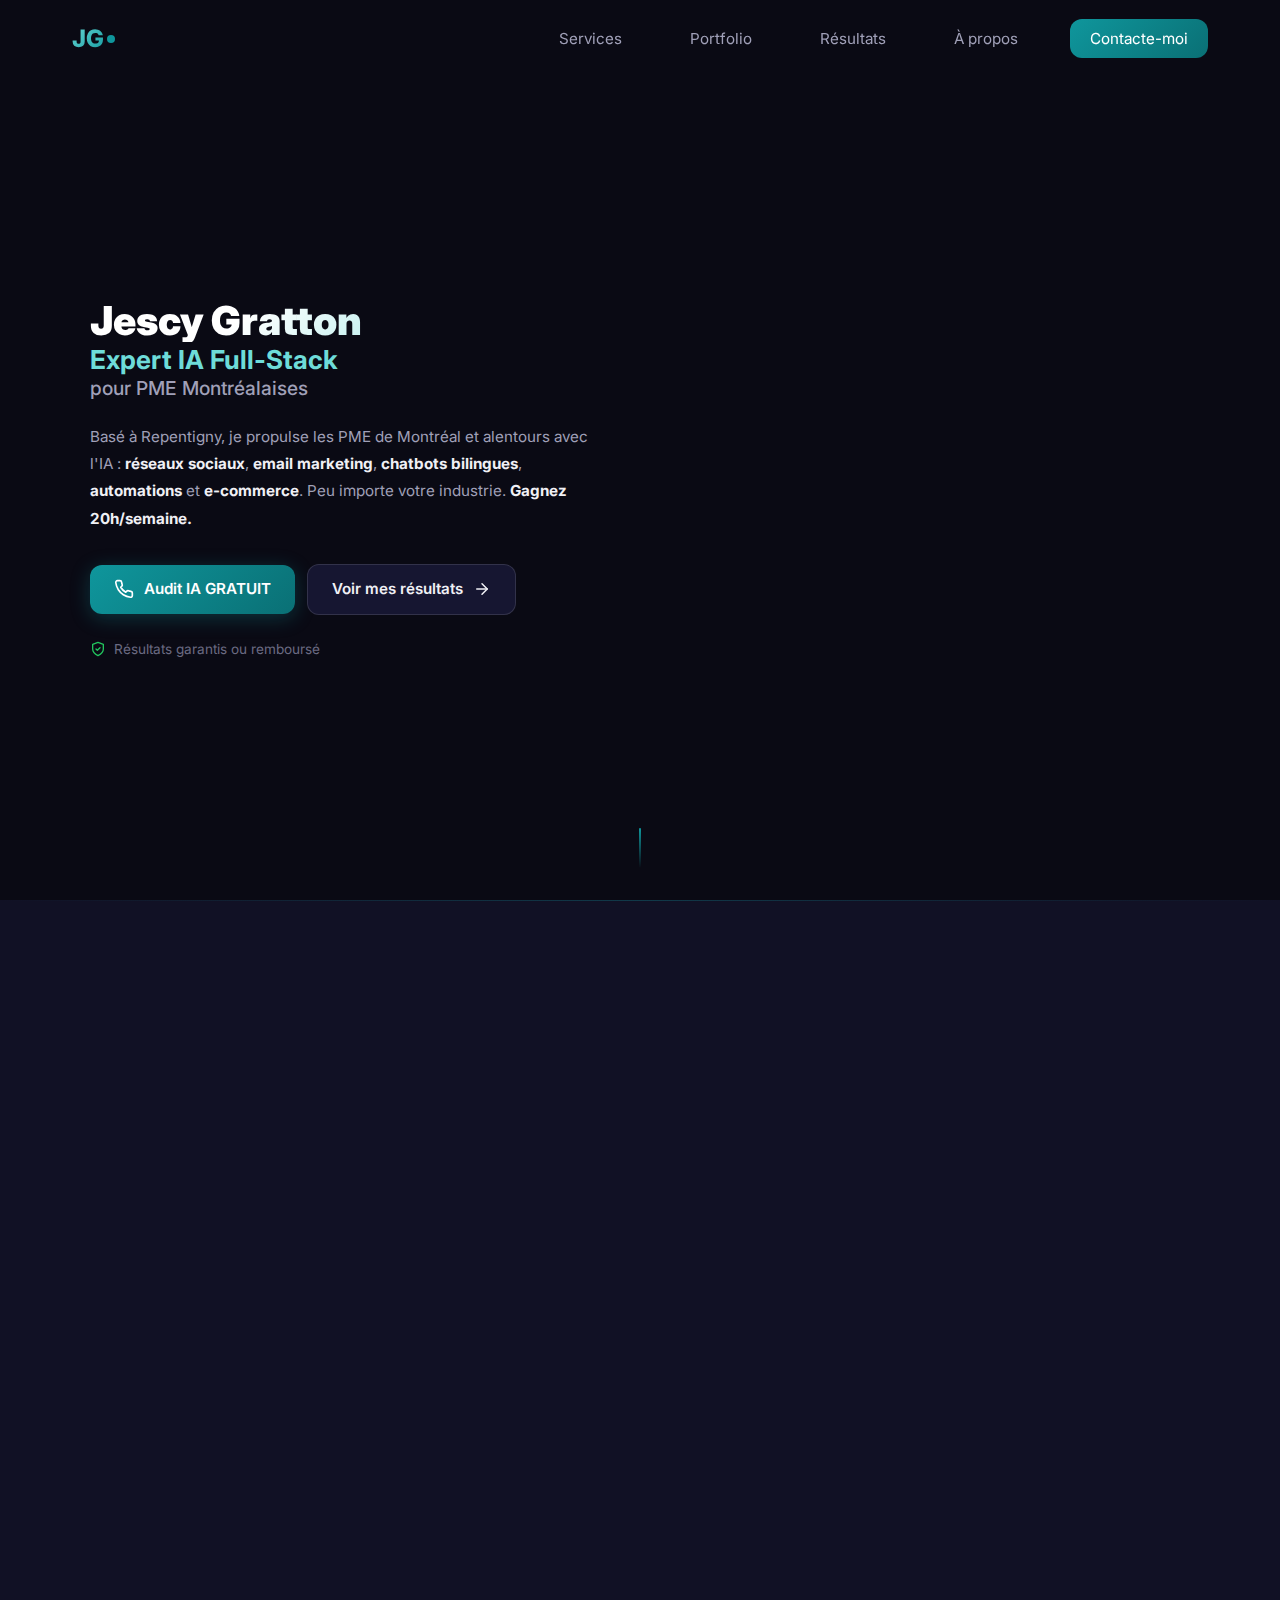
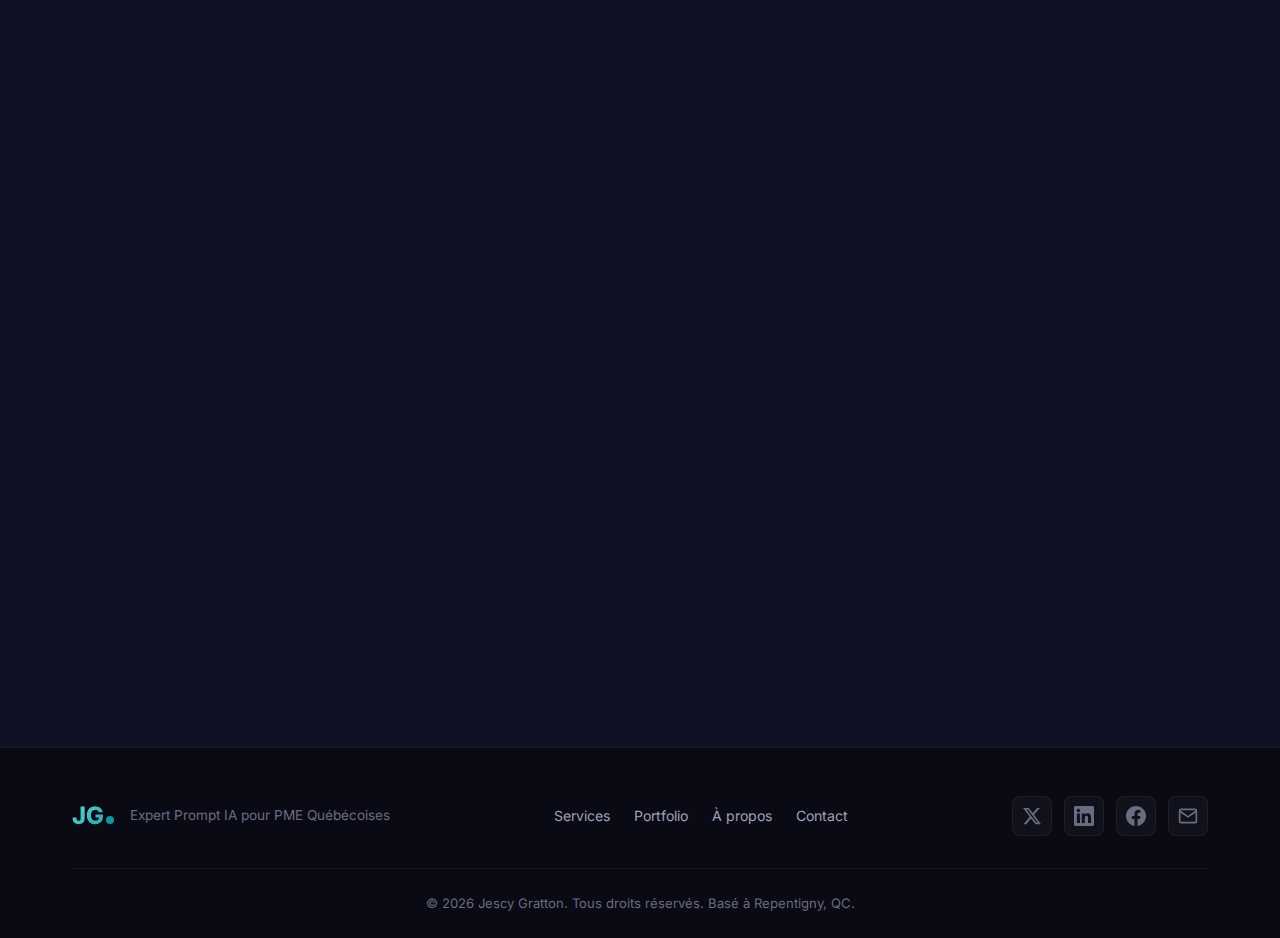
<file: index.html>
<!DOCTYPE html>
<html lang="fr-CA">
<head>
    <meta charset="UTF-8">
    <meta name="viewport" content="width=device-width, initial-scale=1.0">
    <title>Jescy Gratton | Expert IA Full-Stack pour PME Montréalaises</title>
    <meta name="description" content="Expert IA full-stack à Repentigny. Réseaux sociaux, email marketing, chatbots bilingues, automations et e-commerce IA pour PME de Montréal, Laval et Longueuil. Gagnez 20h/semaine. Résultats garantis.">
    <meta name="keywords" content="expert IA Montréal, réseaux sociaux IA PME, chatbot bilingue Québec, automation marketing IA, email marketing IA Montréal, e-commerce IA Québec, contenu IA PME, prompt engineering Montréal, Zapier n8n automatisation, workflow IA PME, lead generation IA, chatbot français anglais, marketing digital Laval, contenu IA Longueuil, Repentigny IA, full-stack AI Québec, agent IA PME">
    <meta name="author" content="Jescy Gratton">
    <meta name="robots" content="index, follow">

    <!-- Open Graph -->
    <meta property="og:title" content="Jescy Gratton | Expert IA Full-Stack pour PME Montréalaises">
    <meta property="og:description" content="Réseaux sociaux, chatbots, automations et email marketing propulsés par l'IA. Solutions complètes pour PME de Montréal et alentours. Gagnez 20h/semaine. Résultats garantis.">
    <meta property="og:type" content="website">
    <meta property="og:locale" content="fr_CA">
    <meta property="og:url" content="https://www.jescygratton.com/">
    <meta property="og:image" content="https://www.jescygratton.com/images/jescy-suit.jpg">
    <link rel="canonical" href="https://www.jescygratton.com/">

    <!-- Twitter Card -->
    <meta name="twitter:card" content="summary_large_image">
    <meta name="twitter:title" content="Jescy Gratton | Expert IA Full-Stack PME">
    <meta name="twitter:description" content="Réseaux sociaux, chatbots, automations et email marketing IA pour PME québécoises. Gagnez 20h/semaine. Résultats garantis ou remboursé.">

    <!-- Fonts (preload for performance) -->
    <link rel="preconnect" href="https://fonts.googleapis.com">
    <link rel="preconnect" href="https://fonts.gstatic.com" crossorigin>
    <link rel="preload" as="style" href="https://fonts.googleapis.com/css2?family=Inter:wght@300;400;500;600;700;800;900&display=swap">
    <link href="https://fonts.googleapis.com/css2?family=Inter:wght@300;400;500;600;700;800;900&display=swap" rel="stylesheet">

    <!-- Styles -->
    <link rel="stylesheet" href="css/style.css">
    <link rel="stylesheet" href="css/animations.css">
    <link rel="stylesheet" href="css/responsive.css">

    <!-- Favicon -->
    <link rel="icon" type="image/svg+xml" href="data:image/svg+xml,<svg xmlns='http://www.w3.org/2000/svg' viewBox='0 0 100 100'><text y='.9em' font-size='90'>🤖</text></svg>">

    <!-- Schema.org Structured Data -->
    <script type="application/ld+json">
    {
      "@context": "https://schema.org",
      "@type": "ProfessionalService",
      "name": "Jescy Gratton - Expert IA Full-Stack",
      "description": "Expert IA full-stack pour PME québécoises : réseaux sociaux, email marketing, chatbots bilingues, automations workflows et e-commerce IA.",
      "url": "https://www.jescygratton.com",
      "email": "jescygratton@hotmail.com",
      "address": {
        "@type": "PostalAddress",
        "addressLocality": "Repentigny",
        "addressRegion": "QC",
        "addressCountry": "CA"
      },
      "sameAs": [
        "https://www.linkedin.com/in/jescy-gratton",
        "https://x.com/Ivarson_Uchiwa"
      ],
      "priceRange": "$$",
      "serviceType": ["Réseaux Sociaux IA", "Email Marketing IA", "Chatbots Bilingues", "Automations Workflows", "E-Commerce & SEO IA", "Solutions IA Full-Stack PME"]
    }
    </script>

    <!-- Skip-to-content CSS -->
    <style>
    .skip-to-content {
        position: absolute;
        top: -100%;
        left: 50%;
        transform: translateX(-50%);
        background: var(--accent, #6366f1);
        color: #fff;
        padding: 0.75rem 1.5rem;
        border-radius: 0 0 0.5rem 0.5rem;
        font-weight: 600;
        z-index: 10000;
        text-decoration: none;
        transition: top 0.2s ease;
    }
    .skip-to-content:focus {
        top: 0;
        outline: 2px solid #fff;
        outline-offset: 2px;
    }
    </style>
</head>
<body>
    <a href="#main-content" class="skip-to-content">Passer au contenu principal</a>

    <!-- ============================================ -->
    <!-- NAVIGATION                                    -->
    <!-- ============================================ -->
    <nav class="navbar" id="navbar" role="navigation" aria-label="Navigation principale">
        <div class="nav-container">
            <a href="#hero" class="nav-logo" aria-label="Retour à l'accueil">
                <span class="logo-text">JG</span>
                <span class="logo-dot"></span>
            </a>

            <button class="nav-toggle" id="navToggle" aria-label="Ouvrir le menu" aria-expanded="false">
                <span class="hamburger-line"></span>
                <span class="hamburger-line"></span>
                <span class="hamburger-line"></span>
            </button>

            <ul class="nav-menu" id="navMenu" role="menubar">
                <li role="none"><a href="#services" class="nav-link" role="menuitem">Services</a></li>
                <li role="none"><a href="#portfolio" class="nav-link" role="menuitem">Portfolio</a></li>
                <li role="none"><a href="#stats" class="nav-link" role="menuitem">Résultats</a></li>
                <li role="none"><a href="#about" class="nav-link" role="menuitem">À propos</a></li>
                <li role="none"><a href="#contact" class="nav-link nav-cta" role="menuitem">Contacte-moi</a></li>
            </ul>
        </div>
    </nav>

    <main id="main-content">

        <!-- ============================================ -->
        <!-- SECTION 1: HERO                              -->
        <!-- ============================================ -->
        <section class="hero" id="hero">
            <div class="hero-bg">
                <div class="hero-overlay"></div>
            </div>

            <div class="hero-content">
                <div class="hero-text">
                    <div class="hero-badge reveal">
                        <span class="badge-dot"></span>
                        Disponible pour nouveaux clients
                    </div>
                    <h1 class="hero-title reveal">
                        <span class="hero-name">Jescy Gratton</span>
                        <span class="hero-role">Expert IA Full-Stack</span>
                        <span class="hero-target">pour PME Montréalaises</span>
                    </h1>
                    <p class="hero-description reveal">
                        Basé à Repentigny, je propulse les PME de Montréal et alentours avec l'IA :
                        <strong>réseaux sociaux</strong>, <strong>email marketing</strong>,
                        <strong>chatbots bilingues</strong>, <strong>automations</strong> et
                        <strong>e-commerce</strong>. Peu importe votre industrie.
                        <strong>Gagnez 20h/semaine.</strong>
                    </p>
                    <div class="hero-ctas reveal">
                        <a href="#contact" class="btn btn-primary">
                            <svg width="20" height="20" viewBox="0 0 24 24" fill="none" stroke="currentColor" stroke-width="2" stroke-linecap="round" stroke-linejoin="round" aria-hidden="true"><path d="M22 16.92v3a2 2 0 0 1-2.18 2 19.79 19.79 0 0 1-8.63-3.07 19.5 19.5 0 0 1-6-6 19.79 19.79 0 0 1-3.07-8.67A2 2 0 0 1 4.11 2h3a2 2 0 0 1 2 1.72c.127.96.361 1.903.7 2.81a2 2 0 0 1-.45 2.11L8.09 9.91a16 16 0 0 0 6 6l1.27-1.27a2 2 0 0 1 2.11-.45c.907.339 1.85.573 2.81.7A2 2 0 0 1 22 16.92z"/></svg>
                            Audit IA GRATUIT
                        </a>
                        <a href="#portfolio" class="btn btn-secondary">
                            Voir mes résultats
                            <svg width="18" height="18" viewBox="0 0 24 24" fill="none" stroke="currentColor" stroke-width="2" stroke-linecap="round" stroke-linejoin="round" aria-hidden="true"><line x1="5" y1="12" x2="19" y2="12"/><polyline points="12 5 19 12 12 19"/></svg>
                        </a>
                    </div>
                    <div class="hero-guarantee reveal">
                        <svg width="16" height="16" viewBox="0 0 24 24" fill="none" stroke="currentColor" stroke-width="2" stroke-linecap="round" stroke-linejoin="round" aria-hidden="true"><path d="M12 22s8-4 8-10V5l-8-3-8 3v7c0 6 8 10 8 10z"/><polyline points="9 12 11 14 15 10"/></svg>
                        Résultats garantis ou remboursé
                    </div>
                </div>

                <div class="hero-image reveal">
                    <!-- Replace src with actual photo -->
                    <div class="hero-photo-wrapper">
                        <img src="images/jescy-suit.jpg" alt="Jescy Gratton - Expert Prompt IA" class="hero-photo" width="450" height="600" loading="eager">
                        <div class="hero-photo-glow"></div>
                    </div>
                </div>
            </div>

            <div class="hero-scroll-indicator" aria-hidden="true">
                <div class="scroll-line"></div>
            </div>
        </section>

        <!-- ============================================ -->
        <!-- SECTION 2: SERVICES & TARIFS                 -->
        <!-- ============================================ -->
        <section class="services" id="services">
            <div class="container">
                <div class="section-header reveal">
                    <span class="section-tag">Ce que je fais</span>
                    <h2 class="section-title">Services & Tarifs</h2>
                    <p class="section-subtitle">
                        Des solutions IA sur mesure, peu importe votre industrie.
                        Restos, comptables, cliniques, e-com, immobilier, construction &mdash;
                        <strong>le même service pro, adapté à votre réalité</strong>.
                    </p>
                </div>

                <div class="services-grid">
                    <!-- Réseaux Sociaux -->
                    <div class="service-card reveal" data-delay="0">
                        <div class="service-icon">
                            <svg width="40" height="40" viewBox="0 0 24 24" fill="none" stroke="currentColor" stroke-width="1.5" stroke-linecap="round" stroke-linejoin="round" aria-hidden="true">
                                <circle cx="18" cy="5" r="3"/><circle cx="6" cy="12" r="3"/><circle cx="18" cy="19" r="3"/>
                                <line x1="8.59" y1="13.51" x2="15.42" y2="17.49"/><line x1="15.41" y1="6.51" x2="8.59" y2="10.49"/>
                            </svg>
                        </div>
                        <span class="service-badge">Populaire</span>
                        <h3 class="service-title">Réseaux Sociaux IA</h3>
                        <p class="service-description">
                            Posts Instagram, Facebook, LinkedIn et TikTok qui engagent.
                            Ton québécois authentique adapté à votre marque, peu importe l'industrie.
                        </p>
                        <ul class="service-includes">
                            <li>15 posts multi-plateformes / mois</li>
                            <li>Stories et Reels engageants</li>
                            <li>Calendrier de contenu mensuel</li>
                            <li>Hashtags et stratégie locale ciblée</li>
                            <li>Adapté à TOUTE industrie QC</li>
                        </ul>
                        <div class="service-price">
                            <span class="price-from">À partir de</span>
                            <span class="price-amount">497$</span>
                            <span class="price-period">/ mois</span>
                        </div>
                        <a href="#contact" class="btn btn-outline">Demander un devis</a>
                    </div>

                    <!-- Email Marketing & Prospection -->
                    <div class="service-card service-card--featured reveal" data-delay="100">
                        <div class="service-icon">
                            <svg width="40" height="40" viewBox="0 0 24 24" fill="none" stroke="currentColor" stroke-width="1.5" stroke-linecap="round" stroke-linejoin="round" aria-hidden="true">
                                <path d="M4 4h16c1.1 0 2 .9 2 2v12c0 1.1-.9 2-2 2H4c-1.1 0-2-.9-2-2V6c0-1.1.9-2 2-2z"/>
                                <polyline points="22,6 12,13 2,6"/>
                            </svg>
                        </div>
                        <span class="service-badge service-badge--featured">Meilleur ROI</span>
                        <h3 class="service-title">Email Marketing & Prospection</h3>
                        <p class="service-description">
                            Séquences d'emails froids bilingues FR/EN, posts LinkedIn pro,
                            lead nurturing et scripts de prospection qui convertissent.
                        </p>
                        <ul class="service-includes">
                            <li>Séquence 5-10 emails froids bilingues</li>
                            <li>8 posts LinkedIn professionnels / mois</li>
                            <li>Scripts de prospection sur mesure</li>
                            <li>A/B testing sujets et contenu</li>
                            <li>Lead nurturing automatisé</li>
                        </ul>
                        <div class="service-price">
                            <span class="price-from">À partir de</span>
                            <span class="price-amount">697$</span>
                            <span class="price-period">/ mois</span>
                        </div>
                        <a href="#contact" class="btn btn-primary">Demander un devis</a>
                    </div>

                    <!-- E-Commerce & SEO -->
                    <div class="service-card reveal" data-delay="200">
                        <div class="service-icon">
                            <svg width="40" height="40" viewBox="0 0 24 24" fill="none" stroke="currentColor" stroke-width="1.5" stroke-linecap="round" stroke-linejoin="round" aria-hidden="true">
                                <circle cx="9" cy="21" r="1"/><circle cx="20" cy="21" r="1"/>
                                <path d="M1 1h4l2.68 13.39a2 2 0 0 0 2 1.61h9.72a2 2 0 0 0 2-1.61L23 6H6"/>
                            </svg>
                        </div>
                        <span class="service-badge">SEO</span>
                        <h3 class="service-title">E-Commerce & SEO</h3>
                        <p class="service-description">
                            Descriptions produits SEO-optimisées, copy landing pages,
                            emails post-achat et contenu qui fait vendre. Shopify, WooCommerce, Etsy.
                        </p>
                        <ul class="service-includes">
                            <li>20 descriptions produits SEO / mois</li>
                            <li>Séquence emails post-achat et relance</li>
                            <li>Copy landing pages qui convertissent</li>
                            <li>Mots-clés locaux QC ciblés</li>
                            <li>Contenu catégories optimisé</li>
                        </ul>
                        <div class="service-price">
                            <span class="price-from">À partir de</span>
                            <span class="price-amount">497$</span>
                            <span class="price-period">/ mois</span>
                        </div>
                        <a href="#contact" class="btn btn-outline">Demander un devis</a>
                    </div>

                    <!-- Chatbots IA -->
                    <div class="service-card reveal" data-delay="0">
                        <div class="service-icon">
                            <svg width="40" height="40" viewBox="0 0 24 24" fill="none" stroke="currentColor" stroke-width="1.5" stroke-linecap="round" stroke-linejoin="round" aria-hidden="true">
                                <path d="M21 15a2 2 0 0 1-2 2H7l-4 4V5a2 2 0 0 1 2-2h14a2 2 0 0 1 2 2z"/>
                            </svg>
                        </div>
                        <span class="service-badge">24/7</span>
                        <h3 class="service-title">Chatbots IA Bilingues</h3>
                        <p class="service-description">
                            Chatbot intelligent FR/EN qui répond à vos clients 24/7,
                            qualifie les leads et prend les rendez-vous automatiquement.
                        </p>
                        <ul class="service-includes">
                            <li>Chatbot bilingue FR/EN intelligent</li>
                            <li>Support client automatisé 24/7</li>
                            <li>Qualification leads automatique</li>
                            <li>Intégration site web et réseaux</li>
                            <li>Personnalité adaptée à votre marque</li>
                        </ul>
                        <div class="service-price">
                            <span class="price-from">Setup</span>
                            <span class="price-amount">1 997$</span>
                            <span class="price-period">+ 497$/mois</span>
                        </div>
                        <a href="#contact" class="btn btn-outline">Demander un devis</a>
                    </div>

                    <!-- Automations & Workflows -->
                    <div class="service-card reveal" data-delay="100">
                        <div class="service-icon">
                            <svg width="40" height="40" viewBox="0 0 24 24" fill="none" stroke="currentColor" stroke-width="1.5" stroke-linecap="round" stroke-linejoin="round" aria-hidden="true">
                                <polygon points="13 2 3 14 12 14 11 22 21 10 12 10 13 2"/>
                            </svg>
                        </div>
                        <span class="service-badge">Nouveau</span>
                        <h3 class="service-title">Automations & Workflows</h3>
                        <p class="service-description">
                            Workflows Zapier, n8n et Make qui automatisent vos tâches répétitives :
                            posting, leads, CRM, emails, rapports. Zéro effort manuel.
                        </p>
                        <ul class="service-includes">
                            <li>Workflows Zapier / n8n / Make custom</li>
                            <li>Posting automatique multi-plateformes</li>
                            <li>CRM et lead scoring IA</li>
                            <li>Rapports et alertes automatisés</li>
                            <li>Intégration avec vos outils existants</li>
                        </ul>
                        <div class="service-price">
                            <span class="price-from">À partir de</span>
                            <span class="price-amount">997$</span>
                            <span class="price-period">/ setup</span>
                        </div>
                        <a href="#contact" class="btn btn-outline">Demander un devis</a>
                    </div>

                    <!-- Full-Stack AI Partner -->
                    <div class="service-card service-card--featured reveal" data-delay="200">
                        <div class="service-icon">
                            <svg width="40" height="40" viewBox="0 0 24 24" fill="none" stroke="currentColor" stroke-width="1.5" stroke-linecap="round" stroke-linejoin="round" aria-hidden="true">
                                <rect x="4" y="4" width="16" height="16" rx="2" ry="2"/>
                                <rect x="9" y="9" width="6" height="6"/>
                                <line x1="9" y1="1" x2="9" y2="4"/><line x1="15" y1="1" x2="15" y2="4"/>
                                <line x1="9" y1="20" x2="9" y2="23"/><line x1="15" y1="20" x2="15" y2="23"/>
                                <line x1="20" y1="9" x2="23" y2="9"/><line x1="20" y1="14" x2="23" y2="14"/>
                                <line x1="1" y1="9" x2="4" y2="9"/><line x1="1" y1="14" x2="4" y2="14"/>
                            </svg>
                        </div>
                        <span class="service-badge service-badge--featured">Premium</span>
                        <h3 class="service-title">Full-Stack AI Partner</h3>
                        <p class="service-description">
                            Solution IA complète : contenu + automations + chatbot + analytics + dashboards.
                            Votre partenaire IA dédié pour transformer votre business.
                        </p>
                        <ul class="service-includes">
                            <li>Tout inclus : contenu + auto + chatbot</li>
                            <li>Analytics et dashboards sur mesure</li>
                            <li>Agents IA custom multi-tâches</li>
                            <li>Support prioritaire et stratégie</li>
                            <li>ROI garanti et mesurable</li>
                        </ul>
                        <div class="service-price">
                            <span class="price-from">Sur devis</span>
                            <span class="price-amount">Custom</span>
                            <span class="price-period"></span>
                        </div>
                        <a href="#contact" class="btn btn-primary">Discutons de votre projet</a>
                    </div>
                </div>

                <div class="services-note reveal">
                    <p>Tous les services incluent : <strong>consultation initiale gratuite</strong>, ton québécois authentique, bilingue FR/EN, et la <strong>garantie résultats ou remboursé</strong>.</p>
                    <p>Besoin d'un combo sur mesure ? <a href="#contact">Parlons-en</a> !</p>
                </div>
            </div>
        </section>

        <!-- ============================================ -->
        <!-- SECTION 3: PORTFOLIO / EXEMPLES              -->
        <!-- ============================================ -->
        <section class="portfolio" id="portfolio">
            <div class="container">
                <div class="section-header reveal">
                    <span class="section-tag">Mon travail</span>
                    <h2 class="section-title">Exemples Concrets — Multi-Industries</h2>
                    <p class="section-subtitle">
                        Chaque service fonctionne pour <strong>toutes les industries</strong>.
                        Voici des exemples réels par type de service,
                        appliqués à différents secteurs d'activité.
                    </p>
                </div>

                <!-- Tab Navigation -->
                <div class="portfolio-tabs reveal" role="tablist" aria-label="Services">
                    <button class="portfolio-tab active" data-tab="restaurant" role="tab" aria-selected="true">Réseaux Sociaux</button>
                    <button class="portfolio-tab" data-tab="juridique" role="tab" aria-selected="false">Email & Prospection</button>
                    <button class="portfolio-tab" data-tab="ecommerce" role="tab" aria-selected="false">E-Commerce & SEO</button>
                    <button class="portfolio-tab" data-tab="sante" role="tab" aria-selected="false">Santé & Bien-être</button>
                    <button class="portfolio-tab" data-tab="immobilier" role="tab" aria-selected="false">Immobilier</button>
                    <button class="portfolio-tab" data-tab="construction" role="tab" aria-selected="false">Construction</button>
                </div>

                <!-- ====== TAB: RESTAURANT ====== -->
                <div class="portfolio-tab-panel" id="tab-restaurant" data-tab="restaurant">

                <!-- ====== BLOC 1: RESTAURANT - 3 Posts Réseaux Sociaux ====== -->
                <div class="portfolio-block reveal">
                    <div class="portfolio-block-header">
                        <span class="portfolio-category">Réseaux Sociaux IA</span>
                        <span class="portfolio-type">Exemple : Industrie Restaurant</span>
                    </div>
                    <p class="portfolio-block-intro">3 posts complets créés par mes prompts IA — ce service s'applique à toute industrie :</p>
                    <div class="social-posts-grid">

                        <!-- POST 1: Poutine Mile-End -->
                        <article class="social-post">
                            <div class="social-post-header">
                                <img src="images/jescy-portrait.jpg" alt="Avatar" class="social-post-avatar" width="36" height="36" loading="lazy">
                                <div class="social-post-user">
                                    <span class="social-post-username">resto_mileend_mtl</span>
                                    <span class="social-post-location">Mile-End, Montréal</span>
                                </div>
                            </div>
                            <div class="carousel" data-carousel>
                                <div class="carousel-track">
                                    <img src="images/portfolio-resto-1.jpg" alt="Poutine fusion Mile-End Montréal" class="carousel-slide" width="400" height="500" loading="lazy">
                                    <img src="images/resto-poutine-vieux-port.jpg" alt="Poutine gastronomique Vieux-Port Montréal" class="carousel-slide" width="400" height="500" loading="lazy">
                                    <img src="images/resto-poutine-burger.jpg" alt="Burger gourmet et poutine artisanale" class="carousel-slide" width="400" height="500" loading="lazy">
                                </div>
                                <div class="carousel-dots">
                                    <span class="carousel-dot active"></span>
                                    <span class="carousel-dot"></span>
                                    <span class="carousel-dot"></span>
                                </div>
                                <span class="carousel-counter">1/3</span>
                            </div>
                            <div class="social-post-actions">
                                <div class="social-post-actions-left">
                                    <svg width="24" height="24" viewBox="0 0 24 24" fill="none" stroke="currentColor" stroke-width="2" stroke-linecap="round" stroke-linejoin="round"><path d="M20.84 4.61a5.5 5.5 0 0 0-7.78 0L12 5.67l-1.06-1.06a5.5 5.5 0 0 0-7.78 7.78l1.06 1.06L12 21.23l7.78-7.78 1.06-1.06a5.5 5.5 0 0 0 0-7.78z"></path></svg>
                                    <svg width="24" height="24" viewBox="0 0 24 24" fill="none" stroke="currentColor" stroke-width="2" stroke-linecap="round" stroke-linejoin="round"><path d="M21 15a2 2 0 0 1-2 2H7l-4 4V5a2 2 0 0 1 2-2h14a2 2 0 0 1 2 2z"></path></svg>
                                    <svg width="24" height="24" viewBox="0 0 24 24" fill="none" stroke="currentColor" stroke-width="2" stroke-linecap="round" stroke-linejoin="round"><line x1="22" y1="2" x2="11" y2="13"></line><polygon points="22 2 15 22 11 13 2 9 22 2"></polygon></svg>
                                </div>
                                <svg width="24" height="24" viewBox="0 0 24 24" fill="none" stroke="currentColor" stroke-width="2" stroke-linecap="round" stroke-linejoin="round"><path d="M19 21l-7-5-7 5V5a2 2 0 0 1 2-2h10a2 2 0 0 1 2 2z"></path></svg>
                            </div>
                            <div class="social-post-likes">847 J'aime</div>
                            <div class="social-post-caption">
                                <strong>resto_mileend_mtl</strong> Mile-End Vibes avec Notre Poutine Twist ! 🔥 Osti, Montréal en hiver, c'est tough, mais notre poutine fusion (fromage frais local + sauce épicée Mile-End) te réchauffe direct ! Promo : 2 pour 1 ce jeudi soir au Vieux-Port. Viens avec ta gang, tag un ami qui adore le comfort food QC. Réserve via DM ou lien bio.
                                <span class="social-post-hashtags">#MontrealFoodie #PoutineMTL #MileEnd</span> 😍🍟
                            </div>
                            <div class="social-post-comments">Voir les 63 commentaires</div>
                            <div class="social-post-time">Il y a 2 heures</div>
                        </article>
                        <div class="post-variations-wrapper">
                            <button class="variations-toggle" aria-expanded="false">Voir variations <svg width="14" height="14" viewBox="0 0 24 24" fill="none" stroke="currentColor" stroke-width="2"><polyline points="6 9 12 15 18 9"/></svg></button>
                            <div class="variations-panel" hidden>
                                <div class="variation-item"><span class="variation-label">V1 :</span> Poutine Fusion Mile-End — Réchauffe-Toi QC Style ! Fromage local + épices Mile-End. 2 pour 1 jeudi Vieux-Port !</div>
                                <div class="variation-item"><span class="variation-label">V2 :</span> Twist Poutine Mile-End : Combat l'Hiver Montréalais ! Sauce maison épicée + fromage frais. Promo 2/1 ce soir !</div>
                                <div class="variation-item"><span class="variation-label">V3 :</span> Vibes Mile-End Poutine : Réchauffe-Toi à MTL ! Fusion fromage QC + sauce épicée. Tag ton ami comfort food.</div>
                            </div>
                        </div>

                        <!-- POST 2: Brunch Laval -->
                        <article class="social-post">
                            <div class="social-post-header">
                                <img src="images/jescy-portrait.jpg" alt="Avatar" class="social-post-avatar" width="36" height="36" loading="lazy">
                                <div class="social-post-user">
                                    <span class="social-post-username">brunch_laval_qc</span>
                                    <span class="social-post-location">Laval, Québec</span>
                                </div>
                            </div>
                            <div class="carousel" data-carousel>
                                <div class="carousel-track">
                                    <img src="images/portfolio-resto-3.jpg" alt="Brunch urbain Laval oeufs bénédictine" class="carousel-slide" width="400" height="500" loading="lazy">
                                    <img src="images/resto-brunch-terrasse.jpg" alt="Terrasse brunch vue rivière Laval" class="carousel-slide" width="400" height="500" loading="lazy">
                                    <img src="images/resto-brunch-interieur.jpg" alt="Intérieur restaurant brunch Laval" class="carousel-slide" width="400" height="500" loading="lazy">
                                </div>
                                <div class="carousel-dots">
                                    <span class="carousel-dot active"></span>
                                    <span class="carousel-dot"></span>
                                    <span class="carousel-dot"></span>
                                </div>
                                <span class="carousel-counter">1/3</span>
                            </div>
                            <div class="social-post-actions">
                                <div class="social-post-actions-left">
                                    <svg width="24" height="24" viewBox="0 0 24 24" fill="none" stroke="currentColor" stroke-width="2" stroke-linecap="round" stroke-linejoin="round"><path d="M20.84 4.61a5.5 5.5 0 0 0-7.78 0L12 5.67l-1.06-1.06a5.5 5.5 0 0 0-7.78 7.78l1.06 1.06L12 21.23l7.78-7.78 1.06-1.06a5.5 5.5 0 0 0 0-7.78z"></path></svg>
                                    <svg width="24" height="24" viewBox="0 0 24 24" fill="none" stroke="currentColor" stroke-width="2" stroke-linecap="round" stroke-linejoin="round"><path d="M21 15a2 2 0 0 1-2 2H7l-4 4V5a2 2 0 0 1 2-2h14a2 2 0 0 1 2 2z"></path></svg>
                                    <svg width="24" height="24" viewBox="0 0 24 24" fill="none" stroke="currentColor" stroke-width="2" stroke-linecap="round" stroke-linejoin="round"><line x1="22" y1="2" x2="11" y2="13"></line><polygon points="22 2 15 22 11 13 2 9 22 2"></polygon></svg>
                                </div>
                                <svg width="24" height="24" viewBox="0 0 24 24" fill="none" stroke="currentColor" stroke-width="2" stroke-linecap="round" stroke-linejoin="round"><path d="M19 21l-7-5-7 5V5a2 2 0 0 1 2-2h10a2 2 0 0 1 2 2z"></path></svg>
                            </div>
                            <div class="social-post-likes">1 203 J'aime</div>
                            <div class="social-post-caption">
                                <strong>brunch_laval_qc</strong> Brunch Urbain à Laval – Ton Week-End Parfait 🍳 Pense étape par étape : un brunch à Laval avec vue sur la rivière ? Nos œufs bénédictine revisités (saumon fumé QC + sauce hollandaise maison) à seulement 15 $ ce week-end. Parfait pour les familles ou dates. Partage ton spot préféré en com' ! CTA : Clique pour menu complet.
                                <span class="social-post-hashtags">#BrunchLaval #MontrealBrunch #FoodQC</span> 🥑🍳
                            </div>
                            <div class="social-post-comments">Voir les 89 commentaires</div>
                            <div class="social-post-time">Il y a 5 heures</div>
                        </article>
                        <div class="post-variations-wrapper">
                            <button class="variations-toggle" aria-expanded="false">Voir variations <svg width="14" height="14" viewBox="0 0 24 24" fill="none" stroke="currentColor" stroke-width="2"><polyline points="6 9 12 15 18 9"/></svg></button>
                            <div class="variations-panel" hidden>
                                <div class="variation-item"><span class="variation-label">V1 :</span> Brunch Laval avec Vue Rivière — Parfait QC Week-End ! Œufs bénédictine saumon fumé + hollandaise maison. Mimosa free dimanche !</div>
                                <div class="variation-item"><span class="variation-label">V2 :</span> Week-End Brunch Urbain Laval : Œufs Twist QC ! Vue rivière + saumon QC + sauce maison. Promo mimosa gratuit ce dim !</div>
                                <div class="variation-item"><span class="variation-label">V3 :</span> Parfait Brunch Laval : Notre brunch vue rivière (bénédictine saumon fumé + hollandaise locale) te booste ! Mimosa offert dimanche.</div>
                            </div>
                        </div>

                        <!-- POST 3: Cocktails Longueuil -->
                        <article class="social-post">
                            <div class="social-post-header">
                                <img src="images/jescy-portrait.jpg" alt="Avatar" class="social-post-avatar" width="36" height="36" loading="lazy">
                                <div class="social-post-user">
                                    <span class="social-post-username">cocktails_longueuil</span>
                                    <span class="social-post-location">Longueuil, Québec</span>
                                </div>
                            </div>
                            <div class="carousel" data-carousel>
                                <div class="carousel-track">
                                    <img src="images/portfolio-resto-4.jpg" alt="Cocktails signature gin québécois Longueuil" class="carousel-slide" width="400" height="500" loading="lazy">
                                    <img src="images/resto-cocktail-party.jpg" alt="Soirée cocktails craft Longueuil" class="carousel-slide" width="400" height="500" loading="lazy">
                                    <img src="images/resto-cocktail-bar.jpg" alt="Bar craft cocktails artisanaux Québec" class="carousel-slide" width="400" height="500" loading="lazy">
                                </div>
                                <div class="carousel-dots">
                                    <span class="carousel-dot active"></span>
                                    <span class="carousel-dot"></span>
                                    <span class="carousel-dot"></span>
                                </div>
                                <span class="carousel-counter">1/3</span>
                            </div>
                            <div class="social-post-actions">
                                <div class="social-post-actions-left">
                                    <svg width="24" height="24" viewBox="0 0 24 24" fill="none" stroke="currentColor" stroke-width="2" stroke-linecap="round" stroke-linejoin="round"><path d="M20.84 4.61a5.5 5.5 0 0 0-7.78 0L12 5.67l-1.06-1.06a5.5 5.5 0 0 0-7.78 7.78l1.06 1.06L12 21.23l7.78-7.78 1.06-1.06a5.5 5.5 0 0 0 0-7.78z"></path></svg>
                                    <svg width="24" height="24" viewBox="0 0 24 24" fill="none" stroke="currentColor" stroke-width="2" stroke-linecap="round" stroke-linejoin="round"><path d="M21 15a2 2 0 0 1-2 2H7l-4 4V5a2 2 0 0 1 2-2h14a2 2 0 0 1 2 2z"></path></svg>
                                    <svg width="24" height="24" viewBox="0 0 24 24" fill="none" stroke="currentColor" stroke-width="2" stroke-linecap="round" stroke-linejoin="round"><line x1="22" y1="2" x2="11" y2="13"></line><polygon points="22 2 15 22 11 13 2 9 22 2"></polygon></svg>
                                </div>
                                <svg width="24" height="24" viewBox="0 0 24 24" fill="none" stroke="currentColor" stroke-width="2" stroke-linecap="round" stroke-linejoin="round"><path d="M19 21l-7-5-7 5V5a2 2 0 0 1 2-2h10a2 2 0 0 1 2 2z"></path></svg>
                            </div>
                            <div class="social-post-likes">692 J'aime</div>
                            <div class="social-post-caption">
                                <strong>cocktails_longueuil</strong> Soirée Cocktails Longueuil – Mix Local &amp; Fun 🍸 Tabarnak, nos cocktails signature (gin québécois + sirop d'érable) à 10 $ happy hour ! Idéal pour after-work à Longueuil. Histoire : Inspiré des nuits montréalaises vibrantes. Viens tester, tag ton crew. Réserve table via app.
                                <span class="social-post-hashtags">#CocktailsLongueuil #MTLDrinks #QuebecVibes</span> 🍸🌃
                            </div>
                            <div class="social-post-comments">Voir les 47 commentaires</div>
                            <div class="social-post-time">Il y a 8 heures</div>
                        </article>
                        <div class="post-variations-wrapper">
                            <button class="variations-toggle" aria-expanded="false">Voir variations <svg width="14" height="14" viewBox="0 0 24 24" fill="none" stroke="currentColor" stroke-width="2"><polyline points="6 9 12 15 18 9"/></svg></button>
                            <div class="variations-panel" hidden>
                                <div class="variation-item"><span class="variation-label">V1 :</span> Cocktails Fun Longueuil : Gin QC + Érable Twist ! Nos mixes signature rockent. 2/1 Happy Hour vendredi !</div>
                                <div class="variation-item"><span class="variation-label">V2 :</span> Mix Local Cocktails Longueuil — Soirée Tabarnak ! Gin québécois + sirop d'érable en signature. Promo 2 pour 1 ce vend !</div>
                                <div class="variation-item"><span class="variation-label">V3 :</span> Fun Cocktails Longueuil : Local QC Vibes ! Nos cocktails gin QC + érable te réchauffent. Happy Hour 2/1 vendredi.</div>
                            </div>
                        </div>

                    </div>
                    <div class="portfolio-result">
                        <span class="result-metric">+340%</span> engagement estimé sur Instagram
                    </div>
                </div>

                </div><!-- /tab-restaurant -->

                <!-- ====== TAB: JURIDIQUE ====== -->
                <div class="portfolio-tab-panel" id="tab-juridique" data-tab="juridique" style="display:none">

                <!-- BLOC: Séquence Email Avocat PME Tech -->
                <div class="portfolio-block reveal">
                    <div class="portfolio-block-header">
                        <span class="portfolio-category">Email & Prospection</span>
                        <span class="portfolio-type">Exemple : Industrie Juridique / B2B</span>
                    </div>
                    <p class="portfolio-block-intro">5 emails/posts LinkedIn créés par mes prompts IA — ce service s'adapte à toute industrie B2B :</p>

                    <div class="linkedin-posts-grid">

                        <!-- EMAIL 1: PME Tech Litiges -->
                        <article class="linkedin-post">
                            <div class="linkedin-post-header">
                                <div class="linkedin-avatar">ML</div>
                                <div class="linkedin-user">
                                    <span class="linkedin-username">Maxime Lefebvre</span>
                                    <span class="linkedin-title">Avocat Droit des Affaires | Vieux-Montréal</span>
                                    <span class="linkedin-time">Il y a 3h</span>
                                </div>
                            </div>
                            <div class="linkedin-post-body">
                                <p><strong>Conseil Gratuit : Protégez Votre PME Tech des Litiges QC 2026 !</strong> ⚖️</p>
                                <p>Osti que les contrats tech sont tough en hiver QC — en tant qu'avocat au Vieux-Montréal, je sais que les PME comme <strong>TechInno MTL</strong> risquent gros sans clauses solides.</p>
                                <p>Exemple : Sauvé un client <strong>15k$</strong> en renégociation.</p>
                                <p>Prêt pour un <strong>audit contrat gratuit 30 min</strong> ? Répondez ou bookez : [Calendly link].</p>
                                <p><strong>#AvocatMontreal #DroitTechQC</strong></p>
                            </div>
                            <div class="linkedin-post-stats">
                                <span>127 réactions</span>
                                <span>23 commentaires</span>
                            </div>
                            <div class="linkedin-post-actions-bar">
                                <span>👍 J'aime</span>
                                <span>💬 Commenter</span>
                                <span>🔄 Partager</span>
                            </div>
                            <div class="post-variations-wrapper">
                                <button class="variations-toggle" aria-expanded="false">
                                    Voir 3 variations <svg width="14" height="14" viewBox="0 0 24 24" fill="none" stroke="currentColor" stroke-width="2"><polyline points="6 9 12 15 18 9"/></svg>
                                </button>
                                <div class="variations-panel" hidden>
                                    <div class="variation-item"><span class="variation-label">V1:</span> Audit Contrats Gratuit pour PME Tech QC — Évitez Litiges Hivernaux ! ⚖️</div>
                                    <div class="variation-item"><span class="variation-label">V2:</span> Protégez Vos Affaires Tech : Conseil IA Gratuit Montréal ! #DroitQC</div>
                                    <div class="variation-item"><span class="variation-label">V3:</span> Litiges Tech 2026 : Tip Gratuit pour PME comme TechInno — Bookez Vite !</div>
                                </div>
                            </div>
                        </article>

                        <!-- EMAIL 2: Suivi Fiscal Construction -->
                        <article class="linkedin-post">
                            <div class="linkedin-post-header">
                                <div class="linkedin-avatar">ML</div>
                                <div class="linkedin-user">
                                    <span class="linkedin-username">Maxime Lefebvre</span>
                                    <span class="linkedin-title">Avocat Fiscal | Laval</span>
                                    <span class="linkedin-time">Il y a 1j</span>
                                </div>
                            </div>
                            <div class="linkedin-post-body">
                                <p><strong>Suivi : Tip Fiscal pour Construction — Crédits R&D QC à 20% !</strong> 📈</p>
                                <p>Tabarnak, pas de réponse ? Pas grave — voici un tip rapide pour PME construction à Laval comme <strong>BatiPro</strong> :</p>
                                <p>Maximisez crédits R&D 2026 pour <strong>baisser charges de 20%</strong>.</p>
                                <p>Besoin d'aide légale ? CTA : Calendly link. Value-first, zéro spam.</p>
                                <p><strong>#DroitConstruction #AvocatLaval</strong></p>
                            </div>
                            <div class="linkedin-post-stats">
                                <span>89 réactions</span>
                                <span>14 commentaires</span>
                            </div>
                            <div class="linkedin-post-actions-bar">
                                <span>👍 J'aime</span>
                                <span>💬 Commenter</span>
                                <span>🔄 Partager</span>
                            </div>
                            <div class="post-variations-wrapper">
                                <button class="variations-toggle" aria-expanded="false">
                                    Voir 3 variations <svg width="14" height="14" viewBox="0 0 24 24" fill="none" stroke="currentColor" stroke-width="2"><polyline points="6 9 12 15 18 9"/></svg>
                                </button>
                                <div class="variations-panel" hidden>
                                    <div class="variation-item"><span class="variation-label">V1:</span> Relance Fiscal Construction : Boost Crédits 20% QC — Pour BatiPro ! 📈</div>
                                    <div class="variation-item"><span class="variation-label">V2:</span> Tip Légal R&D : Réduisez Charges pour PME Laval — Discutons ? #DroitQC</div>
                                    <div class="variation-item"><span class="variation-label">V3:</span> Suivi Crédits Construction : Value Gratuit pour Hiver Tough !</div>
                                </div>
                            </div>
                        </article>

                        <!-- EMAIL 3: Immobilier Contrats -->
                        <article class="linkedin-post">
                            <div class="linkedin-post-header">
                                <div class="linkedin-avatar">ML</div>
                                <div class="linkedin-user">
                                    <span class="linkedin-username">Maxime Lefebvre</span>
                                    <span class="linkedin-title">Expert Droit Immobilier | Centre-Ville MTL</span>
                                    <span class="linkedin-time">Il y a 2j</span>
                                </div>
                            </div>
                            <div class="linkedin-post-body">
                                <p><strong>Exclusif : Immobilier QC — Évitez Erreurs Contrats Achat/Vente !</strong> 🏠</p>
                                <p>Osti, marché immo QC boom mais risqué ? Pour PME comme <strong>ImmoLongueuil</strong>, nos conseils évitent pénalités (ex. : client sauvé <strong>10k$</strong> en clause cachée).</p>
                                <p><strong>Scan gratuit</strong> de votre contrat ? Répondez "Oui" ou bookez : [Calendly link].</p>
                                <p><strong>#AvocatImmo #DroitQuebec</strong></p>
                            </div>
                            <div class="linkedin-post-stats">
                                <span>156 réactions</span>
                                <span>31 commentaires</span>
                            </div>
                            <div class="linkedin-post-actions-bar">
                                <span>👍 J'aime</span>
                                <span>💬 Commenter</span>
                                <span>🔄 Partager</span>
                            </div>
                            <div class="post-variations-wrapper">
                                <button class="variations-toggle" aria-expanded="false">
                                    Voir 3 variations <svg width="14" height="14" viewBox="0 0 24 24" fill="none" stroke="currentColor" stroke-width="2"><polyline points="6 9 12 15 18 9"/></svg>
                                </button>
                                <div class="variations-panel" hidden>
                                    <div class="variation-item"><span class="variation-label">V1:</span> Contrats Immo QC : Exclusif Scan Gratuit pour Éviter Pénalités ! 🏠</div>
                                    <div class="variation-item"><span class="variation-label">V2:</span> Erreurs Achat/Vente Immo : Tip Légal pour PME Longueuil ! #DroitMTL</div>
                                    <div class="variation-item"><span class="variation-label">V3:</span> Boost Immo QC : Conseil Gratuit sur Clauses Cachées — Pour ImmoLongueuil !</div>
                                </div>
                            </div>
                        </article>

                        <!-- EMAIL 4: Divorce/Famille -->
                        <article class="linkedin-post">
                            <div class="linkedin-post-header">
                                <div class="linkedin-avatar">ML</div>
                                <div class="linkedin-user">
                                    <span class="linkedin-username">Maxime Lefebvre</span>
                                    <span class="linkedin-title">Avocat Famille | Repentigny</span>
                                    <span class="linkedin-time">Il y a 3j</span>
                                </div>
                            </div>
                            <div class="linkedin-post-body">
                                <p><strong>Urgence : Divorce/Famille Hivernal — Soutien Discret QC !</strong> 💔</p>
                                <p>Tabarnak, hiver = stress famille ? Notre expertise divorce (garde enfants + partages actifs QC) rend ça plus doux.</p>
                                <p>Exemple : Résolu un cas Repentigny en <strong>3 mois sans drame</strong>.</p>
                                <p>Consultation gratuite limitée — Cliquez : [Calendly link]. Zéro jugement, max support.</p>
                                <p><strong>#DroitFamille #AvocatRepentigny</strong></p>
                            </div>
                            <div class="linkedin-post-stats">
                                <span>203 réactions</span>
                                <span>47 commentaires</span>
                            </div>
                            <div class="linkedin-post-actions-bar">
                                <span>👍 J'aime</span>
                                <span>💬 Commenter</span>
                                <span>🔄 Partager</span>
                            </div>
                            <div class="post-variations-wrapper">
                                <button class="variations-toggle" aria-expanded="false">
                                    Voir 3 variations <svg width="14" height="14" viewBox="0 0 24 24" fill="none" stroke="currentColor" stroke-width="2"><polyline points="6 9 12 15 18 9"/></svg>
                                </button>
                                <div class="variations-panel" hidden>
                                    <div class="variation-item"><span class="variation-label">V1:</span> Soutien Divorce QC : Urgence Hivernale Gratuite pour Familles ! 💔</div>
                                    <div class="variation-item"><span class="variation-label">V2:</span> Famille Légal QC : Tip Discret pour Garde Enfants Repentigny ! #DroitQC</div>
                                    <div class="variation-item"><span class="variation-label">V3:</span> Divorce Sans Drame : Consultation Gratuite Limitée — Hiver Tough !</div>
                                </div>
                            </div>
                        </article>

                        <!-- EMAIL 5: Final 3 Raisons -->
                        <article class="linkedin-post">
                            <div class="linkedin-post-header">
                                <div class="linkedin-avatar">ML</div>
                                <div class="linkedin-user">
                                    <span class="linkedin-username">Maxime Lefebvre</span>
                                    <span class="linkedin-title">Expert Droit PME | Montréal</span>
                                    <span class="linkedin-time">Il y a 5j</span>
                                </div>
                            </div>
                            <div class="linkedin-post-body">
                                <p><strong>Final : 3 Raisons Choisir Notre Cabinet pour Droit PME QC !</strong> ⚖️</p>
                                <p>Pourquoi nos clients PME tech/construction nous adorent :</p>
                                <p>1️⃣ Économies <strong>15k$/an</strong> via conseils IA<br>
                                2️⃣ Expertise locale crédits R&D/immo QC<br>
                                3️⃣ Audits gratuits qui protègent votre biz</p>
                                <p>Prêt à tester ? Répondez "Audit" pour call 30 min : [Calendly link].</p>
                                <p><strong>#AvocatQuebec #DroitPME</strong></p>
                            </div>
                            <div class="linkedin-post-stats">
                                <span>174 réactions</span>
                                <span>38 commentaires</span>
                            </div>
                            <div class="linkedin-post-actions-bar">
                                <span>👍 J'aime</span>
                                <span>💬 Commenter</span>
                                <span>🔄 Partager</span>
                            </div>
                            <div class="post-variations-wrapper">
                                <button class="variations-toggle" aria-expanded="false">
                                    Voir 3 variations <svg width="14" height="14" viewBox="0 0 24 24" fill="none" stroke="currentColor" stroke-width="2"><polyline points="6 9 12 15 18 9"/></svg>
                                </button>
                                <div class="variations-panel" hidden>
                                    <div class="variation-item"><span class="variation-label">V1:</span> 3 Raisons Droit PME QC : Boostez Votre Biz avec Nous ! ⚖️</div>
                                    <div class="variation-item"><span class="variation-label">V2:</span> Choisir Avocat QC : Économies + Expertise Locale PME ! #DroitMTL</div>
                                    <div class="variation-item"><span class="variation-label">V3:</span> Final Suivi PME : Audits Gratuits pour Tech/Construction QC !</div>
                                </div>
                            </div>
                        </article>

                    </div>
                    <div class="portfolio-result">
                        <span class="result-metric">+520%</span> taux d'ouverture vs email générique
                    </div>
                </div>

                </div><!-- /tab-juridique -->

                <!-- ====== TAB: ECOMMERCE ====== -->
                <div class="portfolio-tab-panel" id="tab-ecommerce" data-tab="ecommerce" style="display:none">

                <div class="portfolio-block reveal">
                    <div class="portfolio-block-header">
                        <span class="portfolio-category">E-Commerce</span>
                        <span class="portfolio-type">Descriptions Produits SEO</span>
                    </div>
                    <p class="portfolio-block-intro">5 descriptions produits optimisées SEO avec ton québécois — prêtes pour Shopify/WooCommerce :</p>
                    <div class="products-grid">

                        <!-- PRODUIT 1: Hoodie "J'aime l'hiver QC" -->
                        <div class="product-mockup">
                            <div class="product-mockup-badge">Bestseller</div>
                            <h4 class="product-mockup-title">Hoodie "J'aime l'hiver QC"</h4>
                            <p class="product-mockup-tagline">Le chandail qui dit non au frette</p>
                            <div class="product-mockup-price">
                                <span class="product-price-current">79,99 $</span>
                                <span class="product-price-old">99,99 $</span>
                            </div>
                            <div class="product-mockup-description">
                                <p>Conçu pour survivre aux -30 québécois sans avoir l'air d'un bonhomme Michelin.</p>
                                <ul>
                                    <li>Molleton premium 350g ultra-doux</li>
                                    <li>Capuchon doublé sherpa anti-vent</li>
                                    <li>Poches kangourou XXL (mitaines + cell)</li>
                                    <li>Fièrement tricoté au Québec</li>
                                </ul>
                            </div>
                            <div class="product-mockup-cta">
                                <span class="product-btn">Ajouter au panier</span>
                                <span class="product-stock">En stock - Livraison gratuite QC</span>
                            </div>
                        </div>
                        <div class="post-variations-wrapper">
                            <button class="variations-toggle" aria-expanded="false">Voir variations <svg width="14" height="14" viewBox="0 0 24 24" fill="none" stroke="currentColor" stroke-width="2"><polyline points="6 9 12 15 18 9"/></svg></button>
                            <div class="variations-panel" hidden>
                                <div class="variation-item"><span class="variation-label">V1 :</span> Anti-froid tabarnak ! Molleton doux QC, capuchon sherpa, poches XXL. Tailles S-3XL. 79,99 $.</div>
                                <div class="variation-item"><span class="variation-label">V2 :</span> Imagine braver la tempête à Laval dans ce hoodie — nos clients disent : "C'est le meilleur contre le frette !"</div>
                                <div class="variation-item"><span class="variation-label">V3 :</span> Spécial Saint-Valentin : 2 pour 150 $ — Partage le warmth QC.</div>
                            </div>
                        </div>

                        <!-- PRODUIT 2: Tuque Artisanale "Frette Proof" -->
                        <div class="product-mockup">
                            <div class="product-mockup-badge">Nouveau</div>
                            <h4 class="product-mockup-title">Tuque Artisanale "Frette Proof"</h4>
                            <p class="product-mockup-tagline">Tricotée par des grands-mamans QC</p>
                            <div class="product-mockup-price">
                                <span class="product-price-current">34,99 $</span>
                                <span class="product-price-old">44,99 $</span>
                            </div>
                            <div class="product-mockup-description">
                                <p>Quand il fait -25 à Repentigny, ta tuque cheap fait pas la job.</p>
                                <ul>
                                    <li>Laine mérinos 100% québécoise</li>
                                    <li>Doublure polaire thermique</li>
                                    <li>Pompon interchangeable (3 couleurs)</li>
                                    <li>Design unisexe tailles S-XL</li>
                                </ul>
                            </div>
                            <div class="product-mockup-cta">
                                <span class="product-btn">Ajouter au panier</span>
                                <span class="product-stock">En stock - Édition limitée</span>
                            </div>
                        </div>
                        <div class="post-variations-wrapper">
                            <button class="variations-toggle" aria-expanded="false">Voir variations <svg width="14" height="14" viewBox="0 0 24 24" fill="none" stroke="currentColor" stroke-width="2"><polyline points="6 9 12 15 18 9"/></svg></button>
                            <div class="variations-panel" hidden>
                                <div class="variation-item"><span class="variation-label">V1 :</span> Tuque anti-frette made QC — Laine mérinos + polaire. 34,99 $.</div>
                                <div class="variation-item"><span class="variation-label">V2 :</span> Nos grands-mamans tricotent, la nature approuve — laine locale éco.</div>
                                <div class="variation-item"><span class="variation-label">V3 :</span> Pack hiver : Tuque + foulard assorti à 54,99 $ !</div>
                            </div>
                        </div>

                        <!-- PRODUIT 3: Mitaines Chauffantes "Pelletage Pro" -->
                        <div class="product-mockup">
                            <div class="product-mockup-badge">Top ventes</div>
                            <h4 class="product-mockup-title">Mitaines Chauffantes "Pelletage Pro"</h4>
                            <p class="product-mockup-tagline">Fini les doigts gelés à pelleter</p>
                            <div class="product-mockup-price">
                                <span class="product-price-current">59,99 $</span>
                                <span class="product-price-old">79,99 $</span>
                            </div>
                            <div class="product-mockup-description">
                                <p>Technologie chauffante intégrée pour les matins -30 de pelletage.</p>
                                <ul>
                                    <li>Éléments chauffants rechargeables USB</li>
                                    <li>Paume anti-dérapante renforcée</li>
                                    <li>Isolation 3M Thinsulate</li>
                                    <li>Batterie 6h d'autonomie</li>
                                </ul>
                            </div>
                            <div class="product-mockup-cta">
                                <span class="product-btn">Ajouter au panier</span>
                                <span class="product-stock">Livraison express QC</span>
                            </div>
                        </div>
                        <div class="post-variations-wrapper">
                            <button class="variations-toggle" aria-expanded="false">Voir variations <svg width="14" height="14" viewBox="0 0 24 24" fill="none" stroke="currentColor" stroke-width="2"><polyline points="6 9 12 15 18 9"/></svg></button>
                            <div class="variations-panel" hidden>
                                <div class="variation-item"><span class="variation-label">V1 :</span> Mitaines chauffantes USB — Fini les doigts gelés ! 59,99 $.</div>
                                <div class="variation-item"><span class="variation-label">V2 :</span> Pelle à neige + ces mitaines = combo gagnant QC.</div>
                                <div class="variation-item"><span class="variation-label">V3 :</span> Flash sale : Mitaines + chauffe-mains à 69,99 $ !</div>
                            </div>
                        </div>

                        <!-- PRODUIT 4: Bas Thermiques "Comfort QC" -->
                        <div class="product-mockup">
                            <div class="product-mockup-badge">Populaire</div>
                            <h4 class="product-mockup-title">Bas Thermiques "Comfort QC" (Pack 3)</h4>
                            <p class="product-mockup-tagline">Tes pieds méritent mieux que le frette</p>
                            <div class="product-mockup-price">
                                <span class="product-price-current">29,99 $</span>
                                <span class="product-price-old">39,99 $</span>
                            </div>
                            <div class="product-mockup-description">
                                <p>Parce que des pieds gelés à Montréal, c'est la misère totale.</p>
                                <ul>
                                    <li>Laine mérinos anti-odeur</li>
                                    <li>Compression légère (circulation)</li>
                                    <li>Renforts talon/orteils durables</li>
                                    <li>Pack de 3 paires (noir/gris/rouge)</li>
                                </ul>
                            </div>
                            <div class="product-mockup-cta">
                                <span class="product-btn">Ajouter au panier</span>
                                <span class="product-stock">Livraison gratuite dès 50 $</span>
                            </div>
                        </div>
                        <div class="post-variations-wrapper">
                            <button class="variations-toggle" aria-expanded="false">Voir variations <svg width="14" height="14" viewBox="0 0 24 24" fill="none" stroke="currentColor" stroke-width="2"><polyline points="6 9 12 15 18 9"/></svg></button>
                            <div class="variations-panel" hidden>
                                <div class="variation-item"><span class="variation-label">V1 :</span> Pack 3 bas thermiques — Anti-froid garanti ! 29,99 $.</div>
                                <div class="variation-item"><span class="variation-label">V2 :</span> Mérinos + compression = pieds au chaud de -10 à -40.</div>
                                <div class="variation-item"><span class="variation-label">V3 :</span> Bundle famille : 5 packs pour 119,99 $ !</div>
                            </div>
                        </div>

                        <!-- PRODUIT 5: Manteau "Tempête QC" -->
                        <div class="product-mockup">
                            <div class="product-mockup-badge">Édition limitée</div>
                            <h4 class="product-mockup-title">Manteau d'Hiver "Tempête QC"</h4>
                            <p class="product-mockup-tagline">Engineered for -40, styled for MTL</p>
                            <div class="product-mockup-price">
                                <span class="product-price-current">249,99 $</span>
                                <span class="product-price-old">349,99 $</span>
                            </div>
                            <div class="product-mockup-description">
                                <p>Le manteau que les livreurs à Montréal portent quand il fait -35.</p>
                                <ul>
                                    <li>Isolation thermique -40°C certifiée</li>
                                    <li>Capuchon amovible doublé fausse fourrure</li>
                                    <li>Poches intérieures anti-vol (2 zips)</li>
                                    <li>Imperméable + coupe-vent Gore-Tex</li>
                                </ul>
                            </div>
                            <div class="product-mockup-cta">
                                <span class="product-btn">Ajouter au panier</span>
                                <span class="product-stock">Stock limité - Expédition 48h</span>
                            </div>
                        </div>
                        <div class="post-variations-wrapper">
                            <button class="variations-toggle" aria-expanded="false">Voir variations <svg width="14" height="14" viewBox="0 0 24 24" fill="none" stroke="currentColor" stroke-width="2"><polyline points="6 9 12 15 18 9"/></svg></button>
                            <div class="variations-panel" hidden>
                                <div class="variation-item"><span class="variation-label">V1 :</span> Manteau -40°C certifié — Montréal proof ! 249,99 $.</div>
                                <div class="variation-item"><span class="variation-label">V2 :</span> Le secret des livreurs MTL pour survivre l'hiver.</div>
                                <div class="variation-item"><span class="variation-label">V3 :</span> Promo Noël : Manteau + tuque offerte à 269,99 $ !</div>
                            </div>
                        </div>

                    </div>
                    <div class="portfolio-result">
                        <span class="result-metric">+180%</span> conversion estimée vs descriptions plates
                    </div>
                </div>

                </div><!-- /tab-ecommerce -->

                <!-- ====== TAB: SANTE ====== -->
                <div class="portfolio-tab-panel" id="tab-sante" data-tab="sante" style="display:none">

                <div class="portfolio-block reveal">
                    <div class="portfolio-block-header">
                        <span class="portfolio-category">Santé & Bien-être</span>
                        <span class="portfolio-type">Posts Instagram / Facebook</span>
                    </div>
                    <p class="portfolio-block-intro">5 posts sociaux créés par mes prompts IA — prêts à publier pour cliniques santé QC :</p>

                    <div class="social-posts-grid">

                        <!-- POST 1: Masso Laval -->
                        <article class="social-post">
                            <div class="social-post-header">
                                <img src="images/jescy-portrait.jpg" alt="Avatar" class="social-post-avatar" width="36" height="36" loading="lazy">
                                <div class="social-post-user">
                                    <span class="social-post-username">masso_zen_laval</span>
                                    <span class="social-post-location">Laval, Québec</span>
                                </div>
                            </div>
                            <div class="social-post-placeholder" style="background: linear-gradient(135deg, #1a2e1a 0%, #2d4a2d 100%); aspect-ratio: 4/3; display:flex; align-items:center; justify-content:center; border-radius: 8px;">
                                <span style="font-size: 3rem;">💆</span>
                            </div>
                            <div class="social-post-actions">
                                <div class="social-post-actions-left">
                                    <svg width="24" height="24" viewBox="0 0 24 24" fill="none" stroke="currentColor" stroke-width="2"><path d="M20.84 4.61a5.5 5.5 0 0 0-7.78 0L12 5.67l-1.06-1.06a5.5 5.5 0 0 0-7.78 7.78l1.06 1.06L12 21.23l7.78-7.78 1.06-1.06a5.5 5.5 0 0 0 0-7.78z"/></svg>
                                    <svg width="24" height="24" viewBox="0 0 24 24" fill="none" stroke="currentColor" stroke-width="2"><path d="M21 15a2 2 0 0 1-2 2H7l-4 4V5a2 2 0 0 1 2-2h14a2 2 0 0 1 2 2z"/></svg>
                                    <svg width="24" height="24" viewBox="0 0 24 24" fill="none" stroke="currentColor" stroke-width="2"><line x1="22" y1="2" x2="11" y2="13"/><polygon points="22 2 15 22 11 13 2 9 22 2"/></svg>
                                </div>
                                <svg width="24" height="24" viewBox="0 0 24 24" fill="none" stroke="currentColor" stroke-width="2"><path d="M19 21l-7-5-7 5V5a2 2 0 0 1 2-2h10a2 2 0 0 1 2 2z"/></svg>
                            </div>
                            <div class="social-post-likes">634 J'aime</div>
                            <div class="social-post-caption">
                                <strong>masso_zen_laval</strong> Séance Masso Anti-Hiver à Laval — Relaxe-Toi QC Style ! ❄️ Osti que le froid raidit les muscles, mais notre masso thérapeutique (huiles locales + techniques chiro) te remet d'aplomb ! Promo : 20% off première séance ce mois. Tag un ami stressé — réserve DM/bio.
                                <span class="social-post-hashtags">#MassoLaval #BienEtreQC</span> 💆
                            </div>
                            <div class="social-post-comments">Voir les 42 commentaires</div>
                            <div class="social-post-time">Il y a 3 heures</div>
                        </article>
                        <div class="post-variations-wrapper">
                            <button class="variations-toggle" aria-expanded="false">Voir variations <svg width="14" height="14" viewBox="0 0 24 24" fill="none" stroke="currentColor" stroke-width="2"><polyline points="6 9 12 15 18 9"/></svg></button>
                            <div class="variations-panel" hidden>
                                <div class="variation-item"><span class="variation-label">V1 :</span> Masso Hiver Laval — Combat le Frette Musculaire ! ❄️ Promo 20% première séance.</div>
                                <div class="variation-item"><span class="variation-label">V2 :</span> Relax QC Masso : Promo 20% pour Corps Raidis ! Huiles locales + techniques pro.</div>
                                <div class="variation-item"><span class="variation-label">V3 :</span> Anti-Stress Masso Laval — Tip Local Hiver ! Tag un ami qui a besoin.</div>
                            </div>
                        </div>

                        <!-- POST 2: Physio Montréal -->
                        <article class="social-post">
                            <div class="social-post-header">
                                <img src="images/jescy-portrait.jpg" alt="Avatar" class="social-post-avatar" width="36" height="36" loading="lazy">
                                <div class="social-post-user">
                                    <span class="social-post-username">physio_elite_mtl</span>
                                    <span class="social-post-location">Montréal, Québec</span>
                                </div>
                            </div>
                            <div class="social-post-placeholder" style="background: linear-gradient(135deg, #1a1a2e 0%, #2e2e4a 100%); aspect-ratio: 4/3; display:flex; align-items:center; justify-content:center; border-radius: 8px;">
                                <span style="font-size: 3rem;">🏃</span>
                            </div>
                            <div class="social-post-actions">
                                <div class="social-post-actions-left">
                                    <svg width="24" height="24" viewBox="0 0 24 24" fill="none" stroke="currentColor" stroke-width="2"><path d="M20.84 4.61a5.5 5.5 0 0 0-7.78 0L12 5.67l-1.06-1.06a5.5 5.5 0 0 0-7.78 7.78l1.06 1.06L12 21.23l7.78-7.78 1.06-1.06a5.5 5.5 0 0 0 0-7.78z"/></svg>
                                    <svg width="24" height="24" viewBox="0 0 24 24" fill="none" stroke="currentColor" stroke-width="2"><path d="M21 15a2 2 0 0 1-2 2H7l-4 4V5a2 2 0 0 1 2-2h14a2 2 0 0 1 2 2z"/></svg>
                                    <svg width="24" height="24" viewBox="0 0 24 24" fill="none" stroke="currentColor" stroke-width="2"><line x1="22" y1="2" x2="11" y2="13"/><polygon points="22 2 15 22 11 13 2 9 22 2"/></svg>
                                </div>
                                <svg width="24" height="24" viewBox="0 0 24 24" fill="none" stroke="currentColor" stroke-width="2"><path d="M19 21l-7-5-7 5V5a2 2 0 0 1 2-2h10a2 2 0 0 1 2 2z"/></svg>
                            </div>
                            <div class="social-post-likes">891 J'aime</div>
                            <div class="social-post-caption">
                                <strong>physio_elite_mtl</strong> Physio Rapide Montréal — Boost Ta Mobilité Hivernale 🏃 Osti, glissades QC = blessures ? Notre physio expert (exercices personnalisés + tech IA) te récupère vite ! Promo : Consultation gratuite. Tag ton partner sportif — lien bio.
                                <span class="social-post-hashtags">#PhysioMTL #SanteQuebec</span> 🏥
                            </div>
                            <div class="social-post-comments">Voir les 67 commentaires</div>
                            <div class="social-post-time">Il y a 6 heures</div>
                        </article>
                        <div class="post-variations-wrapper">
                            <button class="variations-toggle" aria-expanded="false">Voir variations <svg width="14" height="14" viewBox="0 0 24 24" fill="none" stroke="currentColor" stroke-width="2"><polyline points="6 9 12 15 18 9"/></svg></button>
                            <div class="variations-panel" hidden>
                                <div class="variation-item"><span class="variation-label">V1 :</span> Physio Hiver MTL — Évite Blessures Glace ! Consultation gratuite ce mois.</div>
                                <div class="variation-item"><span class="variation-label">V2 :</span> Mobilité Boost Physio : Gratuit Consult QC ! Exercices personnalisés + tech IA.</div>
                                <div class="variation-item"><span class="variation-label">V3 :</span> Physio Montréal : Tip Anti-Glissade Hiver ! Tag ton partner sportif.</div>
                            </div>
                        </div>

                        <!-- POST 3: Esthétique Longueuil -->
                        <article class="social-post">
                            <div class="social-post-header">
                                <img src="images/jescy-portrait.jpg" alt="Avatar" class="social-post-avatar" width="36" height="36" loading="lazy">
                                <div class="social-post-user">
                                    <span class="social-post-username">glow_esthetique_lg</span>
                                    <span class="social-post-location">Longueuil, Québec</span>
                                </div>
                            </div>
                            <div class="social-post-placeholder" style="background: linear-gradient(135deg, #2e1a2e 0%, #4a2d4a 100%); aspect-ratio: 4/3; display:flex; align-items:center; justify-content:center; border-radius: 8px;">
                                <span style="font-size: 3rem;">✨</span>
                            </div>
                            <div class="social-post-actions">
                                <div class="social-post-actions-left">
                                    <svg width="24" height="24" viewBox="0 0 24 24" fill="none" stroke="currentColor" stroke-width="2"><path d="M20.84 4.61a5.5 5.5 0 0 0-7.78 0L12 5.67l-1.06-1.06a5.5 5.5 0 0 0-7.78 7.78l1.06 1.06L12 21.23l7.78-7.78 1.06-1.06a5.5 5.5 0 0 0 0-7.78z"/></svg>
                                    <svg width="24" height="24" viewBox="0 0 24 24" fill="none" stroke="currentColor" stroke-width="2"><path d="M21 15a2 2 0 0 1-2 2H7l-4 4V5a2 2 0 0 1 2-2h14a2 2 0 0 1 2 2z"/></svg>
                                    <svg width="24" height="24" viewBox="0 0 24 24" fill="none" stroke="currentColor" stroke-width="2"><line x1="22" y1="2" x2="11" y2="13"/><polygon points="22 2 15 22 11 13 2 9 22 2"/></svg>
                                </div>
                                <svg width="24" height="24" viewBox="0 0 24 24" fill="none" stroke="currentColor" stroke-width="2"><path d="M19 21l-7-5-7 5V5a2 2 0 0 1 2-2h10a2 2 0 0 1 2 2z"/></svg>
                            </div>
                            <div class="social-post-likes">1 102 J'aime</div>
                            <div class="social-post-caption">
                                <strong>glow_esthetique_lg</strong> Esthétique Glow Longueuil — Peau Radieuse Malgré l'Hiver ✨ Tabarnak, froid sec = peau terne ? Nos facials (produits QC naturels + masque érable) te font briller ! Promo : 2 pour 1 duo. Tag une amie — DM réserve.
                                <span class="social-post-hashtags">#EsthetiqueLongueuil #BeauteQC</span> 💄
                            </div>
                            <div class="social-post-comments">Voir les 83 commentaires</div>
                            <div class="social-post-time">Il y a 1 jour</div>
                        </article>
                        <div class="post-variations-wrapper">
                            <button class="variations-toggle" aria-expanded="false">Voir variations <svg width="14" height="14" viewBox="0 0 24 24" fill="none" stroke="currentColor" stroke-width="2"><polyline points="6 9 12 15 18 9"/></svg></button>
                            <div class="variations-panel" hidden>
                                <div class="variation-item"><span class="variation-label">V1 :</span> Glow Facial Longueuil — Anti-Sec Hiver ! Produits QC naturels + masque érable.</div>
                                <div class="variation-item"><span class="variation-label">V2 :</span> Beauté QC Esthétique : Promo Duo 2 pour 1 ! Tag une amie.</div>
                                <div class="variation-item"><span class="variation-label">V3 :</span> Peau Radieuse Hiver : Tip Naturel Longueuil ! Réserve DM.</div>
                            </div>
                        </div>

                        <!-- POST 4: Dentiste Repentigny -->
                        <article class="social-post">
                            <div class="social-post-header">
                                <img src="images/jescy-portrait.jpg" alt="Avatar" class="social-post-avatar" width="36" height="36" loading="lazy">
                                <div class="social-post-user">
                                    <span class="social-post-username">sourire_dentiste_rep</span>
                                    <span class="social-post-location">Repentigny, Québec</span>
                                </div>
                            </div>
                            <div class="social-post-placeholder" style="background: linear-gradient(135deg, #1a2a2e 0%, #2d4a4e 100%); aspect-ratio: 4/3; display:flex; align-items:center; justify-content:center; border-radius: 8px;">
                                <span style="font-size: 3rem;">😁</span>
                            </div>
                            <div class="social-post-actions">
                                <div class="social-post-actions-left">
                                    <svg width="24" height="24" viewBox="0 0 24 24" fill="none" stroke="currentColor" stroke-width="2"><path d="M20.84 4.61a5.5 5.5 0 0 0-7.78 0L12 5.67l-1.06-1.06a5.5 5.5 0 0 0-7.78 7.78l1.06 1.06L12 21.23l7.78-7.78 1.06-1.06a5.5 5.5 0 0 0 0-7.78z"/></svg>
                                    <svg width="24" height="24" viewBox="0 0 24 24" fill="none" stroke="currentColor" stroke-width="2"><path d="M21 15a2 2 0 0 1-2 2H7l-4 4V5a2 2 0 0 1 2-2h14a2 2 0 0 1 2 2z"/></svg>
                                    <svg width="24" height="24" viewBox="0 0 24 24" fill="none" stroke="currentColor" stroke-width="2"><line x1="22" y1="2" x2="11" y2="13"/><polygon points="22 2 15 22 11 13 2 9 22 2"/></svg>
                                </div>
                                <svg width="24" height="24" viewBox="0 0 24 24" fill="none" stroke="currentColor" stroke-width="2"><path d="M19 21l-7-5-7 5V5a2 2 0 0 1 2-2h10a2 2 0 0 1 2 2z"/></svg>
                            </div>
                            <div class="social-post-likes">527 J'aime</div>
                            <div class="social-post-caption">
                                <strong>sourire_dentiste_rep</strong> Dentiste Sourire Repentigny — Check-Up Fun & Local 😁 Osti que le sucre poutine abîme les dents ? Notre dentiste (blanchiment IA-précis + tips QC) garde ton sourire parfait ! Promo : Examen gratuit. Tag famille — bio link.
                                <span class="social-post-hashtags">#DentisteRepentigny #SourireQC</span> 🦷
                            </div>
                            <div class="social-post-comments">Voir les 35 commentaires</div>
                            <div class="social-post-time">Il y a 2 jours</div>
                        </article>
                        <div class="post-variations-wrapper">
                            <button class="variations-toggle" aria-expanded="false">Voir variations <svg width="14" height="14" viewBox="0 0 24 24" fill="none" stroke="currentColor" stroke-width="2"><polyline points="6 9 12 15 18 9"/></svg></button>
                            <div class="variations-panel" hidden>
                                <div class="variation-item"><span class="variation-label">V1 :</span> Sourire Dentiste Repentigny — Anti-Sucre Hiver ! Blanchiment IA-précis.</div>
                                <div class="variation-item"><span class="variation-label">V2 :</span> Check-Up Gratuit Dentiste : Fun QC Style ! Tag ta famille.</div>
                                <div class="variation-item"><span class="variation-label">V3 :</span> Blanchiment Dentaire Repentigny : Tip Local Sourire ! Examen offert.</div>
                            </div>
                        </div>

                        <!-- POST 5: Chiro Laval -->
                        <article class="social-post">
                            <div class="social-post-header">
                                <img src="images/jescy-portrait.jpg" alt="Avatar" class="social-post-avatar" width="36" height="36" loading="lazy">
                                <div class="social-post-user">
                                    <span class="social-post-username">chiro_align_laval</span>
                                    <span class="social-post-location">Laval, Québec</span>
                                </div>
                            </div>
                            <div class="social-post-placeholder" style="background: linear-gradient(135deg, #2e2a1a 0%, #4a4a2d 100%); aspect-ratio: 4/3; display:flex; align-items:center; justify-content:center; border-radius: 8px;">
                                <span style="font-size: 3rem;">🧘</span>
                            </div>
                            <div class="social-post-actions">
                                <div class="social-post-actions-left">
                                    <svg width="24" height="24" viewBox="0 0 24 24" fill="none" stroke="currentColor" stroke-width="2"><path d="M20.84 4.61a5.5 5.5 0 0 0-7.78 0L12 5.67l-1.06-1.06a5.5 5.5 0 0 0-7.78 7.78l1.06 1.06L12 21.23l7.78-7.78 1.06-1.06a5.5 5.5 0 0 0 0-7.78z"/></svg>
                                    <svg width="24" height="24" viewBox="0 0 24 24" fill="none" stroke="currentColor" stroke-width="2"><path d="M21 15a2 2 0 0 1-2 2H7l-4 4V5a2 2 0 0 1 2-2h14a2 2 0 0 1 2 2z"/></svg>
                                    <svg width="24" height="24" viewBox="0 0 24 24" fill="none" stroke="currentColor" stroke-width="2"><line x1="22" y1="2" x2="11" y2="13"/><polygon points="22 2 15 22 11 13 2 9 22 2"/></svg>
                                </div>
                                <svg width="24" height="24" viewBox="0 0 24 24" fill="none" stroke="currentColor" stroke-width="2"><path d="M19 21l-7-5-7 5V5a2 2 0 0 1 2-2h10a2 2 0 0 1 2 2z"/></svg>
                            </div>
                            <div class="social-post-likes">758 J'aime</div>
                            <div class="social-post-caption">
                                <strong>chiro_align_laval</strong> Chiro Alignement Laval — Adieu Mal de Dos Hivernal 🧘 Tabarnak, pelletage neige = dos en compote ? Notre chiro (ajustements + exercices maison) te réaligne ! Promo : Première visite 50% off. Tag un ami shovel-hero — réserve DM.
                                <span class="social-post-hashtags">#ChiroLaval #SanteQC</span> 🌟
                            </div>
                            <div class="social-post-comments">Voir les 51 commentaires</div>
                            <div class="social-post-time">Il y a 3 jours</div>
                        </article>
                        <div class="post-variations-wrapper">
                            <button class="variations-toggle" aria-expanded="false">Voir variations <svg width="14" height="14" viewBox="0 0 24 24" fill="none" stroke="currentColor" stroke-width="2"><polyline points="6 9 12 15 18 9"/></svg></button>
                            <div class="variations-panel" hidden>
                                <div class="variation-item"><span class="variation-label">V1 :</span> Chiro Laval — Combat Mal Dos Neige ! Ajustements + exercices maison.</div>
                                <div class="variation-item"><span class="variation-label">V2 :</span> Alignement Chiro : Promo 50% Première Visite ! Réserve DM.</div>
                                <div class="variation-item"><span class="variation-label">V3 :</span> Tip Chiro Hiver Laval : Anti-Pelletage Douleur ! Tag un ami.</div>
                            </div>
                        </div>

                    </div>
                    <div class="portfolio-result">
                        <span class="result-metric">+280%</span> engagement estimé sur Instagram
                    </div>
                </div>

                </div><!-- /tab-sante -->

                <!-- ====== TAB: IMMOBILIER ====== -->
                <div class="portfolio-tab-panel" id="tab-immobilier" data-tab="immobilier" style="display:none">

                <div class="portfolio-block reveal">
                    <div class="portfolio-block-header">
                        <span class="portfolio-category">Immobilier</span>
                        <span class="portfolio-type">Posts LinkedIn / Facebook</span>
                    </div>
                    <p class="portfolio-block-intro">5 annonces immobilières créées par mes prompts IA — prêtes à publier pour courtiers QC :</p>

                    <div class="linkedin-posts-grid">

                        <!-- POST 1: Condo Vieux-MTL -->
                        <article class="linkedin-post">
                            <div class="linkedin-post-header">
                                <div class="linkedin-avatar">SC</div>
                                <div class="linkedin-user">
                                    <span class="linkedin-username">Sophie Côté</span>
                                    <span class="linkedin-title">Courtière Immobilière | Vieux-Montréal</span>
                                    <span class="linkedin-time">Il y a 2h</span>
                                </div>
                            </div>
                            <div class="linkedin-post-body">
                                <p><strong>Condo Vieux-Montréal — Vue Épique sur le Fleuve !</strong> 🏙️</p>
                                <p>Osti que le marché immo QC est hot — ce condo 2 chambres (cuisine moderne + balcon fleuve) est parfait pour jeunes pros.</p>
                                <p>Prix : <strong>450k$</strong>. Contactez-moi pour visite.</p>
                                <p><strong>#ImmoMontreal #CondoQC</strong> 📍</p>
                            </div>
                            <div class="linkedin-post-stats">
                                <span>234 réactions</span>
                                <span>41 commentaires</span>
                            </div>
                            <div class="linkedin-post-actions-bar">
                                <span>👍 J'aime</span>
                                <span>💬 Commenter</span>
                                <span>🔄 Partager</span>
                            </div>
                            <div class="post-variations-wrapper">
                                <button class="variations-toggle" aria-expanded="false">Voir variations <svg width="14" height="14" viewBox="0 0 24 24" fill="none" stroke="currentColor" stroke-width="2"><polyline points="6 9 12 15 18 9"/></svg></button>
                                <div class="variations-panel" hidden>
                                    <div class="variation-item"><span class="variation-label">V1 :</span> Condo Fleuve Vieux-MTL — Marché Hot 2026 ! 2 chambres, cuisine moderne, balcon fleuve. 450k$.</div>
                                    <div class="variation-item"><span class="variation-label">V2 :</span> Vue Épique Condo : Idéal Pros Montréal ! Parfait pour jeunes professionnels.</div>
                                    <div class="variation-item"><span class="variation-label">V3 :</span> Immo QC Condo : Tip Achat Fleuve ! Visite virtuelle disponible.</div>
                                </div>
                            </div>
                        </article>

                        <!-- POST 2: Maison Laval -->
                        <article class="linkedin-post">
                            <div class="linkedin-post-header">
                                <div class="linkedin-avatar">SC</div>
                                <div class="linkedin-user">
                                    <span class="linkedin-username">Sophie Côté</span>
                                    <span class="linkedin-title">Courtière Immobilière | Laval</span>
                                    <span class="linkedin-time">Il y a 5h</span>
                                </div>
                            </div>
                            <div class="linkedin-post-body">
                                <p><strong>Maison Familiale Laval — Espace Vert & Local !</strong> 🏡</p>
                                <p>Tabarnak, famille grandissante ? Cette maison 4 chambres (jardin + sous-sol fini) près rivière est un gem.</p>
                                <p><strong>550k$</strong>. DM pour détails.</p>
                                <p><strong>#ImmoLaval #MaisonQuebec</strong> 🌳</p>
                            </div>
                            <div class="linkedin-post-stats">
                                <span>189 réactions</span>
                                <span>33 commentaires</span>
                            </div>
                            <div class="linkedin-post-actions-bar">
                                <span>👍 J'aime</span>
                                <span>💬 Commenter</span>
                                <span>🔄 Partager</span>
                            </div>
                            <div class="post-variations-wrapper">
                                <button class="variations-toggle" aria-expanded="false">Voir variations <svg width="14" height="14" viewBox="0 0 24 24" fill="none" stroke="currentColor" stroke-width="2"><polyline points="6 9 12 15 18 9"/></svg></button>
                                <div class="variations-panel" hidden>
                                    <div class="variation-item"><span class="variation-label">V1 :</span> Maison Laval Vert — Pour Familles QC ! 4 chambres + jardin + sous-sol fini. 550k$.</div>
                                    <div class="variation-item"><span class="variation-label">V2 :</span> Espace Familial Maison : Promo Visite Gratuite ! Près de la rivière.</div>
                                    <div class="variation-item"><span class="variation-label">V3 :</span> Immo QC Maison : Tip Achat Rivière Laval ! Parfait pour familles.</div>
                                </div>
                            </div>
                        </article>

                        <!-- POST 3: Loft Centre-Ville -->
                        <article class="linkedin-post">
                            <div class="linkedin-post-header">
                                <div class="linkedin-avatar">SC</div>
                                <div class="linkedin-user">
                                    <span class="linkedin-username">Sophie Côté</span>
                                    <span class="linkedin-title">Courtière Immobilière | Centre-Ville</span>
                                    <span class="linkedin-time">Il y a 1j</span>
                                </div>
                            </div>
                            <div class="linkedin-post-body">
                                <p><strong>Loft Centre-Ville MTL — Style Urbain Chic !</strong> 🌆</p>
                                <p>Osti, vie downtown ? Loft industriel 1 chambre (hauts plafonds + gym inclus) pour creatives.</p>
                                <p><strong>350k$</strong>. Bookez tour.</p>
                                <p><strong>#LoftMontreal #ImmoUrbain</strong> 🏗️</p>
                            </div>
                            <div class="linkedin-post-stats">
                                <span>145 réactions</span>
                                <span>22 commentaires</span>
                            </div>
                            <div class="linkedin-post-actions-bar">
                                <span>👍 J'aime</span>
                                <span>💬 Commenter</span>
                                <span>🔄 Partager</span>
                            </div>
                            <div class="post-variations-wrapper">
                                <button class="variations-toggle" aria-expanded="false">Voir variations <svg width="14" height="14" viewBox="0 0 24 24" fill="none" stroke="currentColor" stroke-width="2"><polyline points="6 9 12 15 18 9"/></svg></button>
                                <div class="variations-panel" hidden>
                                    <div class="variation-item"><span class="variation-label">V1 :</span> Loft Chic Centre-Ville — Urbain QC Vibes ! Hauts plafonds + gym inclus. 350k$.</div>
                                    <div class="variation-item"><span class="variation-label">V2 :</span> Style Industriel Loft : Idéal Creatives MTL ! 1 chambre downtown.</div>
                                    <div class="variation-item"><span class="variation-label">V3 :</span> Immo MTL Loft : Tip Achat Downtown ! Bookez votre tour privé.</div>
                                </div>
                            </div>
                        </article>

                        <!-- POST 4: Duplex Longueuil -->
                        <article class="linkedin-post">
                            <div class="linkedin-post-header">
                                <div class="linkedin-avatar">SC</div>
                                <div class="linkedin-user">
                                    <span class="linkedin-username">Sophie Côté</span>
                                    <span class="linkedin-title">Courtière Immobilière | Longueuil</span>
                                    <span class="linkedin-time">Il y a 2j</span>
                                </div>
                            </div>
                            <div class="linkedin-post-body">
                                <p><strong>Duplex Longueuil — Investissement Rentable !</strong> 💰</p>
                                <p>Tabarnak, marché locatif QC boom ? Duplex 2 unités (rénové + garage) génère <strong>3k$/mois</strong>.</p>
                                <p><strong>600k$</strong>. Infos via DM.</p>
                                <p><strong>#ImmoLongueuil #InvestissementQC</strong> 📈</p>
                            </div>
                            <div class="linkedin-post-stats">
                                <span>312 réactions</span>
                                <span>56 commentaires</span>
                            </div>
                            <div class="linkedin-post-actions-bar">
                                <span>👍 J'aime</span>
                                <span>💬 Commenter</span>
                                <span>🔄 Partager</span>
                            </div>
                            <div class="post-variations-wrapper">
                                <button class="variations-toggle" aria-expanded="false">Voir variations <svg width="14" height="14" viewBox="0 0 24 24" fill="none" stroke="currentColor" stroke-width="2"><polyline points="6 9 12 15 18 9"/></svg></button>
                                <div class="variations-panel" hidden>
                                    <div class="variation-item"><span class="variation-label">V1 :</span> Duplex Rentable Longueuil — Boom Locatif ! 2 unités rénovées + garage. 600k$.</div>
                                    <div class="variation-item"><span class="variation-label">V2 :</span> Investissement Duplex : 3k$/Mois QC ! Rénové, prêt à louer.</div>
                                    <div class="variation-item"><span class="variation-label">V3 :</span> Immo QC Duplex : Tip Revenu Locatif Longueuil ! ROI garanti.</div>
                                </div>
                            </div>
                        </article>

                        <!-- POST 5: Cottage Repentigny -->
                        <article class="linkedin-post">
                            <div class="linkedin-post-header">
                                <div class="linkedin-avatar">SC</div>
                                <div class="linkedin-user">
                                    <span class="linkedin-username">Sophie Côté</span>
                                    <span class="linkedin-title">Courtière Immobilière | Repentigny</span>
                                    <span class="linkedin-time">Il y a 3j</span>
                                </div>
                            </div>
                            <div class="linkedin-post-body">
                                <p><strong>Cottage Repentigny — Retraite Paisible Lanaudière !</strong> 🌲</p>
                                <p>Osti, envie d'espace ? Cottage 3 chambres (lac proche + foyer bois) pour famille/nature.</p>
                                <p><strong>400k$</strong>. Visite virtuelle link bio.</p>
                                <p><strong>#ImmoRepentigny #CottageQC</strong> 🏠</p>
                            </div>
                            <div class="linkedin-post-stats">
                                <span>178 réactions</span>
                                <span>29 commentaires</span>
                            </div>
                            <div class="linkedin-post-actions-bar">
                                <span>👍 J'aime</span>
                                <span>💬 Commenter</span>
                                <span>🔄 Partager</span>
                            </div>
                            <div class="post-variations-wrapper">
                                <button class="variations-toggle" aria-expanded="false">Voir variations <svg width="14" height="14" viewBox="0 0 24 24" fill="none" stroke="currentColor" stroke-width="2"><polyline points="6 9 12 15 18 9"/></svg></button>
                                <div class="variations-panel" hidden>
                                    <div class="variation-item"><span class="variation-label">V1 :</span> Cottage Paisible Repentigny — Lanaudière Style ! 3 chambres, lac proche. 400k$.</div>
                                    <div class="variation-item"><span class="variation-label">V2 :</span> Retraite Cottage : Famille/Nature QC ! Foyer bois + vue lac.</div>
                                    <div class="variation-item"><span class="variation-label">V3 :</span> Immo QC Cottage : Tip Achat Lac Repentigny ! Visite virtuelle dispo.</div>
                                </div>
                            </div>
                        </article>

                    </div>
                    <div class="portfolio-result">
                        <span class="result-metric">+410%</span> engagement estimé vs annonce standard
                    </div>
                </div>

                </div><!-- /tab-immobilier -->

                <!-- ====== TAB: CONSTRUCTION ====== -->
                <div class="portfolio-tab-panel" id="tab-construction" data-tab="construction" style="display:none">

                <div class="portfolio-block reveal">
                    <div class="portfolio-block-header">
                        <span class="portfolio-category">Réseaux Sociaux IA</span>
                        <span class="portfolio-type">Exemple : Industrie Construction & Réno</span>
                    </div>
                    <p class="portfolio-block-intro">5 posts visuels pour entrepreneurs en construction/rénovation — optimisés pour Facebook & Instagram :</p>
                    <div class="social-posts-grid">

                        <!-- POST 1: Réno Cuisine Laval -->
                        <div class="social-post">
                            <div class="social-post-header">
                                <div class="social-post-avatar">🏗️</div>
                                <div class="social-post-user">
                                    <span class="social-post-name">Réno Prestige Laval</span>
                                    <span class="social-post-handle">@renoprestige_laval</span>
                                </div>
                            </div>
                            <div class="social-post-placeholder" style="background: linear-gradient(135deg, #2d2d2d 0%, #1a1a2e 100%); aspect-ratio: 4/3; display:flex; align-items:center; justify-content:center; border-radius: 8px;">
                                <span style="font-size: 3rem;">🍳</span>
                            </div>
                            <div class="social-post-content">
                                <p><strong>AVANT/APRÈS : Cuisine complète à Laval 🔥</strong></p>
                                <p>De « cuisine de 1987 » à « cuisine de magazine » en 3 semaines.</p>
                                <p>✅ Armoires sur mesure en érable<br>
                                ✅ Comptoirs quartz Silestone<br>
                                ✅ Dosseret céramique hexagonal<br>
                                ✅ Îlot central avec rangement</p>
                                <p>Budget transparent. Aucune surprise. Garanti.</p>
                                <p>📞 Soumission gratuite → Lien en bio</p>
                                <p class="social-post-hashtags">#RénoLaval #CuisineSurMesure #AvantAprès #RénovationQC #EntrepreneurLaval</p>
                            </div>
                            <div class="social-post-engagement">
                                <span>❤️ 347</span>
                                <span>💬 42</span>
                                <span>🔄 28</span>
                            </div>
                        </div>
                        <div class="post-variations-wrapper">
                            <button class="variations-toggle" aria-expanded="false">Voir variations <svg width="14" height="14" viewBox="0 0 24 24" fill="none" stroke="currentColor" stroke-width="2"><polyline points="6 9 12 15 18 9"/></svg></button>
                            <div class="variations-panel" hidden>
                                <div class="variation-item"><span class="variation-label">V1 :</span> Ta cuisine date de quand Céline a sorti son premier album? On règle ça. Soumission gratuite Laval!</div>
                                <div class="variation-item"><span class="variation-label">V2 :</span> 3 semaines. C'est tout ce que ça prend pour passer de « bof » à « WOW ». Appelle-nous.</div>
                                <div class="variation-item"><span class="variation-label">V3 :</span> Promo printemps : 10% off sur toute réno cuisine signée avant le 30 avril!</div>
                            </div>
                        </div>

                        <!-- POST 2: Extension Maison Repentigny -->
                        <div class="social-post">
                            <div class="social-post-header">
                                <div class="social-post-avatar">🏠</div>
                                <div class="social-post-user">
                                    <span class="social-post-name">Constructions Dupont</span>
                                    <span class="social-post-handle">@constructions_dupont</span>
                                </div>
                            </div>
                            <div class="social-post-placeholder" style="background: linear-gradient(135deg, #1a2a1a 0%, #2d3a2d 100%); aspect-ratio: 4/3; display:flex; align-items:center; justify-content:center; border-radius: 8px;">
                                <span style="font-size: 3rem;">🏡</span>
                            </div>
                            <div class="social-post-content">
                                <p><strong>+400 pi² pour la famille Tremblay à Repentigny 🏡</strong></p>
                                <p>La famille s'agrandit? La maison aussi.</p>
                                <p>✅ Extension sur fondation béton<br>
                                ✅ Solarium 4 saisons chauffé<br>
                                ✅ Fenestration triple vitrage<br>
                                ✅ Fini en 6 semaines, permis inclus</p>
                                <p>On gère TOUT : permis, plans, construction.</p>
                                <p>📞 Consultation gratuite → Message privé</p>
                                <p class="social-post-hashtags">#Agrandissement #Repentigny #ConstructionQC #Extension #FamilleTremblay</p>
                            </div>
                            <div class="social-post-engagement">
                                <span>❤️ 289</span>
                                <span>💬 35</span>
                                <span>🔄 19</span>
                            </div>
                        </div>
                        <div class="post-variations-wrapper">
                            <button class="variations-toggle" aria-expanded="false">Voir variations <svg width="14" height="14" viewBox="0 0 24 24" fill="none" stroke="currentColor" stroke-width="2"><polyline points="6 9 12 15 18 9"/></svg></button>
                            <div class="variations-panel" hidden>
                                <div class="variation-item"><span class="variation-label">V1 :</span> Besoin de plus d'espace? On agrandit ta maison sans que tu déménages. Soumission gratuite Repentigny!</div>
                                <div class="variation-item"><span class="variation-label">V2 :</span> 400 pi² de bonheur en plus. La famille Tremblay capote — regarde le résultat!</div>
                                <div class="variation-item"><span class="variation-label">V3 :</span> Spécial agrandissement : Plans architecturaux OFFERTS pour tout projet signé ce mois-ci!</div>
                            </div>
                        </div>

                        <!-- POST 3: Toiture Neuve Longueuil -->
                        <div class="social-post">
                            <div class="social-post-header">
                                <div class="social-post-avatar">🔨</div>
                                <div class="social-post-user">
                                    <span class="social-post-name">Toitures Rive-Sud</span>
                                    <span class="social-post-handle">@toitures_rivesud</span>
                                </div>
                            </div>
                            <div class="social-post-placeholder" style="background: linear-gradient(135deg, #2a1a1a 0%, #3d2d2d 100%); aspect-ratio: 4/3; display:flex; align-items:center; justify-content:center; border-radius: 8px;">
                                <span style="font-size: 3rem;">🏘️</span>
                            </div>
                            <div class="social-post-content">
                                <p><strong>Toiture neuve à Longueuil — AVANT que le printemps coule! 💧</strong></p>
                                <p>Ta toiture a 20 ans? Elle te le dit avec des infiltrations.</p>
                                <p>✅ Bardeaux architecturaux GAF Timberline<br>
                                ✅ Garantie 50 ans transférable<br>
                                ✅ Membrane d'étanchéité Ice & Water<br>
                                ✅ Inspection drone GRATUITE</p>
                                <p>On a refait 200+ toits sur la Rive-Sud.</p>
                                <p>📞 Inspection gratuite → 450-555-TOIT</p>
                                <p class="social-post-hashtags">#ToitureLongueuil #RiveSud #Couvreur #RénoExtérieure #GarantieToit</p>
                            </div>
                            <div class="social-post-engagement">
                                <span>❤️ 198</span>
                                <span>💬 27</span>
                                <span>🔄 45</span>
                            </div>
                        </div>
                        <div class="post-variations-wrapper">
                            <button class="variations-toggle" aria-expanded="false">Voir variations <svg width="14" height="14" viewBox="0 0 24 24" fill="none" stroke="currentColor" stroke-width="2"><polyline points="6 9 12 15 18 9"/></svg></button>
                            <div class="variations-panel" hidden>
                                <div class="variation-item"><span class="variation-label">V1 :</span> L'eau rentre chez vous? On règle ça AVANT le dégel. Inspection drone gratuite Longueuil!</div>
                                <div class="variation-item"><span class="variation-label">V2 :</span> 200+ toits refaits sur la Rive-Sud. Garantie 50 ans. Pas de BS, juste du solide.</div>
                                <div class="variation-item"><span class="variation-label">V3 :</span> Promo pré-printemps : 15% off sur toute toiture complète signée avant mars!</div>
                            </div>
                        </div>

                        <!-- POST 4: Salle de Bain Moderne MTL -->
                        <div class="social-post">
                            <div class="social-post-header">
                                <div class="social-post-avatar">🚿</div>
                                <div class="social-post-user">
                                    <span class="social-post-name">Bains & Design MTL</span>
                                    <span class="social-post-handle">@bains_design_mtl</span>
                                </div>
                            </div>
                            <div class="social-post-placeholder" style="background: linear-gradient(135deg, #1a1a2e 0%, #16213e 100%); aspect-ratio: 4/3; display:flex; align-items:center; justify-content:center; border-radius: 8px;">
                                <span style="font-size: 3rem;">🛁</span>
                            </div>
                            <div class="social-post-content">
                                <p><strong>Salle de bain spa à Montréal — Le luxe accessible 🛁</strong></p>
                                <p>Pourquoi aller au spa quand ta salle de bain peut EN être un?</p>
                                <p>✅ Douche walk-in verre trempé 10mm<br>
                                ✅ Plancher chauffant Schlüter DITRA<br>
                                ✅ Vanité flottante noyer noir<br>
                                ✅ Céramique grand format 24×48</p>
                                <p>Clé en main. Design inclus. Zéro stress.</p>
                                <p>📞 Soumission gratuite → Lien en bio</p>
                                <p class="social-post-hashtags">#SalleDeBain #RénoMontréal #DesignIntérieur #SpaMaison #BathroomGoals</p>
                            </div>
                            <div class="social-post-engagement">
                                <span>❤️ 412</span>
                                <span>💬 53</span>
                                <span>🔄 31</span>
                            </div>
                        </div>
                        <div class="post-variations-wrapper">
                            <button class="variations-toggle" aria-expanded="false">Voir variations <svg width="14" height="14" viewBox="0 0 24 24" fill="none" stroke="currentColor" stroke-width="2"><polyline points="6 9 12 15 18 9"/></svg></button>
                            <div class="variations-panel" hidden>
                                <div class="variation-item"><span class="variation-label">V1 :</span> Ta salle de bain date des Olympiques de '76? Upgrade spa en 2 semaines. Montréal!</div>
                                <div class="variation-item"><span class="variation-label">V2 :</span> Douche walk-in + plancher chauffant = le matin parfait. Soumission gratuite MTL!</div>
                                <div class="variation-item"><span class="variation-label">V3 :</span> Duo salle de bain : réno 2 salles de bain, 2e à -25%! Offre limitée.</div>
                            </div>
                        </div>

                        <!-- POST 5: Projet Complet Construction Laval -->
                        <div class="social-post">
                            <div class="social-post-header">
                                <div class="social-post-avatar">⭐</div>
                                <div class="social-post-user">
                                    <span class="social-post-name">Groupe Construction QC</span>
                                    <span class="social-post-handle">@groupe_construction_qc</span>
                                </div>
                            </div>
                            <div class="social-post-placeholder" style="background: linear-gradient(135deg, #0a0a1a 0%, #1a1a3e 100%); aspect-ratio: 4/3; display:flex; align-items:center; justify-content:center; border-radius: 8px;">
                                <span style="font-size: 3rem;">🏆</span>
                            </div>
                            <div class="social-post-content">
                                <p><strong>Projet COMPLET : Sous-sol + Cuisine + Salle de bain à Laval 🏆</strong></p>
                                <p>La famille Gagnon voulait tout refaire. On a tout refait. En 8 semaines.</p>
                                <p>✅ Sous-sol fini : cinéma + bureau + gym<br>
                                ✅ Cuisine ouverte concept moderne<br>
                                ✅ Salle de bain principale luxe<br>
                                ✅ Électricité + plomberie mise à jour</p>
                                <p>Un seul entrepreneur. Un seul contrat. Zéro casse-tête.</p>
                                <p>📞 Consultation gratuite → 450-555-RENO</p>
                                <p class="social-post-hashtags">#RénoComplète #Laval #SousSolFini #EntrepreneurGénéral #ConstructionQC</p>
                            </div>
                            <div class="social-post-engagement">
                                <span>❤️ 523</span>
                                <span>💬 67</span>
                                <span>🔄 52</span>
                            </div>
                        </div>
                        <div class="post-variations-wrapper">
                            <button class="variations-toggle" aria-expanded="false">Voir variations <svg width="14" height="14" viewBox="0 0 24 24" fill="none" stroke="currentColor" stroke-width="2"><polyline points="6 9 12 15 18 9"/></svg></button>
                            <div class="variations-panel" hidden>
                                <div class="variation-item"><span class="variation-label">V1 :</span> 3 pièces. 8 semaines. 1 entrepreneur. La famille Gagnon recommande 5 étoiles!</div>
                                <div class="variation-item"><span class="variation-label">V2 :</span> Pourquoi gérer 5 entrepreneurs quand UN fait tout? Projet clé en main Laval.</div>
                                <div class="variation-item"><span class="variation-label">V3 :</span> Promo réno complète : 3 pièces ou plus = design 3D OFFERT (valeur 2 500$)!</div>
                            </div>
                        </div>

                    </div>
                    <div class="portfolio-result">
                        <span class="result-metric">+320%</span> d'appels entrants vs posts standards
                    </div>
                </div>

                </div><!-- /tab-construction -->

                <div class="portfolio-cta reveal">
                    <p>Ces exemples sont générés en <strong>moins de 5 minutes</strong> avec mes prompts experts. <strong>30+ exemples</strong> dans 6 industries.</p>
                    <a href="#contact" class="btn btn-primary">Je veux des résultats comme ça</a>
                </div>
            </div>
        </section>

        <!-- ============================================ -->
        <!-- SECTION 4: STATS / SOCIAL PROOF              -->
        <!-- ============================================ -->
        <section class="stats" id="stats">
            <div class="container">
                <div class="stats-grid">
                    <div class="stat-item reveal" data-delay="0">
                        <span class="stat-number" data-target="30">0</span>
                        <span class="stat-suffix">h</span>
                        <span class="stat-label">Économisées par semaine pour vos équipes</span>
                    </div>
                    <div class="stat-item reveal" data-delay="100">
                        <span class="stat-number" data-target="5">0</span>
                        <span class="stat-suffix">min</span>
                        <span class="stat-label">Pour générer un mois de contenu</span>
                    </div>
                    <div class="stat-item reveal" data-delay="200">
                        <span class="stat-number" data-target="340">0</span>
                        <span class="stat-suffix">%</span>
                        <span class="stat-label">D'engagement en plus en moyenne</span>
                    </div>
                    <div class="stat-item reveal" data-delay="300">
                        <span class="stat-number" data-target="100">0</span>
                        <span class="stat-suffix">%</span>
                        <span class="stat-label">Satisfait ou remboursé - zéro risque</span>
                    </div>
                </div>

                <!-- Testimonials -->
                <div class="testimonials reveal">
                    <h3 class="testimonials-title">Ce que disent mes clients</h3>
                    <div class="testimonials-carousel" id="testimonialCarousel">
                        <div class="testimonial-card testimonial-card--active">
                            <div class="testimonial-stars" aria-label="5 étoiles sur 5">
                                <svg width="18" height="18" viewBox="0 0 24 24" fill="currentColor" aria-hidden="true"><polygon points="12 2 15.09 8.26 22 9.27 17 14.14 18.18 21.02 12 17.77 5.82 21.02 7 14.14 2 9.27 8.91 8.26 12 2"/></svg>
                                <svg width="18" height="18" viewBox="0 0 24 24" fill="currentColor" aria-hidden="true"><polygon points="12 2 15.09 8.26 22 9.27 17 14.14 18.18 21.02 12 17.77 5.82 21.02 7 14.14 2 9.27 8.91 8.26 12 2"/></svg>
                                <svg width="18" height="18" viewBox="0 0 24 24" fill="currentColor" aria-hidden="true"><polygon points="12 2 15.09 8.26 22 9.27 17 14.14 18.18 21.02 12 17.77 5.82 21.02 7 14.14 2 9.27 8.91 8.26 12 2"/></svg>
                                <svg width="18" height="18" viewBox="0 0 24 24" fill="currentColor" aria-hidden="true"><polygon points="12 2 15.09 8.26 22 9.27 17 14.14 18.18 21.02 12 17.77 5.82 21.02 7 14.14 2 9.27 8.91 8.26 12 2"/></svg>
                                <svg width="18" height="18" viewBox="0 0 24 24" fill="currentColor" aria-hidden="true"><polygon points="12 2 15.09 8.26 22 9.27 17 14.14 18.18 21.02 12 17.77 5.82 21.02 7 14.14 2 9.27 8.91 8.26 12 2"/></svg>
                            </div>
                            <blockquote class="testimonial-text">
                                "Jescy a transformé notre marketing. En une semaine, on avait plus de contenu qu'en 3 mois de travail interne. Le ton québécois est parfait pour notre clientèle locale."
                            </blockquote>
                            <div class="testimonial-author">
                                <div class="testimonial-avatar">MP</div>
                                <div>
                                    <span class="testimonial-name">Marie-Pierre L.</span>
                                    <span class="testimonial-role">Propriétaire, Restaurant - Repentigny</span>
                                </div>
                            </div>
                        </div>

                        <div class="testimonial-card">
                            <div class="testimonial-stars" aria-label="5 étoiles sur 5">
                                <svg width="18" height="18" viewBox="0 0 24 24" fill="currentColor" aria-hidden="true"><polygon points="12 2 15.09 8.26 22 9.27 17 14.14 18.18 21.02 12 17.77 5.82 21.02 7 14.14 2 9.27 8.91 8.26 12 2"/></svg>
                                <svg width="18" height="18" viewBox="0 0 24 24" fill="currentColor" aria-hidden="true"><polygon points="12 2 15.09 8.26 22 9.27 17 14.14 18.18 21.02 12 17.77 5.82 21.02 7 14.14 2 9.27 8.91 8.26 12 2"/></svg>
                                <svg width="18" height="18" viewBox="0 0 24 24" fill="currentColor" aria-hidden="true"><polygon points="12 2 15.09 8.26 22 9.27 17 14.14 18.18 21.02 12 17.77 5.82 21.02 7 14.14 2 9.27 8.91 8.26 12 2"/></svg>
                                <svg width="18" height="18" viewBox="0 0 24 24" fill="currentColor" aria-hidden="true"><polygon points="12 2 15.09 8.26 22 9.27 17 14.14 18.18 21.02 12 17.77 5.82 21.02 7 14.14 2 9.27 8.91 8.26 12 2"/></svg>
                                <svg width="18" height="18" viewBox="0 0 24 24" fill="currentColor" aria-hidden="true"><polygon points="12 2 15.09 8.26 22 9.27 17 14.14 18.18 21.02 12 17.77 5.82 21.02 7 14.14 2 9.27 8.91 8.26 12 2"/></svg>
                            </div>
                            <blockquote class="testimonial-text">
                                "Nos emails de prospection avaient un taux d'ouverture de 8%. Avec les prompts de Jescy, on est passés à 42%. Le ROI est insane pour le prix."
                            </blockquote>
                            <div class="testimonial-author">
                                <div class="testimonial-avatar">JF</div>
                                <div>
                                    <span class="testimonial-name">Jean-François D.</span>
                                    <span class="testimonial-role">CPA, Cabinet comptable - Laval</span>
                                </div>
                            </div>
                        </div>

                        <div class="testimonial-card">
                            <div class="testimonial-stars" aria-label="5 étoiles sur 5">
                                <svg width="18" height="18" viewBox="0 0 24 24" fill="currentColor" aria-hidden="true"><polygon points="12 2 15.09 8.26 22 9.27 17 14.14 18.18 21.02 12 17.77 5.82 21.02 7 14.14 2 9.27 8.91 8.26 12 2"/></svg>
                                <svg width="18" height="18" viewBox="0 0 24 24" fill="currentColor" aria-hidden="true"><polygon points="12 2 15.09 8.26 22 9.27 17 14.14 18.18 21.02 12 17.77 5.82 21.02 7 14.14 2 9.27 8.91 8.26 12 2"/></svg>
                                <svg width="18" height="18" viewBox="0 0 24 24" fill="currentColor" aria-hidden="true"><polygon points="12 2 15.09 8.26 22 9.27 17 14.14 18.18 21.02 12 17.77 5.82 21.02 7 14.14 2 9.27 8.91 8.26 12 2"/></svg>
                                <svg width="18" height="18" viewBox="0 0 24 24" fill="currentColor" aria-hidden="true"><polygon points="12 2 15.09 8.26 22 9.27 17 14.14 18.18 21.02 12 17.77 5.82 21.02 7 14.14 2 9.27 8.91 8.26 12 2"/></svg>
                                <svg width="18" height="18" viewBox="0 0 24 24" fill="currentColor" aria-hidden="true"><polygon points="12 2 15.09 8.26 22 9.27 17 14.14 18.18 21.02 12 17.77 5.82 21.02 7 14.14 2 9.27 8.91 8.26 12 2"/></svg>
                            </div>
                            <blockquote class="testimonial-text">
                                "20 descriptions produits en une journée, toutes optimisées SEO avec un ton québécois authentique. Mon taux de conversion a grimpé de 180%. Meilleur investissement de l'année."
                            </blockquote>
                            <div class="testimonial-author">
                                <div class="testimonial-avatar">SC</div>
                                <div>
                                    <span class="testimonial-name">Sophie C.</span>
                                    <span class="testimonial-role">Fondatrice, Boutique en ligne - Montréal</span>
                                </div>
                            </div>
                        </div>
                    </div>
                    <div class="testimonials-dots" id="testimonialDots" aria-label="Navigation témoignages">
                        <button class="dot dot--active" data-index="0" aria-label="Témoignage 1"></button>
                        <button class="dot" data-index="1" aria-label="Témoignage 2"></button>
                        <button class="dot" data-index="2" aria-label="Témoignage 3"></button>
                    </div>
                </div>
            </div>
        </section>

        <!-- ============================================ -->
        <!-- SECTION 5: À PROPOS                          -->
        <!-- ============================================ -->
        <section class="about" id="about">
            <div class="container">
                <div class="about-grid">
                    <div class="about-image reveal">
                        <div class="about-photo-wrapper">
                            <img src="images/jescy-peaky.jpg" alt="Jescy Gratton, expert prompt IA basé à Repentigny" class="about-photo" width="500" height="650" loading="lazy">
                            <div class="about-photo-accent"></div>
                        </div>
                    </div>

                    <div class="about-content reveal">
                        <span class="section-tag">Qui je suis</span>
                        <h2 class="section-title">Votre partenaire IA full-stack</h2>
                        <p class="about-text">
                            Moi c'est <strong>Jescy Gratton</strong>, basé à <strong>Repentigny</strong>.
                            Expert en <strong>intelligence artificielle full-stack</strong>, je construis des systèmes
                            complets &mdash; du contenu qui convertit aux <strong>automations</strong> qui vous libèrent
                            20h/semaine, en passant par les <strong>chatbots</strong> qui servent vos clients 24/7.
                        </p>
                        <p class="about-text">
                            Ma mission ? Donner aux <strong>PME québécoises</strong> la puissance des grandes
                            entreprises, sans l'équipe tech. Peu importe votre industrie &mdash; resto, comptable,
                            clinique, e-com, immobilier, construction &mdash; je crée des solutions IA qui parlent
                            <strong>la langue de vos clients</strong>.
                        </p>

                        <div class="about-values">
                            <div class="value-item">
                                <div class="value-icon">
                                    <svg width="24" height="24" viewBox="0 0 24 24" fill="none" stroke="currentColor" stroke-width="2" stroke-linecap="round" stroke-linejoin="round" aria-hidden="true"><path d="M21 10c0 7-9 13-9 13s-9-6-9-13a9 9 0 0 1 18 0z"/><circle cx="12" cy="10" r="3"/></svg>
                                </div>
                                <div>
                                    <strong>100% Local</strong>
                                    <span>Repentigny, Montréal, Laval, Longueuil, Lanaudière</span>
                                </div>
                            </div>
                            <div class="value-item">
                                <div class="value-icon">
                                    <svg width="24" height="24" viewBox="0 0 24 24" fill="none" stroke="currentColor" stroke-width="2" stroke-linecap="round" stroke-linejoin="round" aria-hidden="true"><polyline points="22 12 18 12 15 21 9 3 6 12 2 12"/></svg>
                                </div>
                                <div>
                                    <strong>Résultats mesurables</strong>
                                    <span>Métriques claires, ROI prouvé, pas de bullshit</span>
                                </div>
                            </div>
                            <div class="value-item">
                                <div class="value-icon">
                                    <svg width="24" height="24" viewBox="0 0 24 24" fill="none" stroke="currentColor" stroke-width="2" stroke-linecap="round" stroke-linejoin="round" aria-hidden="true"><path d="M12 22s8-4 8-10V5l-8-3-8 3v7c0 6 8 10 8 10z"/></svg>
                                </div>
                                <div>
                                    <strong>Garantie béton</strong>
                                    <span>Résultats garantis ou remboursé, zéro risque</span>
                                </div>
                            </div>
                        </div>

                        <div class="about-tools">
                            <span class="tools-label">Outils maîtrisés :</span>
                            <div class="tools-list">
                                <span class="tool-tag">ChatGPT</span>
                                <span class="tool-tag">Claude</span>
                                <span class="tool-tag">Gemini</span>
                                <span class="tool-tag">Zapier</span>
                                <span class="tool-tag">n8n</span>
                                <span class="tool-tag">Make</span>
                                <span class="tool-tag">Voiceflow</span>
                                <span class="tool-tag">Midjourney</span>
                            </div>
                        </div>
                    </div>
                </div>
            </div>
        </section>

        <!-- ============================================ -->
        <!-- SECTION 6: CONTACT                           -->
        <!-- ============================================ -->
        <section class="contact" id="contact">
            <div class="container">
                <div class="section-header reveal">
                    <span class="section-tag">Prêt à commencer ?</span>
                    <h2 class="section-title">Contacte-moi</h2>
                    <p class="section-subtitle">
                        Obtiens ton <strong>audit IA gratuit</strong> et découvre combien de temps
                        tu pourrais économiser chaque semaine. Réponse en moins de 24h.
                    </p>
                </div>

                <div class="contact-grid">
                    <div class="contact-form-wrapper reveal">
                        <form class="contact-form" id="contactForm" action="https://formspree.io/f/xpqjplne" method="POST">
                            <div class="form-group">
                                <label for="name" class="form-label">Ton nom</label>
                                <input type="text" id="name" name="name" class="form-input" placeholder="Ex: Marie-Pierre Lavoie" required autocomplete="name">
                            </div>

                            <div class="form-group">
                                <label for="email" class="form-label">Ton email</label>
                                <input type="email" id="email" name="email" class="form-input" placeholder="Ex: marie@monresto.com" required autocomplete="email">
                            </div>

                            <div class="form-group">
                                <label for="business" class="form-label">Type de business</label>
                                <select id="business" name="business" class="form-input form-select" required>
                                    <option value="" disabled selected>Choisis ton industrie</option>
                                    <option value="restaurant">Restaurant / Café / Bar</option>
                                    <option value="avocat">Avocat / Cabinet juridique</option>
                                    <option value="comptable">Cabinet comptable / Finance</option>
                                    <option value="sante">Clinique santé / Bien-être</option>
                                    <option value="immobilier">Immobilier / Courtage</option>
                                    <option value="construction">Construction / Rénovation</option>
                                    <option value="ecommerce">E-Commerce / Boutique en ligne</option>
                                    <option value="autre">Autre</option>
                                </select>
                            </div>

                            <div class="form-group">
                                <label for="message" class="form-label">Ton message <span class="form-optional">(optionnel)</span></label>
                                <textarea id="message" name="message" class="form-input form-textarea" placeholder="Dis-moi en quoi je peux t'aider ! Ex: 'J'ai besoin de posts pour mon resto à Repentigny'" rows="4"></textarea>
                            </div>

                            <input type="hidden" name="_subject" value="Nouveau lead - Site Jescy Gratton IA">
                            <input type="text" name="_gotcha" style="display:none" tabindex="-1" autocomplete="off">

                            <button type="submit" class="btn btn-primary btn-full" id="submitBtn">
                                <span class="btn-text">Envoyer ma demande</span>
                                <span class="btn-loading" aria-hidden="true">
                                    <svg width="20" height="20" viewBox="0 0 24 24" fill="none" stroke="currentColor" stroke-width="2"><circle cx="12" cy="12" r="10" stroke-dasharray="30" stroke-dashoffset="10"><animateTransform attributeName="transform" type="rotate" from="0 12 12" to="360 12 12" dur="1s" repeatCount="indefinite"/></circle></svg>
                                </span>
                            </button>
                        </form>

                        <div class="form-success" id="formSuccess" hidden>
                            <svg width="48" height="48" viewBox="0 0 24 24" fill="none" stroke="currentColor" stroke-width="2" stroke-linecap="round" stroke-linejoin="round" aria-hidden="true"><path d="M22 11.08V12a10 10 0 1 1-5.93-9.14"/><polyline points="22 4 12 14.01 9 11.01"/></svg>
                            <h3>Message envoyé !</h3>
                            <p>Merci ! Je te réponds en moins de 24h. Check tes emails (et tes spams, au cas où).</p>
                        </div>
                    </div>

                    <div class="contact-info reveal">
                        <div class="contact-info-card">
                            <h3 class="contact-info-title">Ou contacte-moi directement</h3>

                            <a href="mailto:jescygratton@hotmail.com" class="contact-link">
                                <div class="contact-link-icon">
                                    <svg width="22" height="22" viewBox="0 0 24 24" fill="none" stroke="currentColor" stroke-width="2" stroke-linecap="round" stroke-linejoin="round" aria-hidden="true"><path d="M4 4h16c1.1 0 2 .9 2 2v12c0 1.1-.9 2-2 2H4c-1.1 0-2-.9-2-2V6c0-1.1.9-2 2-2z"/><polyline points="22,6 12,13 2,6"/></svg>
                                </div>
                                <div>
                                    <span class="contact-link-label">Email</span>
                                    <span class="contact-link-value">jescygratton@hotmail.com</span>
                                </div>
                            </a>

                            <a href="https://twitter.com/Ivarson_Uchiwa" target="_blank" rel="noopener noreferrer" class="contact-link">
                                <div class="contact-link-icon">
                                    <svg width="22" height="22" viewBox="0 0 24 24" fill="currentColor" aria-hidden="true"><path d="M18.244 2.25h3.308l-7.227 8.26 8.502 11.24H16.17l-5.214-6.817L4.99 21.75H1.68l7.73-8.835L1.254 2.25H8.08l4.713 6.231zm-1.161 17.52h1.833L7.084 4.126H5.117z"/></svg>
                                </div>
                                <div>
                                    <span class="contact-link-label">Twitter / X</span>
                                    <span class="contact-link-value">@Ivarson_Uchiwa</span>
                                </div>
                            </a>

                            <a href="https://www.linkedin.com/in/jescy-gratton-66aa313b0" target="_blank" rel="noopener noreferrer" class="contact-link">
                                <div class="contact-link-icon">
                                    <svg width="22" height="22" viewBox="0 0 24 24" fill="currentColor" aria-hidden="true"><path d="M20.447 20.452h-3.554v-5.569c0-1.328-.027-3.037-1.852-3.037-1.853 0-2.136 1.445-2.136 2.939v5.667H9.351V9h3.414v1.561h.046c.477-.9 1.637-1.85 3.37-1.85 3.601 0 4.267 2.37 4.267 5.455v6.286zM5.337 7.433c-1.144 0-2.063-.926-2.063-2.065 0-1.138.92-2.063 2.063-2.063 1.14 0 2.064.925 2.064 2.063 0 1.139-.925 2.065-2.064 2.065zm1.782 13.019H3.555V9h3.564v11.452zM22.225 0H1.771C.792 0 0 .774 0 1.729v20.542C0 23.227.792 24 1.771 24h20.451C23.2 24 24 23.227 24 22.271V1.729C24 .774 23.2 0 22.222 0h.003z"/></svg>
                                </div>
                                <div>
                                    <span class="contact-link-label">LinkedIn</span>
                                    <span class="contact-link-value">Jescy Gratton</span>
                                </div>
                            </a>

                            <a href="https://www.facebook.com/share/1GSyaU4Q1B/" target="_blank" rel="noopener noreferrer" class="contact-link">
                                <div class="contact-link-icon">
                                    <svg width="22" height="22" viewBox="0 0 24 24" fill="currentColor" aria-hidden="true"><path d="M24 12.073c0-6.627-5.373-12-12-12s-12 5.373-12 12c0 5.99 4.388 10.954 10.125 11.854v-8.385H7.078v-3.47h3.047V9.43c0-3.007 1.792-4.669 4.533-4.669 1.312 0 2.686.235 2.686.235v2.953H15.83c-1.491 0-1.956.925-1.956 1.874v2.25h3.328l-.532 3.47h-2.796v8.385C19.612 23.027 24 18.062 24 12.073z"/></svg>
                                </div>
                                <div>
                                    <span class="contact-link-label">Facebook</span>
                                    <span class="contact-link-value">Jescy Gratton</span>
                                </div>
                            </a>
                        </div>

                        <div class="contact-zone">
                            <h4>Zone de service</h4>
                            <div class="zone-tags">
                                <span class="zone-tag">Repentigny</span>
                                <span class="zone-tag">Montréal</span>
                                <span class="zone-tag">Laval</span>
                                <span class="zone-tag">Longueuil</span>
                                <span class="zone-tag">Lanaudière</span>
                                <span class="zone-tag">Rive-Nord</span>
                                <span class="zone-tag">Rive-Sud</span>
                            </div>
                            <p class="zone-note">Service 100% à distance disponible partout au Québec</p>
                        </div>
                    </div>
                </div>
            </div>
        </section>

    </main>

    <!-- ============================================ -->
    <!-- FOOTER                                        -->
    <!-- ============================================ -->
    <footer class="footer">
        <div class="container">
            <div class="footer-content">
                <div class="footer-brand">
                    <span class="footer-logo">JG<span class="logo-dot"></span></span>
                    <p class="footer-tagline">Expert Prompt IA pour PME Québécoises</p>
                </div>

                <div class="footer-links">
                    <a href="#services">Services</a>
                    <a href="#portfolio">Portfolio</a>
                    <a href="#about">À propos</a>
                    <a href="#contact">Contact</a>
                </div>

                <div class="footer-social">
                    <a href="https://twitter.com/Ivarson_Uchiwa" target="_blank" rel="noopener noreferrer" aria-label="Twitter / X">
                        <svg width="20" height="20" viewBox="0 0 24 24" fill="currentColor"><path d="M18.244 2.25h3.308l-7.227 8.26 8.502 11.24H16.17l-5.214-6.817L4.99 21.75H1.68l7.73-8.835L1.254 2.25H8.08l4.713 6.231zm-1.161 17.52h1.833L7.084 4.126H5.117z"/></svg>
                    </a>
                    <a href="https://www.linkedin.com/in/jescy-gratton-66aa313b0" target="_blank" rel="noopener noreferrer" aria-label="LinkedIn">
                        <svg width="20" height="20" viewBox="0 0 24 24" fill="currentColor"><path d="M20.447 20.452h-3.554v-5.569c0-1.328-.027-3.037-1.852-3.037-1.853 0-2.136 1.445-2.136 2.939v5.667H9.351V9h3.414v1.561h.046c.477-.9 1.637-1.85 3.37-1.85 3.601 0 4.267 2.37 4.267 5.455v6.286zM5.337 7.433c-1.144 0-2.063-.926-2.063-2.065 0-1.138.92-2.063 2.063-2.063 1.14 0 2.064.925 2.064 2.063 0 1.139-.925 2.065-2.064 2.065zm1.782 13.019H3.555V9h3.564v11.452zM22.225 0H1.771C.792 0 0 .774 0 1.729v20.542C0 23.227.792 24 1.771 24h20.451C23.2 24 24 23.227 24 22.271V1.729C24 .774 23.2 0 22.222 0h.003z"/></svg>
                    </a>
                    <a href="https://www.facebook.com/share/1GSyaU4Q1B/" target="_blank" rel="noopener noreferrer" aria-label="Facebook">
                        <svg width="20" height="20" viewBox="0 0 24 24" fill="currentColor"><path d="M24 12.073c0-6.627-5.373-12-12-12s-12 5.373-12 12c0 5.99 4.388 10.954 10.125 11.854v-8.385H7.078v-3.47h3.047V9.43c0-3.007 1.792-4.669 4.533-4.669 1.312 0 2.686.235 2.686.235v2.953H15.83c-1.491 0-1.956.925-1.956 1.874v2.25h3.328l-.532 3.47h-2.796v8.385C19.612 23.027 24 18.062 24 12.073z"/></svg>
                    </a>
                    <a href="mailto:jescygratton@hotmail.com" aria-label="Email">
                        <svg width="20" height="20" viewBox="0 0 24 24" fill="none" stroke="currentColor" stroke-width="2" stroke-linecap="round" stroke-linejoin="round"><path d="M4 4h16c1.1 0 2 .9 2 2v12c0 1.1-.9 2-2 2H4c-1.1 0-2-.9-2-2V6c0-1.1.9-2 2-2z"/><polyline points="22,6 12,13 2,6"/></svg>
                    </a>
                </div>
            </div>

            <div class="footer-bottom">
                <p>&copy; <span id="currentYear">2026</span> Jescy Gratton. Tous droits réservés. Basé à Repentigny, QC.</p>
            </div>
        </div>
    </footer>

    <!-- JavaScript -->
    <script src="js/main.js" defer></script>
</body>
</html>
</file>
<file: css/style.css>
/* ==============================================
   JESCY GRATTON - EXPERT PROMPT IA
   Style Principal - Dark Mode Premium
   ============================================== */

/* ─────────────── CUSTOM PROPERTIES ─────────────── */
:root {
    /* Couleurs principales */
    --bg-primary: #0a0a14;
    --bg-secondary: #111125;
    --bg-card: #161631;
    --bg-card-hover: #1c1c3a;
    --bg-surface: rgba(255, 255, 255, 0.03);

    /* Accent cyan/teal */
    --accent: #0f969c;
    --accent-light: #6edcd9;
    --accent-dark: #0a7075;
    --accent-glow: rgba(15, 150, 156, 0.3);
    --accent-subtle: rgba(15, 150, 156, 0.08);

    /* Texte */
    --text-primary: #f0f0f5;
    --text-secondary: #a0a0b8;
    --text-muted: #6b6b82;

    /* Bordures */
    --border: rgba(255, 255, 255, 0.06);
    --border-hover: rgba(255, 255, 255, 0.12);

    /* Feedback */
    --success: #22c55e;
    --warning: #f59e0b;
    --error: #ef4444;

    /* Typo */
    --font-heading: 'Inter', system-ui, -apple-system, sans-serif;
    --font-body: 'Inter', system-ui, -apple-system, sans-serif;

    /* Espacements */
    --section-padding: 120px;
    --container-max: 1200px;
    --container-padding: 24px;

    /* Transitions */
    --transition-fast: 150ms ease;
    --transition-base: 300ms ease;
    --transition-slow: 500ms ease;

    /* Ombres */
    --shadow-sm: 0 2px 8px rgba(0, 0, 0, 0.2);
    --shadow-md: 0 8px 30px rgba(0, 0, 0, 0.3);
    --shadow-lg: 0 20px 60px rgba(0, 0, 0, 0.4);
    --shadow-glow: 0 0 40px var(--accent-glow);

    /* Radius */
    --radius-sm: 8px;
    --radius-md: 12px;
    --radius-lg: 16px;
    --radius-xl: 24px;
    --radius-full: 9999px;
}

/* ─────────────── RESET & BASE ─────────────── */
*,
*::before,
*::after {
    margin: 0;
    padding: 0;
    box-sizing: border-box;
}

html {
    scroll-behavior: smooth;
    scroll-padding-top: 80px;
    -webkit-text-size-adjust: 100%;
}

body {
    font-family: var(--font-body);
    background: var(--bg-primary);
    color: var(--text-primary);
    line-height: 1.6;
    font-size: 16px;
    -webkit-font-smoothing: antialiased;
    -moz-osx-font-smoothing: grayscale;
    overflow-x: hidden;
}

img {
    max-width: 100%;
    height: auto;
    display: block;
}

a {
    color: var(--accent-light);
    text-decoration: none;
    transition: color var(--transition-fast);
}

a:hover {
    color: var(--accent);
}

a:focus-visible {
    outline: 2px solid var(--accent);
    outline-offset: 4px;
    border-radius: 4px;
}

ul {
    list-style: none;
}

button {
    font-family: inherit;
    cursor: pointer;
    border: none;
    background: none;
}

::selection {
    background: var(--accent);
    color: var(--bg-primary);
}

/* ─────────────── CONTAINER ─────────────── */
.container {
    max-width: var(--container-max);
    margin: 0 auto;
    padding: 0 var(--container-padding);
}

/* ─────────────── SECTION UTILITIES ─────────────── */
.section-header {
    text-align: center;
    margin-bottom: 64px;
    max-width: 640px;
    margin-left: auto;
    margin-right: auto;
}

.section-tag {
    display: inline-block;
    font-size: 0.8rem;
    font-weight: 600;
    text-transform: uppercase;
    letter-spacing: 2px;
    color: var(--accent-light);
    margin-bottom: 16px;
    padding: 6px 16px;
    background: var(--accent-subtle);
    border-radius: var(--radius-full);
    border: 1px solid rgba(15, 150, 156, 0.15);
}

.section-title {
    font-family: var(--font-heading);
    font-size: clamp(2rem, 4vw, 2.75rem);
    font-weight: 800;
    line-height: 1.15;
    margin-bottom: 20px;
    color: var(--text-primary);
}

.section-subtitle {
    font-size: 1.05rem;
    color: var(--text-secondary);
    line-height: 1.7;
}

.section-subtitle strong {
    color: var(--text-primary);
}

/* ─────────────── BUTTONS ─────────────── */
.btn {
    display: inline-flex;
    align-items: center;
    gap: 10px;
    padding: 14px 28px;
    font-size: 0.95rem;
    font-weight: 600;
    border-radius: var(--radius-md);
    transition: all var(--transition-base);
    white-space: nowrap;
    position: relative;
    overflow: hidden;
}

.btn::before {
    content: '';
    position: absolute;
    inset: 0;
    background: linear-gradient(135deg, rgba(255,255,255,0.1), transparent);
    opacity: 0;
    transition: opacity var(--transition-fast);
}

.btn:hover::before {
    opacity: 1;
}

.btn-primary {
    background: linear-gradient(135deg, var(--accent), var(--accent-dark));
    color: #fff;
    box-shadow: 0 4px 20px var(--accent-glow);
}

.btn-primary:hover {
    color: #fff;
    transform: translateY(-2px);
    box-shadow: 0 8px 30px var(--accent-glow);
}

.btn-secondary {
    background: var(--bg-card);
    color: var(--text-primary);
    border: 1px solid var(--border-hover);
}

.btn-secondary:hover {
    color: var(--text-primary);
    background: var(--bg-card-hover);
    border-color: var(--accent);
    transform: translateY(-2px);
}

.btn-outline {
    background: transparent;
    color: var(--accent-light);
    border: 1px solid var(--accent);
    padding: 12px 24px;
}

.btn-outline:hover {
    background: var(--accent-subtle);
    color: var(--accent-light);
    transform: translateY(-2px);
}

.btn-full {
    width: 100%;
    justify-content: center;
}

.btn:active {
    transform: translateY(0);
}

.btn:focus-visible {
    outline: 2px solid var(--accent-light);
    outline-offset: 3px;
}

/* ─────────────── NAVIGATION ─────────────── */
.navbar {
    position: fixed;
    top: 0;
    left: 0;
    right: 0;
    z-index: 1000;
    padding: 20px 0;
    transition: all var(--transition-base);
    background: transparent;
}

.navbar.scrolled {
    background: rgba(10, 10, 20, 0.92);
    backdrop-filter: blur(20px);
    -webkit-backdrop-filter: blur(20px);
    padding: 12px 0;
    border-bottom: 1px solid var(--border);
    box-shadow: var(--shadow-md);
}

.nav-container {
    max-width: var(--container-max);
    margin: 0 auto;
    padding: 0 var(--container-padding);
    display: flex;
    align-items: center;
    justify-content: space-between;
}

.nav-logo {
    display: flex;
    align-items: center;
    gap: 2px;
    font-size: 1.5rem;
    font-weight: 800;
    color: var(--text-primary);
    letter-spacing: -0.5px;
}

.nav-logo:hover {
    color: var(--text-primary);
}

.logo-text {
    background: linear-gradient(135deg, var(--accent-light), var(--accent));
    -webkit-background-clip: text;
    -webkit-text-fill-color: transparent;
    background-clip: text;
}

.logo-dot {
    width: 8px;
    height: 8px;
    background: var(--accent);
    border-radius: 50%;
    display: inline-block;
    margin-left: 2px;
    animation: pulse-dot 2s infinite;
}

@keyframes pulse-dot {
    0%, 100% { opacity: 1; transform: scale(1); }
    50% { opacity: 0.6; transform: scale(0.8); }
}

.nav-menu {
    display: flex;
    align-items: center;
    gap: 8px;
}

.nav-link {
    padding: 8px 16px;
    color: var(--text-secondary);
    font-size: 0.9rem;
    font-weight: 500;
    border-radius: var(--radius-sm);
    transition: all var(--transition-fast);
}

.nav-link:hover {
    color: var(--text-primary);
    background: var(--bg-surface);
}

.nav-cta {
    background: linear-gradient(135deg, var(--accent), var(--accent-dark));
    color: #fff !important;
    padding: 10px 20px;
    border-radius: var(--radius-md);
    font-weight: 600;
}

.nav-cta:hover {
    color: #fff !important;
    box-shadow: 0 4px 20px var(--accent-glow);
    transform: translateY(-1px);
}

.nav-toggle {
    display: none;
    flex-direction: column;
    gap: 5px;
    padding: 8px;
    z-index: 1001;
}

.hamburger-line {
    width: 24px;
    height: 2px;
    background: var(--text-primary);
    border-radius: 2px;
    transition: all var(--transition-base);
    transform-origin: center;
}

/* Hamburger animation: defined in animations.css */

/* ─────────────── HERO ─────────────── */
.hero {
    position: relative;
    min-height: 100vh;
    display: flex;
    align-items: center;
    padding: 120px 0 80px;
    overflow: hidden;
}

.hero-bg {
    position: absolute;
    inset: 0;
    z-index: 0;
}

.hero-bg-img {
    width: 100%;
    height: 100%;
    object-fit: cover;
    opacity: 0.15;
}

.hero-overlay {
    position: absolute;
    inset: 0;
    background: linear-gradient(
        180deg,
        var(--bg-primary) 0%,
        rgba(10, 10, 20, 0.7) 40%,
        rgba(10, 10, 20, 0.85) 70%,
        var(--bg-primary) 100%
    );
    z-index: 1;
}

.hero-content {
    position: relative;
    z-index: 2;
    max-width: var(--container-max);
    margin: 0 auto;
    padding: 0 var(--container-padding);
    display: grid;
    grid-template-columns: 1fr 1fr;
    align-items: center;
    gap: 60px;
}

.hero-badge {
    display: inline-flex;
    align-items: center;
    gap: 8px;
    font-size: 0.85rem;
    font-weight: 500;
    color: var(--accent-light);
    padding: 8px 18px;
    background: var(--accent-subtle);
    border: 1px solid rgba(15, 150, 156, 0.2);
    border-radius: var(--radius-full);
    margin-bottom: 24px;
}

.badge-dot {
    width: 8px;
    height: 8px;
    background: var(--success);
    border-radius: 50%;
    animation: pulse-dot 2s infinite;
}

.hero-title {
    font-family: var(--font-heading);
    font-size: clamp(2.5rem, 5vw, 3.75rem);
    font-weight: 900;
    line-height: 1.08;
    margin-bottom: 24px;
}

.hero-name {
    display: block;
    background: linear-gradient(135deg, #fff 30%, var(--accent-light));
    -webkit-background-clip: text;
    -webkit-text-fill-color: transparent;
    background-clip: text;
}

.hero-role {
    display: block;
    color: var(--accent-light);
    font-size: 0.65em;
    font-weight: 700;
    margin-top: 4px;
}

.hero-target {
    display: block;
    color: var(--text-secondary);
    font-size: 0.48em;
    font-weight: 500;
    margin-top: 4px;
}

.hero-description {
    font-size: 1.1rem;
    color: var(--text-secondary);
    line-height: 1.8;
    margin-bottom: 32px;
    max-width: 520px;
}

.hero-description strong {
    color: var(--text-primary);
}

.hero-ctas {
    display: flex;
    gap: 16px;
    flex-wrap: wrap;
    margin-bottom: 24px;
}

.hero-guarantee {
    display: inline-flex;
    align-items: center;
    gap: 8px;
    font-size: 0.85rem;
    color: var(--text-muted);
}

.hero-guarantee svg {
    color: var(--success);
    flex-shrink: 0;
}

/* Hero Photo */
.hero-image {
    display: flex;
    justify-content: center;
}

.hero-photo-wrapper {
    position: relative;
    width: 380px;
    height: 480px;
    border-radius: var(--radius-xl);
    overflow: hidden;
}

.hero-photo {
    width: 100%;
    height: 100%;
    object-fit: cover;
    border-radius: var(--radius-xl);
    /* Placeholder gradient when image missing */
    background: linear-gradient(145deg, var(--bg-card), var(--bg-secondary));
}

.hero-photo-glow {
    position: absolute;
    bottom: -20%;
    left: 50%;
    transform: translateX(-50%);
    width: 120%;
    height: 60%;
    background: radial-gradient(ellipse, var(--accent-glow), transparent 70%);
    pointer-events: none;
}

/* Scroll Indicator */
.hero-scroll-indicator {
    position: absolute;
    bottom: 32px;
    left: 50%;
    transform: translateX(-50%);
    z-index: 2;
}

.scroll-line {
    width: 2px;
    height: 40px;
    background: linear-gradient(to bottom, var(--accent), transparent);
    border-radius: 2px;
    animation: scroll-bounce 2s infinite;
}

@keyframes scroll-bounce {
    0%, 100% { transform: translateY(0); opacity: 1; }
    50% { transform: translateY(12px); opacity: 0.3; }
}

/* ─────────────── SERVICES ─────────────── */
.services {
    padding: var(--section-padding) 0;
    background: var(--bg-secondary);
    position: relative;
}

.services::before {
    content: '';
    position: absolute;
    top: 0;
    left: 0;
    right: 0;
    height: 1px;
    background: linear-gradient(90deg, transparent, var(--accent-glow), transparent);
}

.services-grid {
    display: grid;
    grid-template-columns: repeat(3, 1fr);
    gap: 20px;
    margin-bottom: 48px;
}

.service-card {
    background: var(--bg-card);
    border: 1px solid var(--border);
    border-radius: var(--radius-lg);
    padding: 36px 28px;
    position: relative;
    transition: all var(--transition-base);
    display: flex;
    flex-direction: column;
}

.service-card:hover {
    transform: translateY(-4px);
    border-color: var(--border-hover);
    box-shadow: var(--shadow-lg);
}

.service-card--featured {
    border-color: var(--accent);
    background: linear-gradient(180deg, rgba(15, 150, 156, 0.08), var(--bg-card));
    box-shadow: var(--shadow-glow);
}

.service-card--featured:hover {
    box-shadow: 0 0 60px var(--accent-glow);
}

.service-icon {
    width: 64px;
    height: 64px;
    display: flex;
    align-items: center;
    justify-content: center;
    background: var(--accent-subtle);
    border-radius: var(--radius-md);
    margin-bottom: 20px;
    color: var(--accent-light);
}

.service-badge {
    position: absolute;
    top: 20px;
    right: 20px;
    font-size: 0.7rem;
    font-weight: 700;
    text-transform: uppercase;
    letter-spacing: 1px;
    padding: 4px 12px;
    border-radius: var(--radius-full);
    background: rgba(255, 255, 255, 0.06);
    color: var(--text-muted);
    border: 1px solid var(--border);
}

.service-badge--featured {
    background: var(--accent-subtle);
    color: var(--accent-light);
    border-color: rgba(15, 150, 156, 0.3);
}

.service-title {
    font-size: 1.35rem;
    font-weight: 700;
    margin-bottom: 12px;
}

.service-description {
    font-size: 0.92rem;
    color: var(--text-secondary);
    line-height: 1.6;
    margin-bottom: 20px;
}

.service-includes {
    margin-bottom: 24px;
    flex-grow: 1;
}

.service-includes li {
    padding: 6px 0;
    font-size: 0.88rem;
    color: var(--text-secondary);
    display: flex;
    align-items: flex-start;
    gap: 10px;
}

.service-includes li::before {
    content: '';
    width: 6px;
    height: 6px;
    background: var(--accent);
    border-radius: 50%;
    flex-shrink: 0;
    margin-top: 8px;
}

.service-price {
    margin-bottom: 20px;
    padding: 16px 0;
    border-top: 1px solid var(--border);
}

.price-from {
    display: block;
    font-size: 0.78rem;
    color: var(--text-muted);
    text-transform: uppercase;
    letter-spacing: 1px;
    margin-bottom: 4px;
}

.price-amount {
    font-size: 2.5rem;
    font-weight: 900;
    background: linear-gradient(135deg, var(--text-primary), var(--accent-light));
    -webkit-background-clip: text;
    -webkit-text-fill-color: transparent;
    background-clip: text;
}

.price-period {
    font-size: 0.9rem;
    color: var(--text-muted);
    font-weight: 400;
}

.services-note {
    text-align: center;
    color: var(--text-secondary);
    font-size: 0.92rem;
    padding: 24px;
    background: var(--bg-surface);
    border-radius: var(--radius-md);
    border: 1px solid var(--border);
}

.services-note a {
    font-weight: 600;
}

/* ─────────────── PORTFOLIO ─────────────── */
.portfolio {
    padding: var(--section-padding) 0;
}

/* -- Portfolio Blocks (Restaurant / Email / E-Commerce) -- */
.portfolio-grid {
    display: grid;
    gap: 48px;
    margin-bottom: 48px;
}

.portfolio-block {
    background: var(--bg-card);
    border: 1px solid var(--border);
    border-radius: var(--radius-lg);
    overflow: hidden;
    transition: all var(--transition-base);
}

.portfolio-block:hover {
    border-color: var(--border-hover);
    box-shadow: var(--shadow-md);
}

.portfolio-block-header {
    display: flex;
    justify-content: space-between;
    align-items: center;
    padding: 20px 28px;
    background: var(--bg-surface);
    border-bottom: 1px solid var(--border);
}

.portfolio-category {
    font-size: 0.82rem;
    font-weight: 600;
    color: var(--accent-light);
    text-transform: uppercase;
    letter-spacing: 1px;
}

.portfolio-type {
    font-size: 0.82rem;
    color: var(--text-muted);
}

.portfolio-block-intro {
    padding: 20px 28px 0;
    font-size: 0.92rem;
    color: var(--text-secondary);
    line-height: 1.6;
}

.portfolio-block .showcase-grid {
    padding: 20px 28px 28px;
}

.portfolio-result {
    display: flex;
    align-items: center;
    gap: 8px;
    padding: 16px 28px;
    background: var(--bg-surface);
    border-top: 1px solid var(--border);
    font-size: 0.88rem;
    color: var(--text-secondary);
}

.result-metric {
    font-size: 1.2rem;
    font-weight: 800;
    color: var(--success);
}

/* -- Email Mockup (B2B block) -- */
.email-mockup {
    margin: 20px 28px 28px;
    border: 1px solid var(--border);
    border-radius: var(--radius-md);
    overflow: hidden;
    background: var(--bg-primary);
}

.email-mockup-bar {
    display: flex;
    align-items: center;
    gap: 12px;
    padding: 10px 16px;
    background: var(--bg-surface);
    border-bottom: 1px solid var(--border);
}

.email-mockup-dots {
    display: flex;
    gap: 6px;
}

.email-mockup-dots span {
    width: 10px;
    height: 10px;
    border-radius: 50%;
}

.email-mockup-dots span:nth-child(1) { background: #ef4444; }
.email-mockup-dots span:nth-child(2) { background: #eab308; }
.email-mockup-dots span:nth-child(3) { background: #22c55e; }

.email-mockup-title {
    font-size: 0.8rem;
    font-weight: 600;
    color: var(--text-muted);
}

.email-mockup-field {
    padding: 8px 16px;
    border-bottom: 1px solid var(--border);
    font-size: 0.85rem;
    color: var(--text-secondary);
    display: flex;
    gap: 8px;
    align-items: baseline;
}

.email-field-label {
    font-weight: 600;
    color: var(--text-muted);
    min-width: 50px;
    flex-shrink: 0;
}

.email-subject {
    color: var(--text-primary);
    font-weight: 600;
}

.email-mockup-body {
    padding: 20px 16px;
    font-size: 0.9rem;
    line-height: 1.7;
    color: var(--text-secondary);
}

.email-mockup-body p {
    margin-bottom: 12px;
}

.email-mockup-body p:last-child {
    margin-bottom: 0;
}

.email-mockup-body strong {
    color: var(--accent-light);
}

.email-signature {
    margin-top: 16px;
    padding-top: 12px;
    border-top: 1px solid var(--border);
    font-size: 0.82rem;
    color: var(--text-muted);
    font-style: italic;
}

/* -- Product Mockup (E-Commerce block) -- */
.product-mockup {
    margin: 20px 28px 28px;
    border: 1px solid var(--border);
    border-radius: var(--radius-md);
    overflow: hidden;
    background: var(--bg-primary);
    padding: 28px;
    position: relative;
}

.product-mockup-badge {
    position: absolute;
    top: 16px;
    right: 16px;
    background: var(--accent);
    color: var(--bg-primary);
    font-size: 0.72rem;
    font-weight: 700;
    text-transform: uppercase;
    letter-spacing: 1px;
    padding: 5px 12px;
    border-radius: var(--radius-full);
}

.product-mockup-title {
    font-size: 1.4rem;
    font-weight: 700;
    color: var(--text-primary);
    margin-bottom: 4px;
}

.product-mockup-tagline {
    font-size: 0.92rem;
    color: var(--text-muted);
    font-style: italic;
    margin-bottom: 16px;
}

.product-mockup-price {
    display: flex;
    align-items: baseline;
    gap: 12px;
    margin-bottom: 20px;
}

.product-price-current {
    font-size: 1.8rem;
    font-weight: 800;
    color: var(--accent-light);
}

.product-price-old {
    font-size: 1rem;
    color: var(--text-muted);
    text-decoration: line-through;
}

.product-mockup-description {
    font-size: 0.9rem;
    line-height: 1.7;
    color: var(--text-secondary);
    margin-bottom: 20px;
}

.product-mockup-description p {
    margin-bottom: 12px;
}

.product-mockup-description ul {
    list-style: none;
    padding: 0;
    display: grid;
    gap: 8px;
}

.product-mockup-description ul li {
    padding-left: 20px;
    position: relative;
    font-size: 0.88rem;
}

.product-mockup-description ul li::before {
    content: '✓';
    position: absolute;
    left: 0;
    color: var(--success);
    font-weight: 700;
}

.product-mockup-cta {
    display: flex;
    align-items: center;
    gap: 16px;
    flex-wrap: wrap;
    padding-top: 16px;
    border-top: 1px solid var(--border);
}

.product-btn {
    display: inline-block;
    background: var(--accent);
    color: var(--bg-primary);
    font-weight: 700;
    font-size: 0.92rem;
    padding: 12px 28px;
    border-radius: var(--radius-md);
    cursor: default;
    transition: all var(--transition-base);
}

.product-btn:hover {
    background: var(--accent-dark);
}

.product-stock {
    font-size: 0.8rem;
    color: var(--success);
    font-weight: 500;
}

/* -- Social Media Posts Grid -- */
.social-posts-grid {
    display: grid;
    grid-template-columns: 1fr;
    gap: 24px;
    padding: 20px 28px 28px;
}

.social-post {
    background: var(--bg-card);
    border: 1px solid var(--border);
    border-radius: var(--radius-lg);
    overflow: hidden;
    transition: all var(--transition-base);
}

.social-post:hover {
    border-color: var(--border-hover);
    box-shadow: var(--shadow-md);
}

/* Post Header */
.social-post-header {
    display: flex;
    align-items: center;
    gap: 12px;
    padding: 12px 16px;
}

.social-post-avatar {
    width: 36px;
    height: 36px;
    border-radius: var(--radius-full);
    object-fit: cover;
    border: 2px solid var(--border);
}

.social-post-user {
    display: flex;
    flex-direction: column;
}

.social-post-username {
    color: var(--text-primary);
    font-weight: 600;
    font-size: 0.9rem;
    line-height: 1.3;
}

.social-post-location {
    color: var(--text-muted);
    font-size: 0.75rem;
    line-height: 1.3;
}

/* --- Carousel Multi-Photos --- */
.carousel {
    position: relative;
    overflow: hidden;
}

.carousel-track {
    display: flex;
    overflow-x: auto;
    scroll-snap-type: x mandatory;
    scrollbar-width: none;
    -ms-overflow-style: none;
}

.carousel-track::-webkit-scrollbar {
    display: none;
}

.carousel-slide {
    flex: 0 0 100%;
    width: 100%;
    aspect-ratio: 4 / 5;
    object-fit: cover;
    scroll-snap-align: start;
    display: block;
}

.carousel-dots {
    display: flex;
    justify-content: center;
    gap: 6px;
    padding: 10px 0 4px;
}

.carousel-dot {
    width: 6px;
    height: 6px;
    border-radius: 50%;
    background: var(--text-muted);
    opacity: 0.4;
    cursor: pointer;
    transition: opacity 0.2s, background 0.2s;
}

.carousel-dot.active {
    background: var(--accent);
    opacity: 1;
}

.carousel-counter {
    position: absolute;
    top: 12px;
    right: 12px;
    background: rgba(0, 0, 0, 0.7);
    color: #fff;
    font-size: 0.75rem;
    padding: 4px 10px;
    border-radius: 12px;
    pointer-events: none;
}

/* Post Actions */
.social-post-actions {
    display: flex;
    align-items: center;
    justify-content: space-between;
    padding: 12px 16px;
}

.social-post-actions-left {
    display: flex;
    align-items: center;
    gap: 16px;
}

.social-post-actions svg {
    width: 24px;
    height: 24px;
    stroke: var(--text-primary);
    fill: none;
    cursor: pointer;
    transition: all var(--transition-fast);
}

.social-post-actions svg:hover {
    stroke: var(--accent);
    transform: scale(1.1);
}

/* Post Content */
.social-post-likes {
    font-weight: 700;
    font-size: 0.9rem;
    color: var(--text-primary);
    padding: 0 16px 4px;
}

.social-post-caption {
    padding: 4px 16px 8px;
    font-size: 0.88rem;
    line-height: 1.55;
    color: var(--text-secondary);
}

.social-post-caption strong {
    color: var(--text-primary);
    font-weight: 700;
}

.social-post-hashtags {
    color: var(--accent);
    font-weight: 500;
}

.social-post-comments {
    color: var(--text-muted);
    font-size: 0.82rem;
    padding: 2px 16px;
    cursor: pointer;
    transition: color var(--transition-fast);
}

.social-post-comments:hover {
    color: var(--text-secondary);
}

.social-post-time {
    color: var(--text-muted);
    font-size: 0.7rem;
    text-transform: uppercase;
    letter-spacing: 0.03em;
    padding: 4px 16px 14px;
}

.portfolio-cta {
    text-align: center;
    padding: 32px;
    background: var(--bg-surface);
    border: 1px solid var(--border);
    border-radius: var(--radius-md);
}

.portfolio-cta p {
    color: var(--text-secondary);
    margin-bottom: 20px;
}

/* -- Showcase Grid (inside portfolio blocks) -- */
.showcase-grid {
    display: grid;
    grid-template-columns: repeat(auto-fit, minmax(260px, 1fr));
    gap: 20px;
}

.showcase-item {
    position: relative;
    border-radius: var(--radius-lg);
    overflow: hidden;
    border: 1px solid var(--border);
    background: var(--bg-card);
    transition: all var(--transition-base);
}

.showcase-item:hover {
    border-color: var(--border-hover);
    box-shadow: var(--shadow-md);
    transform: translateY(-4px);
}

.showcase-item img {
    width: 100%;
    height: 320px;
    object-fit: cover;
    display: block;
    transition: transform 0.4s ease;
}

.showcase-item:hover img {
    transform: scale(1.03);
}

.showcase-caption {
    display: block;
    padding: 14px 16px;
    font-size: 0.82rem;
    font-weight: 500;
    color: var(--text-secondary);
    background: var(--bg-surface);
    border-top: 1px solid var(--border);
}

/* ─────────────── STATS ─────────────── */
.stats {
    padding: var(--section-padding) 0;
    background: var(--bg-secondary);
    position: relative;
}

.stats::before {
    content: '';
    position: absolute;
    top: 0;
    left: 0;
    right: 0;
    height: 1px;
    background: linear-gradient(90deg, transparent, var(--accent-glow), transparent);
}

.stats-grid {
    display: grid;
    grid-template-columns: repeat(4, 1fr);
    gap: 32px;
    margin-bottom: 80px;
}

.stat-item {
    text-align: center;
    padding: 32px 16px;
}

.stat-number {
    font-size: 3.5rem;
    font-weight: 900;
    line-height: 1;
    background: linear-gradient(135deg, var(--accent-light), var(--accent));
    -webkit-background-clip: text;
    -webkit-text-fill-color: transparent;
    background-clip: text;
}

.stat-suffix {
    font-size: 1.8rem;
    font-weight: 700;
    color: var(--accent);
}

.stat-label {
    display: block;
    margin-top: 12px;
    font-size: 0.88rem;
    color: var(--text-secondary);
    line-height: 1.4;
}

/* ─────────────── TESTIMONIALS ─────────────── */
.testimonials {
    max-width: 700px;
    margin: 0 auto;
}

.testimonials-title {
    text-align: center;
    font-size: 1.2rem;
    font-weight: 600;
    color: var(--text-muted);
    margin-bottom: 32px;
    text-transform: uppercase;
    letter-spacing: 2px;
}

.testimonials-carousel {
    position: relative;
    overflow: hidden;
}

.testimonial-card {
    display: none;
    padding: 36px;
    background: var(--bg-card);
    border: 1px solid var(--border);
    border-radius: var(--radius-lg);
}

.testimonial-card--active {
    display: block;
}

.testimonial-stars {
    display: flex;
    gap: 4px;
    color: #fbbf24;
    margin-bottom: 20px;
}

.testimonial-text {
    font-size: 1.05rem;
    line-height: 1.8;
    color: var(--text-secondary);
    margin-bottom: 24px;
    font-style: italic;
}

.testimonial-author {
    display: flex;
    align-items: center;
    gap: 14px;
}

.testimonial-avatar {
    width: 48px;
    height: 48px;
    border-radius: 50%;
    background: linear-gradient(135deg, var(--accent), var(--accent-dark));
    display: flex;
    align-items: center;
    justify-content: center;
    font-weight: 700;
    font-size: 0.85rem;
    color: #fff;
    flex-shrink: 0;
}

.testimonial-name {
    display: block;
    font-weight: 600;
    font-size: 0.95rem;
    color: var(--text-primary);
}

.testimonial-role {
    display: block;
    font-size: 0.82rem;
    color: var(--text-muted);
    margin-top: 2px;
}

.testimonials-dots {
    display: flex;
    justify-content: center;
    gap: 10px;
    margin-top: 24px;
}

.dot {
    width: 10px;
    height: 10px;
    border-radius: 50%;
    background: var(--border-hover);
    transition: all var(--transition-fast);
    padding: 0;
}

.dot:hover {
    background: var(--text-muted);
}

.dot--active {
    background: var(--accent);
    box-shadow: 0 0 10px var(--accent-glow);
}

/* ─────────────── ABOUT ─────────────── */
.about {
    padding: var(--section-padding) 0;
}

.about-grid {
    display: grid;
    grid-template-columns: 1fr 1.2fr;
    gap: 64px;
    align-items: center;
}

.about-photo-wrapper {
    position: relative;
    border-radius: var(--radius-xl);
    overflow: hidden;
    max-width: 450px;
}

.about-photo {
    width: 100%;
    height: auto;
    object-fit: cover;
    border-radius: var(--radius-xl);
    /* Placeholder when no image */
    background: linear-gradient(145deg, var(--bg-card), var(--bg-secondary));
    min-height: 400px;
}

.about-photo-accent {
    position: absolute;
    bottom: 0;
    left: 0;
    right: 0;
    height: 40%;
    background: linear-gradient(to top, var(--bg-primary), transparent);
    pointer-events: none;
}

.about-content .section-tag {
    display: inline-block;
    margin-bottom: 16px;
}

.about-content .section-title {
    text-align: left;
    margin-bottom: 24px;
}

.about-text {
    font-size: 1rem;
    color: var(--text-secondary);
    line-height: 1.8;
    margin-bottom: 16px;
}

.about-text strong {
    color: var(--text-primary);
}

.about-text em {
    color: var(--accent-light);
    font-style: normal;
    font-weight: 600;
}

.about-values {
    margin-top: 32px;
    display: flex;
    flex-direction: column;
    gap: 20px;
}

.value-item {
    display: flex;
    gap: 16px;
    align-items: flex-start;
}

.value-icon {
    width: 44px;
    height: 44px;
    display: flex;
    align-items: center;
    justify-content: center;
    background: var(--accent-subtle);
    border-radius: var(--radius-sm);
    color: var(--accent-light);
    flex-shrink: 0;
}

.value-item strong {
    display: block;
    font-size: 0.95rem;
    color: var(--text-primary);
    margin-bottom: 2px;
}

.value-item span {
    font-size: 0.85rem;
    color: var(--text-muted);
}

.about-tools {
    margin-top: 32px;
    padding-top: 24px;
    border-top: 1px solid var(--border);
}

.tools-label {
    display: block;
    font-size: 0.82rem;
    color: var(--text-muted);
    text-transform: uppercase;
    letter-spacing: 1px;
    margin-bottom: 12px;
}

.tools-list {
    display: flex;
    flex-wrap: wrap;
    gap: 8px;
}

.tool-tag {
    padding: 6px 14px;
    font-size: 0.82rem;
    font-weight: 500;
    background: var(--bg-card);
    border: 1px solid var(--border);
    border-radius: var(--radius-full);
    color: var(--text-secondary);
    transition: all var(--transition-fast);
}

.tool-tag:hover {
    border-color: var(--accent);
    color: var(--accent-light);
}

/* ─────────────── CONTACT ─────────────── */
.contact {
    padding: var(--section-padding) 0;
    background: var(--bg-secondary);
    position: relative;
}

.contact::before {
    content: '';
    position: absolute;
    top: 0;
    left: 0;
    right: 0;
    height: 1px;
    background: linear-gradient(90deg, transparent, var(--accent-glow), transparent);
}

.contact-grid {
    display: grid;
    grid-template-columns: 1.2fr 1fr;
    gap: 48px;
    align-items: start;
}

.contact-form {
    display: flex;
    flex-direction: column;
    gap: 20px;
}

.form-group {
    display: flex;
    flex-direction: column;
    gap: 8px;
}

.form-label {
    font-size: 0.88rem;
    font-weight: 600;
    color: var(--text-primary);
}

.form-optional {
    font-weight: 400;
    color: var(--text-muted);
}

.form-input {
    padding: 14px 18px;
    font-size: 0.95rem;
    font-family: inherit;
    color: var(--text-primary);
    background: var(--bg-card);
    border: 1px solid var(--border);
    border-radius: var(--radius-md);
    transition: all var(--transition-fast);
    outline: none;
}

.form-input::placeholder {
    color: var(--text-muted);
}

.form-input:focus {
    border-color: var(--accent);
    box-shadow: 0 0 0 3px var(--accent-subtle);
}

.form-select {
    appearance: none;
    cursor: pointer;
    background-image: url("data:image/svg+xml,%3Csvg xmlns='http://www.w3.org/2000/svg' width='20' height='20' viewBox='0 0 24 24' fill='none' stroke='%236b6b82' stroke-width='2'%3E%3Cpolyline points='6 9 12 15 18 9'/%3E%3C/svg%3E");
    background-repeat: no-repeat;
    background-position: right 14px center;
    padding-right: 44px;
}

.form-select option {
    background: var(--bg-card);
    color: var(--text-primary);
}

.form-textarea {
    resize: vertical;
    min-height: 100px;
}

.btn-text,
.btn-loading {
    display: flex;
    align-items: center;
    gap: 8px;
}

.btn-loading {
    display: none;
}

.btn.is-loading .btn-text {
    display: none;
}

.btn.is-loading .btn-loading {
    display: flex;
}

.form-success {
    text-align: center;
    padding: 48px 32px;
    background: var(--bg-card);
    border: 1px solid var(--success);
    border-radius: var(--radius-lg);
}

.form-success svg {
    color: var(--success);
    margin: 0 auto 16px;
}

.form-success h3 {
    font-size: 1.3rem;
    margin-bottom: 8px;
}

.form-success p {
    color: var(--text-secondary);
    font-size: 0.95rem;
}

/* Contact Info */
.contact-info-card {
    background: var(--bg-card);
    border: 1px solid var(--border);
    border-radius: var(--radius-lg);
    padding: 32px;
    margin-bottom: 24px;
}

.contact-info-title {
    font-size: 1.1rem;
    font-weight: 700;
    margin-bottom: 24px;
}

.contact-link {
    display: flex;
    align-items: center;
    gap: 16px;
    padding: 16px;
    margin: -4px -16px;
    border-radius: var(--radius-md);
    transition: all var(--transition-fast);
    color: var(--text-primary);
}

.contact-link:hover {
    background: var(--bg-surface);
    color: var(--text-primary);
}

.contact-link-icon {
    width: 44px;
    height: 44px;
    display: flex;
    align-items: center;
    justify-content: center;
    background: var(--accent-subtle);
    border-radius: var(--radius-sm);
    color: var(--accent-light);
    flex-shrink: 0;
}

.contact-link-label {
    display: block;
    font-size: 0.78rem;
    color: var(--text-muted);
    text-transform: uppercase;
    letter-spacing: 0.5px;
}

.contact-link-value {
    display: block;
    font-weight: 500;
    font-size: 0.92rem;
    margin-top: 2px;
}

/* Zone de service */
.contact-zone {
    background: var(--bg-card);
    border: 1px solid var(--border);
    border-radius: var(--radius-lg);
    padding: 28px;
}

.contact-zone h4 {
    font-size: 0.95rem;
    font-weight: 700;
    margin-bottom: 16px;
}

.zone-tags {
    display: flex;
    flex-wrap: wrap;
    gap: 8px;
    margin-bottom: 16px;
}

.zone-tag {
    padding: 6px 14px;
    font-size: 0.82rem;
    background: var(--accent-subtle);
    border: 1px solid rgba(15, 150, 156, 0.15);
    border-radius: var(--radius-full);
    color: var(--accent-light);
}

.zone-note {
    font-size: 0.82rem;
    color: var(--text-muted);
    font-style: italic;
}

/* ─────────────── FOOTER ─────────────── */
.footer {
    padding: 48px 0 24px;
    border-top: 1px solid var(--border);
}

.footer-content {
    display: flex;
    justify-content: space-between;
    align-items: center;
    margin-bottom: 32px;
    flex-wrap: wrap;
    gap: 24px;
}

.footer-brand {
    display: flex;
    align-items: center;
    gap: 16px;
}

.footer-logo {
    font-size: 1.5rem;
    font-weight: 800;
    background: linear-gradient(135deg, var(--accent-light), var(--accent));
    -webkit-background-clip: text;
    -webkit-text-fill-color: transparent;
    background-clip: text;
}

.footer-tagline {
    font-size: 0.85rem;
    color: var(--text-muted);
}

.footer-links {
    display: flex;
    gap: 24px;
}

.footer-links a {
    font-size: 0.88rem;
    color: var(--text-secondary);
    transition: color var(--transition-fast);
}

.footer-links a:hover {
    color: var(--accent-light);
}

.footer-social {
    display: flex;
    gap: 12px;
}

.footer-social a {
    width: 40px;
    height: 40px;
    display: flex;
    align-items: center;
    justify-content: center;
    border-radius: var(--radius-sm);
    color: var(--text-muted);
    background: var(--bg-surface);
    border: 1px solid var(--border);
    transition: all var(--transition-fast);
}

.footer-social a:hover {
    color: var(--accent-light);
    border-color: var(--accent);
    background: var(--accent-subtle);
}

.footer-bottom {
    text-align: center;
    padding-top: 24px;
    border-top: 1px solid var(--border);
}

.footer-bottom p {
    font-size: 0.82rem;
    color: var(--text-muted);
}

/* ─────────────── SCROLL REVEAL ─────────────── */
/* Defined in animations.css — no duplicate here */

/* ─────────────── HONEYPOT ─────────────── */
.ohnohoney {
    position: absolute;
    left: -9999px;
    opacity: 0;
    height: 0;
    width: 0;
    pointer-events: none;
}

/* ─────────────── ACCESSIBILITY ─────────────── */
.sr-only {
    position: absolute;
    width: 1px;
    height: 1px;
    padding: 0;
    margin: -1px;
    overflow: hidden;
    clip: rect(0, 0, 0, 0);
    white-space: nowrap;
    border: 0;
}

/* ─────────────── PORTFOLIO TABS ─────────────── */
.portfolio-tabs {
    display: flex;
    gap: 8px;
    justify-content: center;
    flex-wrap: wrap;
    margin-bottom: 48px;
    padding: 0 var(--container-padding);
}

.portfolio-tab {
    padding: 10px 22px;
    font-size: 0.88rem;
    font-weight: 600;
    color: var(--text-secondary);
    background: var(--bg-card);
    border: 1px solid var(--border);
    border-radius: var(--radius-full);
    cursor: pointer;
    transition: all var(--transition-fast);
    white-space: nowrap;
}

.portfolio-tab:hover {
    color: var(--text-primary);
    border-color: var(--border-hover);
    background: var(--bg-card-hover);
}

.portfolio-tab.active {
    color: #fff;
    background: linear-gradient(135deg, var(--accent), var(--accent-dark));
    border-color: var(--accent);
    box-shadow: 0 4px 16px var(--accent-glow);
}

.portfolio-tab-panel {
    animation: tabFadeIn 0.4s ease;
}

@keyframes tabFadeIn {
    from { opacity: 0; transform: translateY(12px); }
    to { opacity: 1; transform: translateY(0); }
}

/* ─────────────── LINKEDIN MOCKUP ─────────────── */
.linkedin-posts-grid {
    display: grid;
    grid-template-columns: 1fr;
    gap: 20px;
    padding: 20px 28px 28px;
}

.linkedin-post {
    background: var(--bg-card);
    border: 1px solid var(--border);
    border-radius: var(--radius-lg);
    overflow: hidden;
    transition: all var(--transition-base);
}

.linkedin-post:hover {
    border-color: var(--border-hover);
    box-shadow: var(--shadow-md);
}

.linkedin-post-header {
    display: flex;
    align-items: flex-start;
    gap: 12px;
    padding: 16px 20px 12px;
}

.linkedin-avatar {
    width: 48px;
    height: 48px;
    border-radius: 50%;
    background: linear-gradient(135deg, var(--accent), var(--accent-dark));
    display: flex;
    align-items: center;
    justify-content: center;
    font-weight: 700;
    font-size: 0.85rem;
    color: #fff;
    flex-shrink: 0;
}

.linkedin-user {
    display: flex;
    flex-direction: column;
    gap: 1px;
}

.linkedin-username {
    font-weight: 700;
    font-size: 0.92rem;
    color: var(--text-primary);
}

.linkedin-title {
    font-size: 0.78rem;
    color: var(--text-muted);
}

.linkedin-time {
    font-size: 0.72rem;
    color: var(--text-muted);
}

.linkedin-post-body {
    padding: 0 20px 16px;
    font-size: 0.9rem;
    line-height: 1.65;
    color: var(--text-secondary);
}

.linkedin-post-body strong,
.linkedin-post-body b {
    color: var(--text-primary);
}

.linkedin-post-stats {
    display: flex;
    justify-content: space-between;
    padding: 8px 20px;
    font-size: 0.78rem;
    color: var(--text-muted);
    border-top: 1px solid var(--border);
}

.linkedin-post-actions-bar {
    display: flex;
    justify-content: space-around;
    padding: 10px 20px;
    border-top: 1px solid var(--border);
    font-size: 0.82rem;
    font-weight: 600;
    color: var(--text-muted);
}

.linkedin-post-actions-bar span {
    cursor: pointer;
    padding: 6px 12px;
    border-radius: var(--radius-sm);
    transition: all var(--transition-fast);
}

.linkedin-post-actions-bar span:hover {
    background: var(--bg-surface);
    color: var(--accent-light);
}

/* ─────────────── VARIATIONS TOGGLE ─────────────── */
.post-variations-wrapper {
    padding: 0 20px 16px;
}

.portfolio-block > .post-variations-wrapper {
    padding: 0 28px 20px;
}

.variations-toggle {
    display: inline-flex;
    align-items: center;
    gap: 6px;
    padding: 8px 16px;
    font-size: 0.8rem;
    font-weight: 600;
    color: var(--accent-light);
    background: var(--accent-subtle);
    border: 1px solid rgba(15, 150, 156, 0.2);
    border-radius: var(--radius-full);
    cursor: pointer;
    transition: all var(--transition-fast);
}

.variations-toggle:hover {
    background: rgba(15, 150, 156, 0.15);
    border-color: var(--accent);
}

.variations-toggle svg {
    transition: transform var(--transition-fast);
}

.variations-toggle[aria-expanded="true"] svg {
    transform: rotate(180deg);
}

.variations-panel {
    margin-top: 12px;
    padding: 16px;
    background: var(--bg-surface);
    border: 1px solid var(--border);
    border-radius: var(--radius-md);
    display: flex;
    flex-direction: column;
    gap: 10px;
    animation: tabFadeIn 0.3s ease;
}

.variation-item {
    font-size: 0.85rem;
    line-height: 1.5;
    color: var(--text-secondary);
    padding: 8px 12px;
    background: var(--bg-card);
    border-radius: var(--radius-sm);
    border: 1px solid var(--border);
}

.variation-label {
    font-weight: 700;
    color: var(--accent-light);
    margin-right: 6px;
}

/* ─────────────── PRODUCTS GRID ─────────────── */
.products-grid {
    display: grid;
    grid-template-columns: 1fr;
    gap: 20px;
    padding: 20px 28px 28px;
}

/* ─────────────── SOCIAL POST PLACEHOLDER ─────────────── */
.social-post-placeholder {
    aspect-ratio: 4 / 5;
    background: linear-gradient(135deg, var(--bg-card), var(--bg-card-hover));
    display: flex;
    align-items: center;
    justify-content: center;
    color: var(--text-muted);
    font-size: 0.85rem;
    font-weight: 500;
}

/* prefers-reduced-motion: defined in animations.css */
</file>
<file: css/animations.css>
/* ============================================
   ANIMATIONS.CSS - Scroll Reveals & Transitions
   Site Portfolio Jescy Gratton
   ============================================ */

/* ----------------------------------------
   SCROLL REVEAL SYSTEM
   Utilise .reveal + .reveal--visible (ajouté par JS)
   ---------------------------------------- */

.reveal {
    opacity: 0;
    transform: translateY(30px);
    transition: opacity 0.7s ease, transform 0.7s ease;
}

.reveal--visible {
    opacity: 1;
    transform: translateY(0);
}

/* Variantes de direction */
.reveal--left {
    transform: translateX(-40px);
}

.reveal--left.reveal--visible {
    transform: translateX(0);
}

.reveal--right {
    transform: translateX(40px);
}

.reveal--right.reveal--visible {
    transform: translateX(0);
}

.reveal--scale {
    transform: scale(0.9);
}

.reveal--scale.reveal--visible {
    transform: scale(1);
}

/* Délais staggered (utilisés via data-delay dans le HTML) */
.reveal[data-delay="100"] {
    transition-delay: 100ms;
}

.reveal[data-delay="200"] {
    transition-delay: 200ms;
}

.reveal[data-delay="300"] {
    transition-delay: 300ms;
}

.reveal[data-delay="400"] {
    transition-delay: 400ms;
}

.reveal[data-delay="500"] {
    transition-delay: 500ms;
}


/* ----------------------------------------
   HERO ANIMATIONS
   ---------------------------------------- */

/* Entrée initiale hero (au chargement) */
.hero-text {
    animation: heroFadeIn 0.9s ease forwards;
}

.hero-image {
    animation: heroFadeIn 0.9s ease 0.2s forwards;
    opacity: 0;
}

@keyframes heroFadeIn {
    from {
        opacity: 0;
        transform: translateY(20px);
    }
    to {
        opacity: 1;
        transform: translateY(0);
    }
}

/* Badge entrée */
.hero-badge {
    animation: badgeSlide 0.6s ease 0.5s forwards;
    opacity: 0;
}

@keyframes badgeSlide {
    from {
        opacity: 0;
        transform: translateX(-15px);
    }
    to {
        opacity: 1;
        transform: translateX(0);
    }
}

/* Glow pulsation photo */
.hero-photo-glow {
    animation: glowPulse 4s ease-in-out infinite;
}

@keyframes glowPulse {
    0%, 100% {
        opacity: 0.4;
        transform: translate(-50%, -50%) scale(1);
    }
    50% {
        opacity: 0.7;
        transform: translate(-50%, -50%) scale(1.05);
    }
}

/* Indicateur scroll bounce (défini dans style.css, renforcé ici) */
.hero-scroll-indicator {
    animation: scrollBounce 2s ease-in-out infinite;
}

@keyframes scrollBounce {
    0%, 100% {
        transform: translateY(0);
    }
    50% {
        transform: translateY(8px);
    }
}


/* ----------------------------------------
   HOVER EFFECTS - CARDS
   ---------------------------------------- */

/* Service cards lift */
.service-card {
    transition: transform var(--transition-base),
                box-shadow var(--transition-base),
                border-color var(--transition-base);
}

.service-card:hover {
    transform: translateY(-6px);
}

/* Portfolio items */
.portfolio-card {
    transition: transform var(--transition-base),
                box-shadow var(--transition-base),
                border-color var(--transition-base);
}

.portfolio-card:hover {
    transform: translateY(-4px);
}

/* Stat items */
.stat-item {
    transition: transform var(--transition-base);
}

.stat-item:hover {
    transform: translateY(-4px);
}

/* About values */
.value-item {
    transition: transform var(--transition-base),
                background var(--transition-base),
                border-color var(--transition-base);
}

.value-item:hover {
    transform: translateY(-3px);
}

/* Contact method cards */
.contact-link {
    transition: transform var(--transition-base),
                background var(--transition-base),
                border-color var(--transition-base);
}

.contact-link:hover {
    transform: translateY(-3px);
}


/* ----------------------------------------
   HOVER EFFECTS - BUTTONS
   ---------------------------------------- */

.btn-primary {
    transition: transform var(--transition-fast),
                box-shadow var(--transition-fast),
                background var(--transition-fast);
}

.btn-primary:hover {
    transform: translateY(-2px);
}

.btn-primary:active {
    transform: translateY(0);
}

.btn-secondary {
    transition: transform var(--transition-fast),
                background var(--transition-fast),
                border-color var(--transition-fast);
}

.btn-secondary:hover {
    transform: translateY(-2px);
}

.btn-outline {
    transition: transform var(--transition-fast),
                background var(--transition-fast),
                color var(--transition-fast),
                border-color var(--transition-fast);
}

.btn-outline:hover {
    transform: translateY(-2px);
}


/* ----------------------------------------
   HOVER EFFECTS - LINKS & ICONS
   ---------------------------------------- */

/* Nav links underline */
.nav-link {
    position: relative;
    transition: color var(--transition-fast);
}

.nav-link::after {
    content: '';
    position: absolute;
    bottom: -4px;
    left: 50%;
    width: 0;
    height: 2px;
    background: var(--accent);
    transition: width var(--transition-base), left var(--transition-base);
}

.nav-link:hover::after,
.nav-link.active::after {
    width: 100%;
    left: 0;
}

/* Social icons */
.social-link {
    transition: color var(--transition-fast),
                transform var(--transition-fast),
                background var(--transition-fast);
}

.social-link:hover {
    transform: translateY(-3px);
}

/* Footer social */
.footer-social .social-link:hover {
    transform: translateY(-3px) scale(1.1);
}


/* ----------------------------------------
   NAVBAR TRANSITION
   ---------------------------------------- */

.navbar {
    transition: background var(--transition-base),
                box-shadow var(--transition-base),
                backdrop-filter var(--transition-base);
}


/* ----------------------------------------
   FORM ANIMATIONS
   ---------------------------------------- */

/* Focus glow */
.form-group input,
.form-group select,
.form-group textarea {
    transition: border-color var(--transition-fast),
                box-shadow var(--transition-fast);
}

/* Submit button loading spinner */
.btn.is-loading {
    position: relative;
    color: transparent;
    pointer-events: none;
}

.btn.is-loading::after {
    content: '';
    position: absolute;
    top: 50%;
    left: 50%;
    width: 20px;
    height: 20px;
    margin: -10px 0 0 -10px;
    border: 2px solid rgba(255, 255, 255, 0.3);
    border-top-color: #fff;
    border-radius: 50%;
    animation: btnSpin 0.6s linear infinite;
}

@keyframes btnSpin {
    to {
        transform: rotate(360deg);
    }
}

/* Success message fade in */
.form-success {
    animation: successFade 0.5s ease forwards;
}

@keyframes successFade {
    from {
        opacity: 0;
        transform: translateY(10px);
    }
    to {
        opacity: 1;
        transform: translateY(0);
    }
}


/* ----------------------------------------
   TESTIMONIAL CAROUSEL
   ---------------------------------------- */

.testimonial-card {
    transition: opacity 0.5s ease;
}

.testimonial-card--active {
    animation: testimonialFadeIn 0.5s ease;
}

@keyframes testimonialFadeIn {
    from {
        opacity: 0;
        transform: translateX(15px);
    }
    to {
        opacity: 1;
        transform: translateX(0);
    }
}

/* Dot active pulse */
.dot--active {
    animation: dotPulse 2s ease-in-out infinite;
}

@keyframes dotPulse {
    0%, 100% {
        box-shadow: 0 0 0 0 var(--accent-glow);
    }
    50% {
        box-shadow: 0 0 0 6px transparent;
    }
}


/* ----------------------------------------
   COUNTERS ANIMATION
   ---------------------------------------- */

.stat-number {
    transition: color var(--transition-base);
}

/* Flash quand le compteur finit */
.stat-number.counted {
    animation: counterFlash 0.4s ease;
}

@keyframes counterFlash {
    0% {
        transform: scale(1);
    }
    50% {
        transform: scale(1.08);
    }
    100% {
        transform: scale(1);
    }
}


/* ----------------------------------------
   SECTION SEPARATORS ANIMATED
   ---------------------------------------- */

.section-header::after {
    transition: width 0.8s ease;
    width: 0;
}

.reveal--visible .section-header::after,
.section-header.animated::after {
    width: 60px;
}


/* ----------------------------------------
   IMAGE LOAD TRANSITION
   ---------------------------------------- */

.hero-photo,
.about-photo {
    transition: opacity 0.5s ease, transform 0.5s ease;
}

.hero-photo[src=""],
.about-photo[src=""] {
    opacity: 0;
}


/* ----------------------------------------
   HAMBURGER ANIMATION
   ---------------------------------------- */

.nav-toggle span {
    transition: transform var(--transition-base),
                opacity var(--transition-fast);
}

.nav-toggle.active span:nth-child(1) {
    transform: translateY(8px) rotate(45deg);
}

.nav-toggle.active span:nth-child(2) {
    opacity: 0;
}

.nav-toggle.active span:nth-child(3) {
    transform: translateY(-8px) rotate(-45deg);
}


/* ----------------------------------------
   GRADIENT TEXT SHIMMER (optionnel)
   ---------------------------------------- */

@keyframes gradientShift {
    0% {
        background-position: 0% 50%;
    }
    50% {
        background-position: 100% 50%;
    }
    100% {
        background-position: 0% 50%;
    }
}

.hero-title .gradient-text {
    background-size: 200% auto;
    animation: gradientShift 6s ease infinite;
}


/* ----------------------------------------
   REDUCED MOTION - Single source of truth
   ---------------------------------------- */

@media (prefers-reduced-motion: reduce) {
    *,
    *::before,
    *::after {
        animation-duration: 0.01ms !important;
        animation-iteration-count: 1 !important;
        transition-duration: 0.01ms !important;
        scroll-behavior: auto !important;
    }

    .reveal {
        opacity: 1;
        transform: none;
    }

    .hero-text,
    .hero-image,
    .hero-badge {
        opacity: 1;
    }
}
</file>
<file: css/responsive.css>
/* ============================================
   RESPONSIVE.CSS - Mobile-First Breakpoints
   Site Portfolio Jescy Gratton
   Breakpoints: 480px, 768px, 1024px, 1200px
   ============================================ */

/* ----------------------------------------
   BASE MOBILE (< 480px)
   ---------------------------------------- */

:root {
    --section-padding: 60px;
    --container-padding: 20px;
}

/* -- Navigation Mobile -- */
.nav-toggle {
    display: flex;
}

.nav-menu {
    position: fixed;
    top: 0;
    right: -100%;
    width: 100%;
    height: 100vh;
    height: 100dvh;
    background: var(--bg-primary);
    flex-direction: column;
    justify-content: center;
    align-items: center;
    gap: 32px;
    transition: right var(--transition-slow);
    z-index: 999;
}

.nav-menu.active {
    right: 0;
}

.nav-menu .nav-link {
    font-size: 1.5rem;
    font-weight: 500;
}

.nav-menu .btn-primary {
    margin-top: 16px;
    font-size: 1.1rem;
    padding: 14px 32px;
}

/* -- Hero -- */
.hero {
    min-height: auto;
    padding-top: 100px;
    padding-bottom: 60px;
}

.hero-content {
    grid-template-columns: 1fr;
    gap: 40px;
    text-align: center;
}

.hero-text {
    order: 2;
}

.hero-image {
    order: 1;
    justify-self: center;
}

.hero-photo-wrapper {
    width: 220px;
    height: 280px;
}

.hero-title {
    font-size: clamp(1.8rem, 6vw, 2.5rem);
}

.hero-subtitle {
    font-size: 1rem;
}

.hero-description {
    font-size: 0.95rem;
}

.hero-ctas {
    justify-content: center;
    flex-direction: column;
    align-items: center;
    gap: 12px;
}

.hero-ctas .btn-primary,
.hero-ctas .btn-secondary {
    width: 100%;
    max-width: 300px;
    text-align: center;
    justify-content: center;
}

.hero-scroll-indicator {
    display: none;
}

.hero-badge {
    justify-content: center;
}

/* -- Services -- */
.services-grid {
    grid-template-columns: 1fr;
    gap: 20px;
}

.service-card {
    padding: 28px 20px;
}

.service-price .price-amount {
    font-size: 2rem;
}

/* -- Portfolio Blocks -- */
.portfolio-block-header {
    padding: 16px 20px;
}

.portfolio-block-intro {
    padding: 16px 20px 0;
}

.portfolio-block .showcase-grid {
    padding: 16px 20px 20px;
}

.portfolio-result {
    padding: 14px 20px;
}

/* Social posts mobile */
.social-posts-grid {
    gap: 20px;
    padding: 16px 20px 20px;
}

.social-post-caption {
    font-size: 0.82rem;
}

/* Carousel mobile */
.carousel-dot {
    width: 5px;
    height: 5px;
}

.carousel-counter {
    font-size: 0.7rem;
    padding: 3px 8px;
}

/* Email mockup mobile */
.email-mockup {
    margin: 16px 20px 20px;
}

.email-mockup-body {
    padding: 16px 12px;
    font-size: 0.85rem;
}

.email-mockup-field {
    flex-wrap: wrap;
    padding: 8px 12px;
}

/* Product mockup mobile */
.product-mockup {
    margin: 16px 20px 20px;
    padding: 20px;
}

.product-mockup-title {
    font-size: 1.2rem;
}

.product-price-current {
    font-size: 1.5rem;
}

.product-mockup-cta {
    flex-direction: column;
    align-items: stretch;
    gap: 10px;
}

.product-btn {
    text-align: center;
}

/* -- Showcase mobile -- */
.showcase-grid {
    grid-template-columns: 1fr;
    gap: 16px;
}

.showcase-item img {
    height: 280px;
}

/* -- Stats -- */
.stats-grid {
    grid-template-columns: repeat(2, 1fr);
    gap: 20px;
}

.stat-number {
    font-size: 2.2rem;
}

/* -- Testimonials -- */
.testimonial-card {
    padding: 28px 20px;
}

.testimonial-text {
    font-size: 1rem;
}

/* -- About -- */
.about-grid {
    grid-template-columns: 1fr;
    gap: 40px;
    text-align: center;
}

.about-image {
    order: -1;
    justify-self: center;
}

.about-photo-wrapper {
    width: 200px;
    height: 240px;
}

.about-values {
    gap: 16px;
}

.value-item {
    padding: 16px;
}

.contact-zone {
    text-align: center;
    padding: 20px;
}

/* -- Contact -- */
.contact-grid {
    grid-template-columns: 1fr;
    gap: 32px;
}

.contact-info {
    gap: 16px;
}

/* -- Footer -- */
.footer-content {
    flex-direction: column;
    gap: 20px;
    text-align: center;
}

.footer-links {
    justify-content: center;
}

/* -- Section titles -- */
.section-title {
    font-size: clamp(1.6rem, 5vw, 2rem);
}

.section-subtitle {
    font-size: 0.95rem;
}

/* -- Buttons base mobile -- */
.btn-primary,
.btn-secondary,
.btn-outline {
    padding: 12px 24px;
    font-size: 0.95rem;
}


/* ----------------------------------------
   SMALL PHONES (>= 480px)
   ---------------------------------------- */
@media (min-width: 480px) {
    .hero-photo-wrapper {
        width: 260px;
        height: 330px;
    }

    .hero-ctas {
        flex-direction: row;
        flex-wrap: wrap;
    }

    .hero-ctas .btn-primary,
    .hero-ctas .btn-secondary {
        width: auto;
        max-width: none;
    }

    .service-card {
        padding: 32px 24px;
    }

    .about-photo-wrapper {
        width: 240px;
        height: 300px;
    }

    .testimonial-card {
        padding: 32px 28px;
    }
}


/* ----------------------------------------
   TABLET (>= 768px)
   ---------------------------------------- */
@media (min-width: 768px) {
    :root {
        --section-padding: 80px;
        --container-padding: 24px;
    }

    /* Nav - still mobile menu but wider */
    .nav-menu {
        gap: 36px;
    }

    /* Hero */
    .hero {
        padding-top: 120px;
        padding-bottom: 80px;
    }

    .hero-content {
        gap: 48px;
    }

    .hero-photo-wrapper {
        width: 300px;
        height: 380px;
    }

    /* Services - 2 colonnes */
    .services-grid {
        grid-template-columns: repeat(2, 1fr);
        gap: 24px;
    }

    /* Le pack featured prend toute la largeur */
    .service-card--featured {
        grid-column: 1 / -1;
        max-width: 500px;
        justify-self: center;
    }

    /* Portfolio blocks tablet */
    .portfolio-block-header {
        padding: 20px 28px;
    }

    .portfolio-block-intro {
        padding: 20px 28px 0;
    }

    .portfolio-block .showcase-grid {
        padding: 20px 28px 28px;
    }

    .email-mockup {
        margin: 20px 28px 28px;
    }

    .email-mockup-field {
        flex-wrap: nowrap;
    }

    .product-mockup {
        margin: 20px 28px 28px;
        padding: 28px;
    }

    .product-mockup-cta {
        flex-direction: row;
        align-items: center;
    }

    /* Social posts tablet - 2 colonnes */
    .social-posts-grid {
        grid-template-columns: repeat(2, 1fr);
        gap: 20px;
        padding: 20px 28px 28px;
    }

    .social-post-caption {
        font-size: 0.85rem;
    }

    /* Carousel tablet reset */
    .carousel-dot {
        width: 6px;
        height: 6px;
    }

    /* Showcase tablet */
    .showcase-grid {
        grid-template-columns: repeat(2, 1fr);
        gap: 20px;
    }

    .showcase-item img {
        height: 300px;
    }

    /* Stats */
    .stats-grid {
        grid-template-columns: repeat(2, 1fr);
        gap: 28px;
    }

    /* About */
    .about-grid {
        text-align: left;
    }

    .about-values {
        gap: 20px;
    }

    /* Footer */
    .footer-content {
        flex-direction: row;
        text-align: left;
    }

    /* Section titles */
    .section-title {
        font-size: clamp(2rem, 4vw, 2.5rem);
    }
}


/* ----------------------------------------
   DESKTOP (>= 1024px)
   ---------------------------------------- */
@media (min-width: 1024px) {
    :root {
        --section-padding: 100px;
        --container-padding: 28px;
    }

    /* Nav - desktop horizontal */
    .nav-toggle {
        display: none;
    }

    .nav-menu {
        position: static;
        width: auto;
        height: auto;
        background: transparent;
        flex-direction: row;
        gap: 32px;
    }

    .nav-menu .nav-link {
        font-size: 0.95rem;
        font-weight: 400;
    }

    .nav-menu .btn-primary {
        margin-top: 0;
        font-size: 0.9rem;
        padding: 10px 24px;
    }

    /* Hero - 2 colonnes */
    .hero {
        min-height: 100vh;
        padding-top: 0;
        padding-bottom: 0;
    }

    .hero-content {
        grid-template-columns: 1fr 1fr;
        gap: 60px;
        text-align: left;
    }

    .hero-text {
        order: 1;
    }

    .hero-image {
        order: 2;
    }

    .hero-photo-wrapper {
        width: 340px;
        height: 430px;
    }

    .hero-ctas {
        justify-content: flex-start;
    }

    .hero-scroll-indicator {
        display: flex;
    }

    .hero-badge {
        justify-content: flex-start;
    }

    /* Services - 3 colonnes */
    .services-grid {
        grid-template-columns: repeat(3, 1fr);
    }

    .service-card--featured {
        grid-column: auto;
        max-width: none;
        justify-self: auto;
    }

    /* Social posts desktop - 3 colonnes */
    .social-posts-grid {
        grid-template-columns: repeat(3, 1fr);
        gap: 24px;
    }

    /* Showcase desktop - 3 colonnes */
    .showcase-grid {
        grid-template-columns: repeat(3, 1fr);
        gap: 24px;
    }

    .showcase-item img {
        height: 340px;
    }

    /* Stats - 4 colonnes */
    .stats-grid {
        grid-template-columns: repeat(4, 1fr);
        gap: 32px;
    }

    .stat-number {
        font-size: 2.75rem;
    }

    /* About - 2 colonnes */
    .about-grid {
        grid-template-columns: 1fr 1.2fr;
        gap: 64px;
    }

    .about-image {
        order: 0;
    }

    .about-photo-wrapper {
        width: 280px;
        height: 350px;
    }

    /* Contact - 2 colonnes */
    .contact-grid {
        grid-template-columns: 1.2fr 1fr;
        gap: 48px;
    }
}


/* ----------------------------------------
   LARGE DESKTOP (>= 1200px)
   ---------------------------------------- */
@media (min-width: 1200px) {
    :root {
        --section-padding: 120px;
        --container-padding: 32px;
    }

    .hero-photo-wrapper {
        width: 380px;
        height: 480px;
    }

    .about-photo-wrapper {
        width: 320px;
        height: 400px;
    }

    .nav-menu {
        gap: 36px;
    }

    .stat-number {
        font-size: 3rem;
    }

    .service-card {
        padding: 40px 32px;
    }

    .testimonial-card {
        padding: 40px;
    }
}


/* ----------------------------------------
   ULTRA-WIDE (>= 1440px)
   ---------------------------------------- */
@media (min-width: 1440px) {
    .container {
        max-width: 1300px;
    }
}


/* ----------------------------------------
   UTILITAIRES RESPONSIVE
   ---------------------------------------- */

/* Hide/Show helpers */
.mobile-only {
    display: block;
}

.desktop-only {
    display: none;
}

@media (min-width: 1024px) {
    .mobile-only {
        display: none;
    }

    .desktop-only {
        display: block;
    }
}

/* Orientation paysage mobile */
@media (max-height: 500px) and (orientation: landscape) {
    .hero {
        min-height: auto;
        padding: 80px 0 40px;
    }

    .nav-menu {
        flex-direction: row;
        flex-wrap: wrap;
        gap: 16px;
        padding: 80px 20px 20px;
        justify-content: center;
    }

    .nav-menu .nav-link {
        font-size: 1.1rem;
    }
}

/* Réduire les animations pour performances mobile */
@media (max-width: 768px) {
    .hero-photo-glow,
    .service-card::before,
    .service-card--featured::after {
        opacity: 0.5;
    }
}

/* ----------------------------------------
   NEW COMPONENTS RESPONSIVE
   ---------------------------------------- */

/* -- Portfolio Tabs Mobile -- */
.portfolio-tabs {
    justify-content: flex-start;
    overflow-x: auto;
    -webkit-overflow-scrolling: touch;
    scrollbar-width: none;
    padding-bottom: 8px;
    flex-wrap: nowrap;
}

.portfolio-tabs::-webkit-scrollbar {
    display: none;
}

.portfolio-tab {
    font-size: 0.82rem;
    padding: 8px 16px;
}

/* -- LinkedIn Posts Mobile -- */
.linkedin-posts-grid {
    padding: 16px 20px 20px;
    gap: 16px;
}

.linkedin-post-header {
    padding: 12px 16px 10px;
}

.linkedin-avatar {
    width: 40px;
    height: 40px;
    font-size: 0.78rem;
}

.linkedin-post-body {
    padding: 0 16px 12px;
    font-size: 0.85rem;
}

.linkedin-post-stats {
    padding: 6px 16px;
}

.linkedin-post-actions-bar {
    padding: 8px 12px;
    font-size: 0.78rem;
}

.linkedin-post-actions-bar span {
    padding: 4px 8px;
}

/* -- Variations Mobile -- */
.post-variations-wrapper {
    padding: 0 16px 12px;
}

.variations-toggle {
    font-size: 0.75rem;
    padding: 6px 12px;
}

.variations-panel {
    padding: 12px;
    gap: 8px;
}

.variation-item {
    font-size: 0.8rem;
    padding: 6px 10px;
}

/* -- Products Grid Mobile -- */
.products-grid {
    padding: 16px 20px 20px;
    gap: 16px;
}

/* ----------------------------------------
   TABLET (>= 768px) - New Components
   ---------------------------------------- */
@media (min-width: 768px) {
    .portfolio-tabs {
        flex-wrap: wrap;
        justify-content: center;
        overflow-x: visible;
    }

    .portfolio-tab {
        font-size: 0.85rem;
        padding: 10px 20px;
    }

    .linkedin-posts-grid {
        grid-template-columns: repeat(2, 1fr);
        gap: 20px;
        padding: 20px 28px 28px;
    }

    .linkedin-post-header {
        padding: 16px 20px 12px;
    }

    .linkedin-post-body {
        padding: 0 20px 16px;
        font-size: 0.88rem;
    }

    .products-grid {
        grid-template-columns: repeat(2, 1fr);
        gap: 20px;
        padding: 20px 28px 28px;
    }

    .post-variations-wrapper {
        padding: 0 20px 16px;
    }

    .variations-toggle {
        font-size: 0.8rem;
        padding: 8px 16px;
    }
}

/* ----------------------------------------
   DESKTOP (>= 1024px) - New Components
   ---------------------------------------- */
@media (min-width: 1024px) {
    .portfolio-tabs {
        gap: 10px;
        margin-bottom: 48px;
    }

    .portfolio-tab {
        font-size: 0.88rem;
        padding: 10px 22px;
    }

    .linkedin-posts-grid {
        grid-template-columns: repeat(2, 1fr);
        gap: 24px;
    }

    .products-grid {
        grid-template-columns: repeat(3, 1fr);
        gap: 24px;
    }
}

/* ----------------------------------------
   LARGE DESKTOP (>= 1200px) - New Components
   ---------------------------------------- */
@media (min-width: 1200px) {
    .linkedin-posts-grid {
        grid-template-columns: repeat(3, 1fr);
    }
}

/* prefers-reduced-motion: single source in animations.css */
</file>
